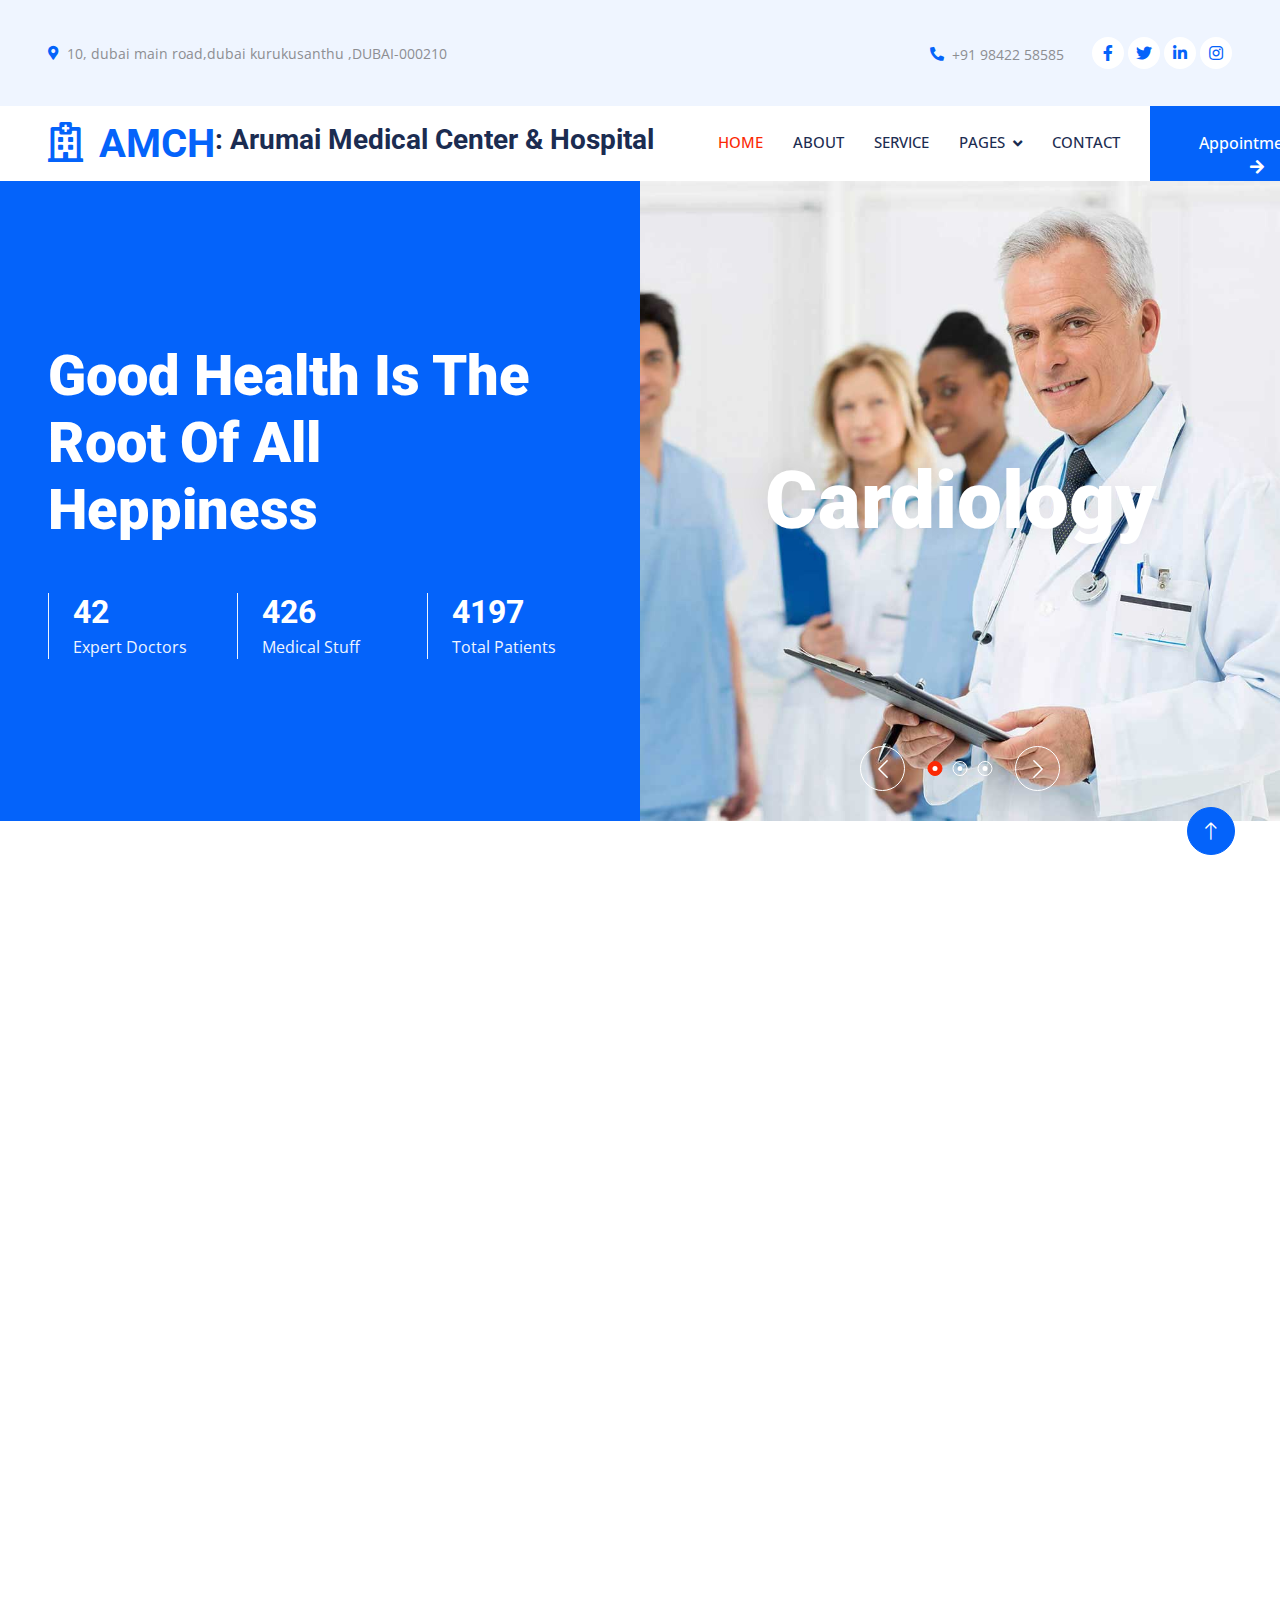
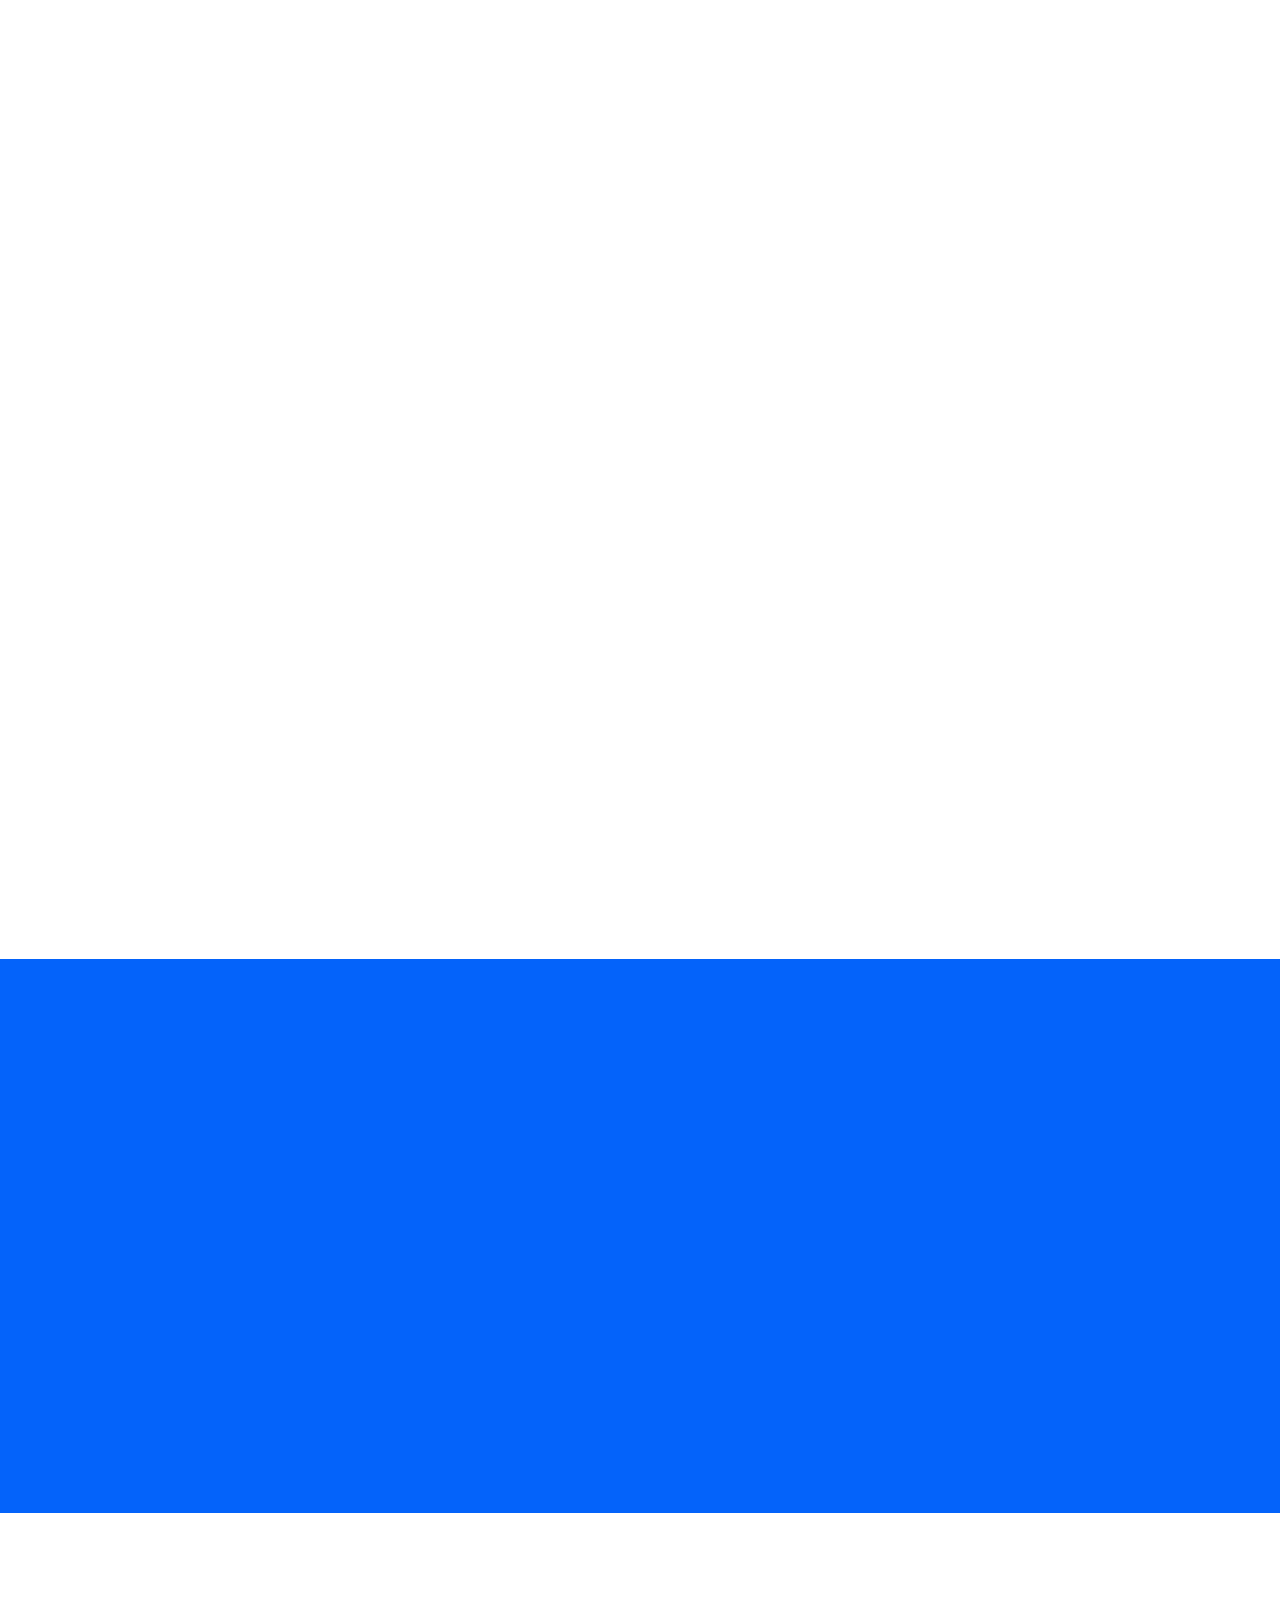
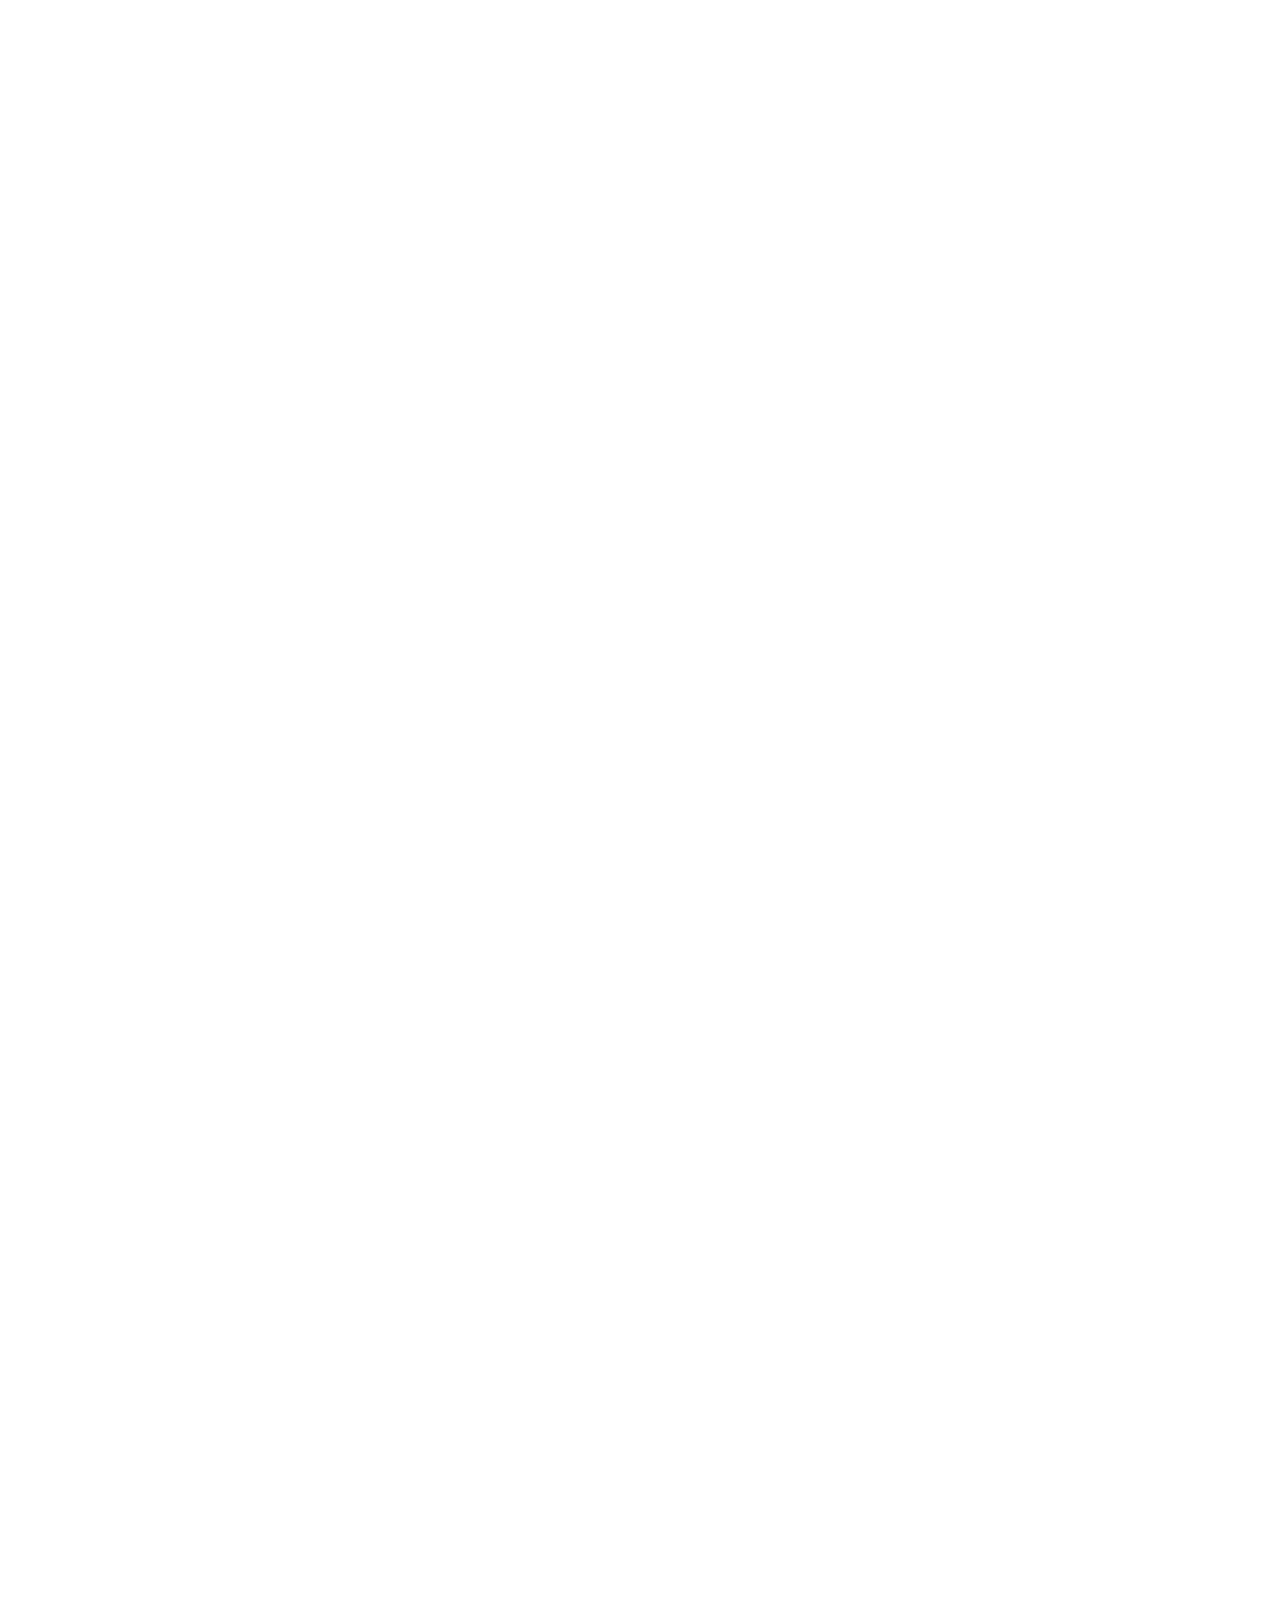
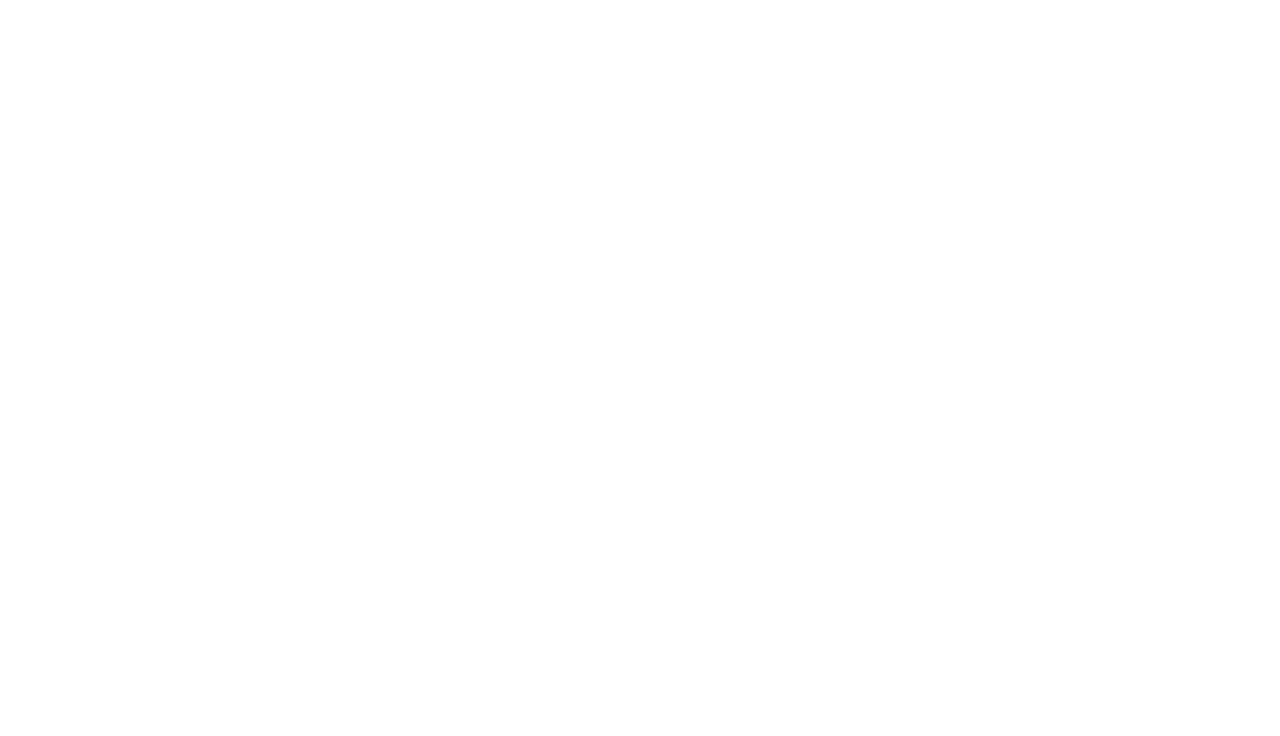
<file: index.html>
<!DOCTYPE html>
<html lang="en">

<head>
    <meta charset="utf-8">
    <title>AMCH- Arumai medical center and hospitals</title>
    <meta content="width=device-width, initial-scale=1.0" name="viewport">
    <meta content="" name="keywords">
    <meta content="" name="description">

    <!-- Favicon -->
    <link href="img/favicon.ico" rel="icon">

    <!-- Google Web Fonts -->
    <link rel="preconnect" href="https://fonts.googleapis.com">
    <link rel="preconnect" href="https://fonts.gstatic.com" crossorigin>
    <link href="https://fonts.googleapis.com/css2?family=Open+Sans:wght@400;500&family=Roboto:wght@500;700;900&display=swap" rel="stylesheet"> 

    <!-- Icon Font Stylesheet -->
    <link href="https://cdnjs.cloudflare.com/ajax/libs/font-awesome/5.10.0/css/all.min.css" rel="stylesheet">
    <link href="https://cdn.jsdelivr.net/npm/bootstrap-icons@1.4.1/font/bootstrap-icons.css" rel="stylesheet">

    <!-- Libraries Stylesheet -->
    <link href="lib/animate/animate.min.css" rel="stylesheet">
    <link href="lib/owlcarousel/assets/owl.carousel.min.css" rel="stylesheet">
    <link href="lib/tempusdominus/css/tempusdominus-bootstrap-4.min.css" rel="stylesheet" />

    <!-- Customized Bootstrap Stylesheet -->
    <link href="css/bootstrap.min.css" rel="stylesheet">

    <!-- Template Stylesheet -->
    <link href="css/style.css" rel="stylesheet">
</head>

<body>
    <!-- Spinner Start -->
    <div id="spinner" class="show bg-white position-fixed translate-middle w-100 vh-100 top-50 start-50 d-flex align-items-center justify-content-center">
        <div class="spinner-grow text-primary" style="width: 3rem; height: 3rem;" role="status">
            <span class="sr-only">Loading...</span>
        </div>
    </div>
    <!-- Spinner End -->


    <!-- Topbar Start -->
    <div class="container-fluid bg-light p-0 wow fadeIn" data-wow-delay="0.1s">
        <div class="row gx-0 d-none d-lg-flex">
            <div class="col-lg-7 px-5 text-start">
                <div class="h-100 d-inline-flex align-items-center py-3 me-4">
                    <small class="fa fa-map-marker-alt text-primary me-2"></small>
                    <small>10, dubai main road,dubai kurukusanthu ,DUBAI-000210</small>
                </div>
                <div class="h-100 d-inline-flex align-items-center py-3">
                    <small class="far fa-clock text-primary me-2"></small>
                    <small>Mon - Fri : 09.00 AM - 09.00 PM</small>
                </div>
            </div>
            <div class="col-lg-5 px-5 text-end">
                <div class="h-100 d-inline-flex align-items-center py-3 me-4">
                    <small class="fa fa-phone-alt text-primary me-2"></small>
                    <small>+91 98422 58585</small>
                </div>
                <div class="h-100 d-inline-flex align-items-center">
                    <a class="btn btn-sm-square rounded-circle bg-white text-primary me-1" href=""><i class="fab fa-facebook-f"></i></a>
                    <a class="btn btn-sm-square rounded-circle bg-white text-primary me-1" href=""><i class="fab fa-twitter"></i></a>
                    <a class="btn btn-sm-square rounded-circle bg-white text-primary me-1" href=""><i class="fab fa-linkedin-in"></i></a>
                    <a class="btn btn-sm-square rounded-circle bg-white text-primary me-0" href=""><i class="fab fa-instagram"></i></a>
                </div>
            </div>
        </div>
    </div>
    <!-- Topbar End -->


    <!-- Navbar Start -->
    <nav class="navbar navbar-expand-lg bg-white navbar-light sticky-top p-0 wow fadeIn" data-wow-delay="0.1s">
        <a href="index.html" class="navbar-brand d-flex align-items-center px-4 px-lg-5">
            <h1 class="m-0 text-primary"><i class="far fa-hospital me-3"></i>AMCH</h1><br>
            <br><h3>:  Arumai Medical Center & Hospital</h3>
        </a>
        <button type="button" class="navbar-toggler me-4" data-bs-toggle="collapse" data-bs-target="#navbarCollapse">
            <span class="navbar-toggler-icon"></span>
        </button>
        <div class="collapse navbar-collapse" id="navbarCollapse">
            <div class="navbar-nav ms-auto p-4 p-lg-0">
                <a href="index.html" class="nav-item nav-link active">Home</a>
                <a href="about.html" class="nav-item nav-link">About</a>
                <a href="service.html" class="nav-item nav-link">Service</a>
                <div class="nav-item dropdown">
                    <a href="#" class="nav-link dropdown-toggle" data-bs-toggle="dropdown">Pages</a>
                    <div class="dropdown-menu rounded-0 rounded-bottom m-0">
                        <a href="feature.html" class="dropdown-item">Feature</a>
                        <a href="team.html" class="dropdown-item">Our Doctor</a>
                        <a href="appointment.html" class="dropdown-item">Appointment</a>
                        <a href="testimonial.html" class="dropdown-item">Testimonial</a>
                        <a href="404.html" class="dropdown-item">404 Page</a>
                    </div>
                </div>
                <a href="contact.html" class="nav-item nav-link">Contact</a>
            </div>
            <a href="" class="btn btn-primary rounded-0 py-4 px-lg-5 d-none d-lg-block">Appointment<i class="fa fa-arrow-right ms-3"></i></a>
        </div>
    </nav>
    <!-- Navbar End -->


    <!-- Header Start -->
    <div class="container-fluid header bg-primary p-0 mb-5">
        <div class="row g-0 align-items-center flex-column-reverse flex-lg-row">
            <div class="col-lg-6 p-5 wow fadeIn" data-wow-delay="0.1s">
                <h1 class="display-4 text-white mb-5">Good Health Is The Root Of All Heppiness</h1>
                <div class="row g-4">
                    <div class="col-sm-4">
                        <div class="border-start border-light ps-4">
                            <h2 class="text-white mb-1" data-toggle="counter-up">123</h2>
                            <p class="text-light mb-0">Expert Doctors</p>
                        </div>
                    </div>
                    <div class="col-sm-4">
                        <div class="border-start border-light ps-4">
                            <h2 class="text-white mb-1" data-toggle="counter-up">1234</h2>
                            <p class="text-light mb-0">Medical Stuff</p>
                        </div>
                    </div>
                    <div class="col-sm-4">
                        <div class="border-start border-light ps-4">
                            <h2 class="text-white mb-1" data-toggle="counter-up">12345</h2>
                            <p class="text-light mb-0">Total Patients</p>
                        </div>
                    </div>
                </div>
            </div>
            <div class="col-lg-6 wow fadeIn" data-wow-delay="0.5s">
                <div class="owl-carousel header-carousel">
                    <div class="owl-carousel-item position-relative">
                        <img class="img-fluid" src="img/carousel-1.jpg" alt="">
                        <div class="owl-carousel-text">
                            <h1 class="display-1 text-white mb-0">Cardiology</h1>
                        </div>
                    </div>
                    <div class="owl-carousel-item position-relative">
                        <img class="img-fluid" src="img/carousel-2.jpg" alt="">
                        <div class="owl-carousel-text">
                            <h1 class="display-1 text-white mb-0">Neurology</h1>
                        </div>
                    </div>
                    <div class="owl-carousel-item position-relative">
                        <img class="img-fluid" src="img/carousel-3.jpg" alt="">
                        <div class="owl-carousel-text">
                            <h1 class="display-1 text-white mb-0">Pulmonary</h1>
                        </div>
                    </div>
                </div>
            </div>
        </div>
    </div>
    <!-- Header End -->


    <!-- About Start -->
    <div class="container-xxl py-5">
        <div class="container">
            <div class="row g-5">
                <div class="col-lg-6 wow fadeIn" data-wow-delay="0.1s">
                    <div class="d-flex flex-column">
                        <img class="img-fluid rounded w-75 align-self-end" src="img/about-1.jpg" alt="">
                        <img class="img-fluid rounded w-50 bg-white pt-3 pe-3" src="img/about-2.jpg" alt="" style="margin-top: -25%;">
                    </div>
                </div>
                <div class="col-lg-6 wow fadeIn" data-wow-delay="0.5s">
                    <p class="d-inline-block border rounded-pill py-1 px-4">About Us</p>
                    <h1 class="mb-4">Why You Should Trust Us? Get Know About Us!</h1>
                    <p>Tempor erat elitr rebum at clita. Diam dolor diam ipsum sit. Aliqu diam amet diam et eos. Clita erat ipsum et lorem et sit, sed stet lorem sit clita duo justo magna dolore erat amet</p>
                    <p class="mb-4">Stet no et lorem dolor et diam, amet duo ut dolore vero eos. No stet est diam rebum amet diam ipsum. Clita clita labore, dolor duo nonumy clita sit at, sed sit sanctus dolor eos.</p>
                    <p><i class="far fa-check-circle text-primary me-3"></i>Quality health care</p>
                    <p><i class="far fa-check-circle text-primary me-3"></i>Only Qualified Doctors</p>
                    <p><i class="far fa-check-circle text-primary me-3"></i>Medical Research Professionals</p>
                    <a class="btn btn-primary rounded-pill py-3 px-5 mt-3" href="">Read More</a>
                </div>
            </div>
        </div>
    </div>
    <!-- About End -->


    <!-- Service Start -->
    <div class="container-xxl py-5">
        <div class="container">
            <div class="text-center mx-auto mb-5 wow fadeInUp" data-wow-delay="0.1s" style="max-width: 600px;">
                <p class="d-inline-block border rounded-pill py-1 px-4">Services</p>
                <h1>Health Care Solutions</h1>
            </div>
            <div class="row g-4">
                <div class="col-lg-4 col-md-6 wow fadeInUp" data-wow-delay="0.1s">
                    <div class="service-item bg-light rounded h-100 p-5">
                        <div class="d-inline-flex align-items-center justify-content-center bg-white rounded-circle mb-4" style="width: 65px; height: 65px;">
                            <i class="fa fa-heartbeat text-primary fs-4"></i>
                        </div>
                        <h4 class="mb-3">Cardiology</h4>
                        <p class="mb-4">Erat ipsum justo amet duo et elitr dolor, est duo duo eos lorem sed diam stet diam sed stet.</p>
                        <a class="btn" href=""><i class="fa fa-plus text-primary me-3"></i>Read More</a>
                    </div>
                </div>
                <div class="col-lg-4 col-md-6 wow fadeInUp" data-wow-delay="0.3s">
                    <div class="service-item bg-light rounded h-100 p-5">
                        <div class="d-inline-flex align-items-center justify-content-center bg-white rounded-circle mb-4" style="width: 65px; height: 65px;">
                            <i class="fa fa-x-ray text-primary fs-4"></i>
                        </div>
                        <h4 class="mb-3">Pulmonary</h4>
                        <p class="mb-4">Erat ipsum justo amet duo et elitr dolor, est duo duo eos lorem sed diam stet diam sed stet.</p>
                        <a class="btn" href=""><i class="fa fa-plus text-primary me-3"></i>Read More</a>
                    </div>
                </div>
                <div class="col-lg-4 col-md-6 wow fadeInUp" data-wow-delay="0.5s">
                    <div class="service-item bg-light rounded h-100 p-5">
                        <div class="d-inline-flex align-items-center justify-content-center bg-white rounded-circle mb-4" style="width: 65px; height: 65px;">
                            <i class="fa fa-brain text-primary fs-4"></i>
                        </div>
                        <h4 class="mb-3">Neurology</h4>
                        <p class="mb-4">Erat ipsum justo amet duo et elitr dolor, est duo duo eos lorem sed diam stet diam sed stet.</p>
                        <a class="btn" href=""><i class="fa fa-plus text-primary me-3"></i>Read More</a>
                    </div>
                </div>
                <div class="col-lg-4 col-md-6 wow fadeInUp" data-wow-delay="0.1s">
                    <div class="service-item bg-light rounded h-100 p-5">
                        <div class="d-inline-flex align-items-center justify-content-center bg-white rounded-circle mb-4" style="width: 65px; height: 65px;">
                            <i class="fa fa-wheelchair text-primary fs-4"></i>
                        </div>
                        <h4 class="mb-3">Orthopedics</h4>
                        <p class="mb-4">Erat ipsum justo amet duo et elitr dolor, est duo duo eos lorem sed diam stet diam sed stet.</p>
                        <a class="btn" href=""><i class="fa fa-plus text-primary me-3"></i>Read More</a>
                    </div>
                </div>
                <div class="col-lg-4 col-md-6 wow fadeInUp" data-wow-delay="0.3s">
                    <div class="service-item bg-light rounded h-100 p-5">
                        <div class="d-inline-flex align-items-center justify-content-center bg-white rounded-circle mb-4" style="width: 65px; height: 65px;">
                            <i class="fa fa-tooth text-primary fs-4"></i>
                        </div>
                        <h4 class="mb-3">Dental Surgery</h4>
                        <p class="mb-4">Erat ipsum justo amet duo et elitr dolor, est duo duo eos lorem sed diam stet diam sed stet.</p>
                        <a class="btn" href=""><i class="fa fa-plus text-primary me-3"></i>Read More</a>
                    </div>
                </div>
                <div class="col-lg-4 col-md-6 wow fadeInUp" data-wow-delay="0.5s">
                    <div class="service-item bg-light rounded h-100 p-5">
                        <div class="d-inline-flex align-items-center justify-content-center bg-white rounded-circle mb-4" style="width: 65px; height: 65px;">
                            <i class="fa fa-vials text-primary fs-4"></i>
                        </div>
                        <h4 class="mb-3">Laboratory</h4>
                        <p class="mb-4">Erat ipsum justo amet duo et elitr dolor, est duo duo eos lorem sed diam stet diam sed stet.</p>
                        <a class="btn" href=""><i class="fa fa-plus text-primary me-3"></i>Read More</a>
                    </div>
                </div>
            </div>
        </div>
    </div>
    <!-- Service End -->


    <!-- Feature Start -->
    <div class="container-fluid bg-primary overflow-hidden my-5 px-lg-0">
        <div class="container feature px-lg-0">
            <div class="row g-0 mx-lg-0">
                <div class="col-lg-6 feature-text py-5 wow fadeIn" data-wow-delay="0.1s">
                    <div class="p-lg-5 ps-lg-0">
                        <p class="d-inline-block border rounded-pill text-light py-1 px-4">Features</p>
                        <h1 class="text-white mb-4">Why Choose Us</h1>
                        <p class="text-white mb-4 pb-2">Tempor erat elitr rebum at clita. Diam dolor diam ipsum sit. Aliqu diam amet diam et eos. Clita erat ipsum et lorem et sit, sed stet lorem sit clita duo justo erat amet</p>
                        <div class="row g-4">
                            <div class="col-6">
                                <div class="d-flex align-items-center">
                                    <div class="d-flex flex-shrink-0 align-items-center justify-content-center rounded-circle bg-light" style="width: 55px; height: 55px;">
                                        <i class="fa fa-user-md text-primary"></i>
                                    </div>
                                    <div class="ms-4">
                                        <p class="text-white mb-2">Experience</p>
                                        <h5 class="text-white mb-0">Doctors</h5>
                                    </div>
                                </div>
                            </div>
                            <div class="col-6">
                                <div class="d-flex align-items-center">
                                    <div class="d-flex flex-shrink-0 align-items-center justify-content-center rounded-circle bg-light" style="width: 55px; height: 55px;">
                                        <i class="fa fa-check text-primary"></i>
                                    </div>
                                    <div class="ms-4">
                                        <p class="text-white mb-2">Quality</p>
                                        <h5 class="text-white mb-0">Services</h5>
                                    </div>
                                </div>
                            </div>
                            <div class="col-6">
                                <div class="d-flex align-items-center">
                                    <div class="d-flex flex-shrink-0 align-items-center justify-content-center rounded-circle bg-light" style="width: 55px; height: 55px;">
                                        <i class="fa fa-comment-medical text-primary"></i>
                                    </div>
                                    <div class="ms-4">
                                        <p class="text-white mb-2">Positive</p>
                                        <h5 class="text-white mb-0">Consultation</h5>
                                    </div>
                                </div>
                            </div>
                            <div class="col-6">
                                <div class="d-flex align-items-center">
                                    <div class="d-flex flex-shrink-0 align-items-center justify-content-center rounded-circle bg-light" style="width: 55px; height: 55px;">
                                        <i class="fa fa-headphones text-primary"></i>
                                    </div>
                                    <div class="ms-4">
                                        <p class="text-white mb-2">24 Hours</p>
                                        <h5 class="text-white mb-0">Support</h5>
                                    </div>
                                </div>
                            </div>
                        </div>
                    </div>
                </div>
                <div class="col-lg-6 pe-lg-0 wow fadeIn" data-wow-delay="0.5s" style="min-height: 400px;">
                    <div class="position-relative h-100">
                        <img class="position-absolute img-fluid w-100 h-100" src="img/feature.jpg" style="object-fit: cover;" alt="">
                    </div>
                </div>
            </div>
        </div>
    </div>
    <!-- Feature End -->


    <!-- Team Start -->
    <div class="container-xxl py-5">
        <div class="container">
            <div class="text-center mx-auto mb-5 wow fadeInUp" data-wow-delay="0.1s" style="max-width: 600px;">
                <p class="d-inline-block border rounded-pill py-1 px-4">Doctors</p>
                <h1>Our Experience Doctors</h1>
            </div>
            <div class="row g-4">
                <div class="col-lg-3 col-md-6 wow fadeInUp" data-wow-delay="0.1s">
                    <div class="team-item position-relative rounded overflow-hidden">
                        <div class="overflow-hidden">
                            <img class="img-fluid" src="img/team-1.jpg" alt="">
                        </div>
                        <div class="team-text bg-light text-center p-4">
                            <h5>Dr.Charu Latha </h5>
                            <p class="text-primary">Cardiology</p>
                            <div class="team-social text-center">
                                <a class="btn btn-square" href=""><i class="fab fa-facebook-f"></i></a>
                                <a class="btn btn-square" href=""><i class="fab fa-twitter"></i></a>
                                <a class="btn btn-square" href=""><i class="fab fa-instagram"></i></a>
                            </div>
                        </div>
                    </div>
                </div>
                <div class="col-lg-3 col-md-6 wow fadeInUp" data-wow-delay="0.3s">
                    <div class="team-item position-relative rounded overflow-hidden">
                        <div class="overflow-hidden">
                            <img class="img-fluid" src="img/team-2.jpg" alt="">
                        </div>
                        <div class="team-text bg-light text-center p-4">
                            <h5>Dr.S.Nava Prashat</h5>
                            <p class="text-primary">Neurology</p>
                            <div class="team-social text-center">
                                <a class="btn btn-square" href=""><i class="fab fa-facebook-f"></i></a>
                                <a class="btn btn-square" href=""><i class="fab fa-twitter"></i></a>
                                <a class="btn btn-square" href=""><i class="fab fa-instagram"></i></a>
                            </div>
                        </div>
                    </div>
                </div>
                <div class="col-lg-3 col-md-6 wow fadeInUp" data-wow-delay="0.5s">
                    <div class="team-item position-relative rounded overflow-hidden">
                        <div class="overflow-hidden">
                            <img class="img-fluid" src="img/team-3.jpg" alt="">
                        </div>
                        <div class="team-text bg-light text-center p-4">
                            <h5>Dr. mixey Nohara</h5>
                            <p class="text-primary">KID'S</p>
                            <div class="team-social text-center">
                                <a class="btn btn-square" href=""><i class="fab fa-facebook-f"></i></a>
                                <a class="btn btn-square" href=""><i class="fab fa-twitter"></i></a>
                                <a class="btn btn-square" href=""><i class="fab fa-instagram"></i></a>
                            </div>
                        </div>
                    </div>
                </div>
                <div class="col-lg-3 col-md-6 wow fadeInUp" data-wow-delay="0.7s">
                    <div class="team-item position-relative rounded overflow-hidden">
                        <div class="overflow-hidden">
                            <img class="img-fluid" src="img/team-4.jpg" alt="">
                        </div>
                        <div class="team-text bg-light text-center p-4">
                            <h5>Dr. Aakash Rajj</h5>
                            <p class="text-primary">eye</p>
                            <div class="team-social text-center">
                                <a class="btn btn-square" href=""><i class="fab fa-facebook-f"></i></a>
                                <a class="btn btn-square" href=""><i class="fab fa-twitter"></i></a>
                                <a class="btn btn-square" href=""><i class="fab fa-instagram"></i></a>
                            </div>
                        </div>
                    </div>
                </div>
            </div>
        </div>
    </div>
    <!-- Team End -->


    <!-- Appointment Start -->
    <div class="container-xxl py-5">
        <div class="container">
            <div class="row g-5">
                <div class="col-lg-6 wow fadeInUp" data-wow-delay="0.1s">
                    <p class="d-inline-block border rounded-pill py-1 px-4">Appointment</p>
                    <h1 class="mb-4">Make An Appointment To Visit Our Doctor</h1>
                    <p class="mb-4">Tempor erat elitr rebum at clita. Diam dolor diam ipsum sit. Aliqu diam amet diam et eos. Clita erat ipsum et lorem et sit, sed stet lorem sit clita duo justo magna dolore erat amet</p>
                    <div class="bg-light rounded d-flex align-items-center p-5 mb-4">
                        <div class="d-flex flex-shrink-0 align-items-center justify-content-center rounded-circle bg-white" style="width: 55px; height: 55px;">
                            <i class="fa fa-phone-alt text-primary"></i>
                        </div>
                        <div class="ms-4">
                            <p class="mb-2">Call Us Now</p>
                            <h5 class="mb-0">+91 9842258585</h5>
                        </div>
                    </div>
                    <div class="bg-light rounded d-flex align-items-center p-5">
                        <div class="d-flex flex-shrink-0 align-items-center justify-content-center rounded-circle bg-white" style="width: 55px; height: 55px;">
                            <i class="fa fa-envelope-open text-primary"></i>
                        </div>
                        <div class="ms-4">
                            <p class="mb-2">Mail Us Now</p>
                            <h5 class="mb-0">irulandi@amch.co.in.org</h5>
                        </div>
                    </div>
                </div>
                <div class="col-lg-6 wow fadeInUp" data-wow-delay="0.5s">
                    <div class="bg-light rounded h-100 d-flex align-items-center p-5">
                        <form>
                            <div class="row g-3">
                                <div class="col-12 col-sm-6">
                                    <input type="text" class="form-control border-0" placeholder="Your Name" style="height: 55px;">
                                </div>
                                <div class="col-12 col-sm-6">
                                    <input type="email" class="form-control border-0" placeholder="Your Email" style="height: 55px;">
                                </div>
                                <div class="col-12 col-sm-6">
                                    <input type="text" class="form-control border-0" placeholder="Your Mobile" style="height: 55px;">
                                </div>
                                <div class="col-12 col-sm-6">
                                    <select class="form-select border-0" style="height: 55px;">
                                        <option selected>Choose Doctor</option>
                                        <option value="1">Doctor 1</option>
                                        <option value="2">Doctor 2</option>
                                        <option value="3">Doctor 3</option>
                                    </select>
                                </div>
                                <div class="col-12 col-sm-6">
                                    <div class="date" id="date" data-target-input="nearest">
                                        <input type="text"
                                            class="form-control border-0 datetimepicker-input"
                                            placeholder="Choose Date" data-target="#date" data-toggle="datetimepicker" style="height: 55px;">
                                    </div>
                                </div>
                                <div class="col-12 col-sm-6">
                                    <div class="time" id="time" data-target-input="nearest">
                                        <input type="text"
                                            class="form-control border-0 datetimepicker-input"
                                            placeholder="Choose Date" data-target="#time" data-toggle="datetimepicker" style="height: 55px;">
                                    </div>
                                </div>
                                <div class="col-12">
                                    <textarea class="form-control border-0" rows="5" placeholder="Describe your problem"></textarea>
                                </div>
                                <div class="col-12">
                                    <button class="btn btn-primary w-100 py-3" type="submit">Book Appointment</button>
                                </div>
                            </div>
                        </form>
                    </div>
                </div>
            </div>
        </div>
    </div>
    <!-- Appointment End -->


    <!-- Testimonial Start -->
    <div class="container-xxl py-5">
        <div class="container">
            <div class="text-center mx-auto mb-5 wow fadeInUp" data-wow-delay="0.1s" style="max-width: 600px;">
                <p class="d-inline-block border rounded-pill py-1 px-4">Testimonial</p>
                <h1>What Say Our Patients!</h1>
            </div>
            <div class="owl-carousel testimonial-carousel wow fadeInUp" data-wow-delay="0.1s">
                <div class="testimonial-item text-center">
                    <img class="img-fluid bg-light rounded-circle p-2 mx-auto mb-4" src="img/testimonial-1.jpg" style="width: 100px; height: 100px;">
                    <div class="testimonial-text rounded text-center p-4">
                        <p>Clita clita tempor justo dolor ipsum amet kasd amet duo justo duo duo labore sed sed. Magna ut diam sit et amet stet eos sed clita erat magna elitr erat sit sit erat at rebum justo sea clita.</p>
                        <h5 class="mb-1">Patient Name</h5>
                        <span class="fst-italic">Profession</span>
                    </div>
                </div>
                <div class="testimonial-item text-center">
                    <img class="img-fluid bg-light rounded-circle p-2 mx-auto mb-4" src="img/testimonial-2.jpg" style="width: 100px; height: 100px;">
                    <div class="testimonial-text rounded text-center p-4">
                        <p>Clita clita tempor justo dolor ipsum amet kasd amet duo justo duo duo labore sed sed. Magna ut diam sit et amet stet eos sed clita erat magna elitr erat sit sit erat at rebum justo sea clita.</p>
                        <h5 class="mb-1">Patient Name</h5>
                        <span class="fst-italic">Profession</span>
                    </div>
                </div>
                <div class="testimonial-item text-center">
                    <img class="img-fluid bg-light rounded-circle p-2 mx-auto mb-4" src="img/testimonial-3.jpg" style="width: 100px; height: 100px;">
                    <div class="testimonial-text rounded text-center p-4">
                        <p>Clita clita tempor justo dolor ipsum amet kasd amet duo justo duo duo labore sed sed. Magna ut diam sit et amet stet eos sed clita erat magna elitr erat sit sit erat at rebum justo sea clita.</p>
                        <h5 class="mb-1">Patient Name</h5>
                        <span class="fst-italic">Profession</span>
                    </div>
                </div>
            </div>
        </div>
    </div>
    <!-- Testimonial End -->


    <!-- Footer Start -->
    <div class="container-fluid bg-dark text-light footer mt-5 pt-5 wow fadeIn" data-wow-delay="0.1s">
        <div class="container py-5">
            <div class="row g-5">
                <div class="col-lg-3 col-md-6">
                    <h5 class="text-light mb-4">Address</h5>
                    <p class="mb-2"><i class="fa fa-map-marker-alt me-3"></i>10, dubai main road,dubai kurukusanthu ,DUBAI-000210</p>
                    <p class="mb-2"><i class="fa fa-phone-alt me-3"></i>+91 9842258585</p>
                    <p class="mb-2"><i class="fa fa-envelope me-3"></i>irulandi@amch.co.in.org</p>
                    <div class="d-flex pt-2">
                        <a class="btn btn-outline-light btn-social rounded-circle" href=""><i class="fab fa-twitter"></i></a>
                        <a class="btn btn-outline-light btn-social rounded-circle" href=""><i class="fab fa-facebook-f"></i></a>
                        <a class="btn btn-outline-light btn-social rounded-circle" href=""><i class="fab fa-youtube"></i></a>
                        <a class="btn btn-outline-light btn-social rounded-circle" href=""><i class="fab fa-linkedin-in"></i></a>
                    </div>
                </div>
                <div class="col-lg-3 col-md-6">
                    <h5 class="text-light mb-4">Services</h5>
                    <a class="btn btn-link" href="">Cardiology</a>
                    <a class="btn btn-link" href="">Pulmonary</a>
                    <a class="btn btn-link" href="">Neurology</a>
                    <a class="btn btn-link" href="">Orthopedics</a>
                    <a class="btn btn-link" href="">Laboratory</a>
                </div>
                <div class="col-lg-3 col-md-6">
                    <h5 class="text-light mb-4">Quick Links</h5>
                    <a class="btn btn-link" href="">About Us</a>
                    <a class="btn btn-link" href="">Contact Us</a>
                    <a class="btn btn-link" href="">Our Services</a>
                    <a class="btn btn-link" href="">Terms & Condition</a>
                    <a class="btn btn-link" href="">Support</a>
                </div>
                <div class="col-lg-3 col-md-6">
                    <h5 class="text-light mb-4">Newsletter</h5>
                    <p>Dolor amet sit justo amet elitr clita ipsum elitr est.</p>
                    <div class="position-relative mx-auto" style="max-width: 400px;">
                        <input class="form-control border-0 w-100 py-3 ps-4 pe-5" type="text" placeholder="Your email">
                        <button type="button" class="btn btn-primary py-2 position-absolute top-0 end-0 mt-2 me-2">SignUp</button>
                    </div>
                </div>
            </div>
        </div>
        <div class="container">
            <div class="copyright">
                <div class="row">
                    <div class="col-md-6 text-center text-md-start mb-3 mb-md-0">
                        &copy; <a class="border-bottom" href="#">AMCH ORG</a>, All Right Reserved.
                    </div>
                    <div class="col-md-6 text-center text-md-end">
                        <!--/*** This template is free as long as you keep the footer author’s credit link/attribution link/backlink. If you'd like to use the template without the footer author’s credit link/attribution link/backlink, you can purchase the Credit Removal License from "https://htmlcodex.com/credit-removal". Thank you for your support. ***/-->
                        Designed By <a class="border-bottom" href="https://htmlcodex.com">Amrish,Arun</a>
                    </div>
                </div>
            </div>
        </div>
    </div>
    <!-- Footer End -->


    <!-- Back to Top -->
    <a href="#" class="btn btn-lg btn-primary btn-lg-square rounded-circle back-to-top"><i class="bi bi-arrow-up"></i></a>


    <!-- JavaScript Libraries -->
    <script src="https://code.jquery.com/jquery-3.4.1.min.js"></script>
    <script src="https://cdn.jsdelivr.net/npm/bootstrap@5.0.0/dist/js/bootstrap.bundle.min.js"></script>
    <script src="lib/wow/wow.min.js"></script>
    <script src="lib/easing/easing.min.js"></script>
    <script src="lib/waypoints/waypoints.min.js"></script>
    <script src="lib/counterup/counterup.min.js"></script>
    <script src="lib/owlcarousel/owl.carousel.min.js"></script>
    <script src="lib/tempusdominus/js/moment.min.js"></script>
    <script src="lib/tempusdominus/js/moment-timezone.min.js"></script>
    <script src="lib/tempusdominus/js/tempusdominus-bootstrap-4.min.js"></script>

    <!-- Template Javascript -->
    <script src="js/main.js"></script>
</body>

</html>
</file>
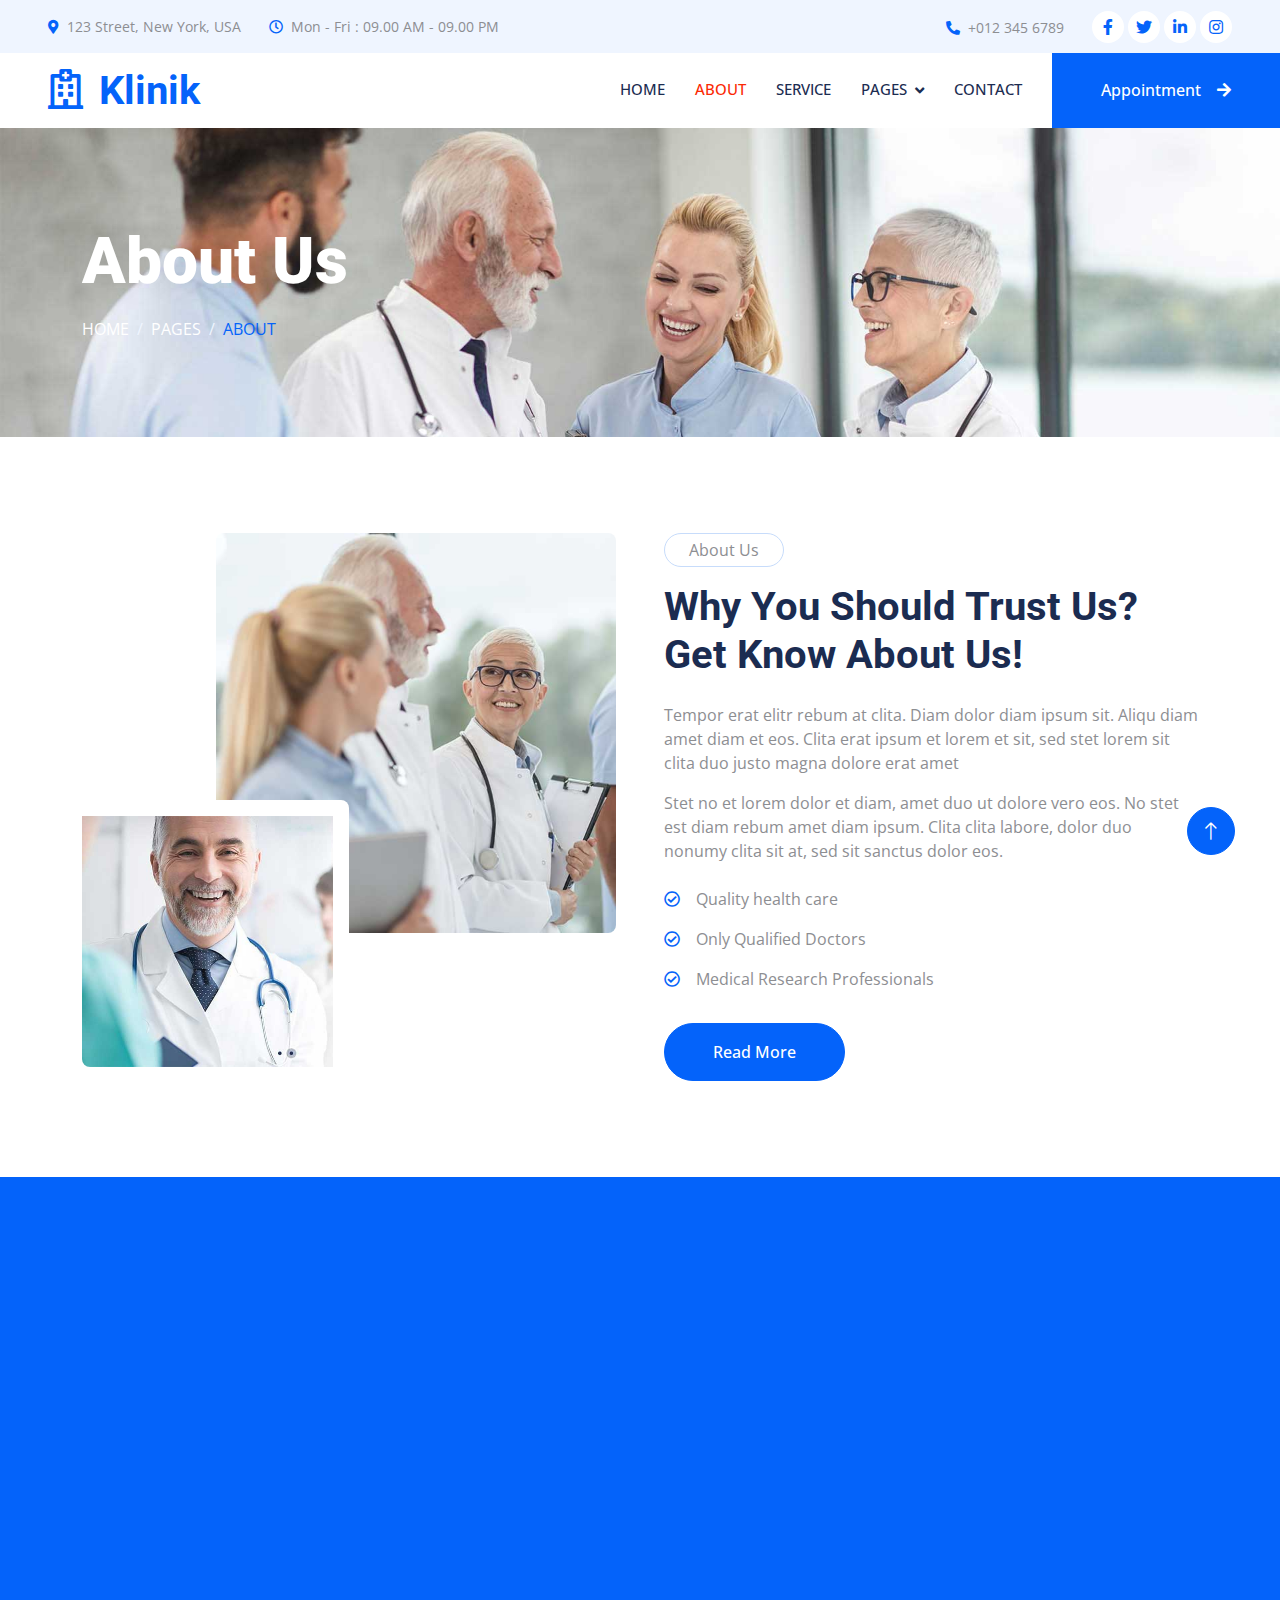
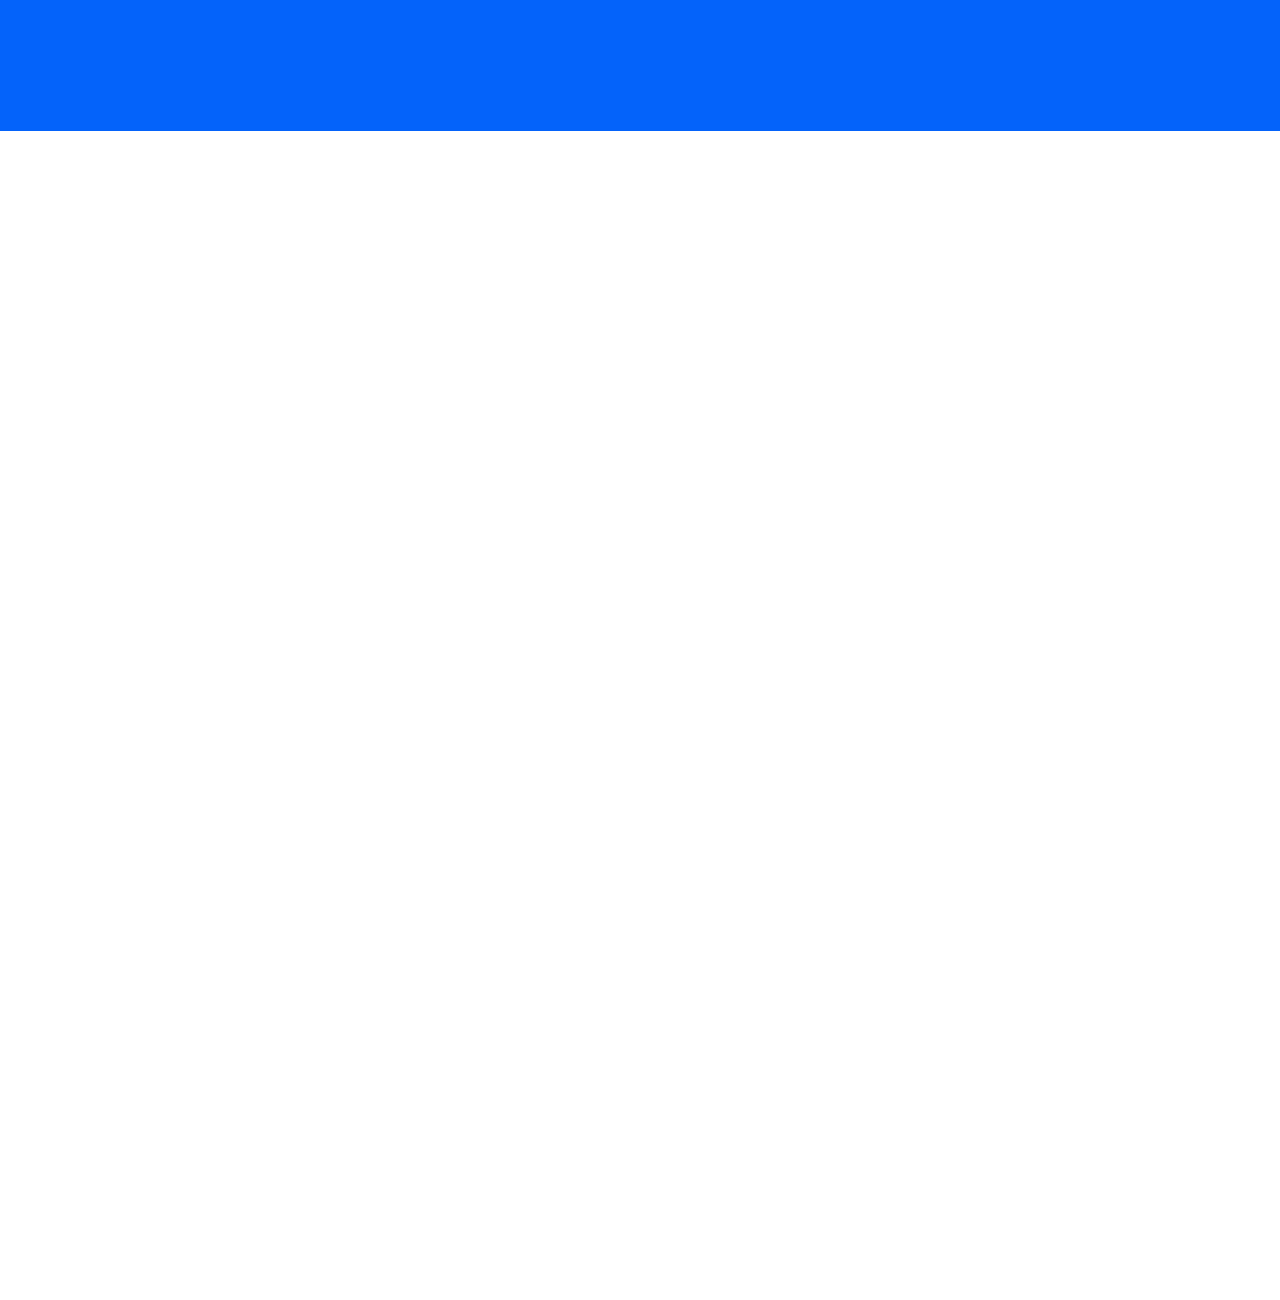
<file: about.html>
<!DOCTYPE html>
<html lang="en">

<head>
    <meta charset="utf-8">
    <title>Klinik - Clinic Website Template</title>
    <meta content="width=device-width, initial-scale=1.0" name="viewport">
    <meta content="" name="keywords">
    <meta content="" name="description">

    <!-- Favicon -->
    <link href="img/favicon.ico" rel="icon">

    <!-- Google Web Fonts -->
    <link rel="preconnect" href="https://fonts.googleapis.com">
    <link rel="preconnect" href="https://fonts.gstatic.com" crossorigin>
    <link href="https://fonts.googleapis.com/css2?family=Open+Sans:wght@400;500&family=Roboto:wght@500;700;900&display=swap" rel="stylesheet"> 

    <!-- Icon Font Stylesheet -->
    <link href="https://cdnjs.cloudflare.com/ajax/libs/font-awesome/5.10.0/css/all.min.css" rel="stylesheet">
    <link href="https://cdn.jsdelivr.net/npm/bootstrap-icons@1.4.1/font/bootstrap-icons.css" rel="stylesheet">

    <!-- Libraries Stylesheet -->
    <link href="lib/animate/animate.min.css" rel="stylesheet">
    <link href="lib/owlcarousel/assets/owl.carousel.min.css" rel="stylesheet">
    <link href="lib/tempusdominus/css/tempusdominus-bootstrap-4.min.css" rel="stylesheet" />

    <!-- Customized Bootstrap Stylesheet -->
    <link href="css/bootstrap.min.css" rel="stylesheet">

    <!-- Template Stylesheet -->
    <link href="css/style.css" rel="stylesheet">
</head>

<body>
    <!-- Spinner Start -->
    <div id="spinner" class="show bg-white position-fixed translate-middle w-100 vh-100 top-50 start-50 d-flex align-items-center justify-content-center">
        <div class="spinner-grow text-primary" style="width: 3rem; height: 3rem;" role="status">
            <span class="sr-only">Loading...</span>
        </div>
    </div>
    <!-- Spinner End -->


    <!-- Topbar Start -->
    <div class="container-fluid bg-light p-0 wow fadeIn" data-wow-delay="0.1s">
        <div class="row gx-0 d-none d-lg-flex">
            <div class="col-lg-7 px-5 text-start">
                <div class="h-100 d-inline-flex align-items-center py-3 me-4">
                    <small class="fa fa-map-marker-alt text-primary me-2"></small>
                    <small>123 Street, New York, USA</small>
                </div>
                <div class="h-100 d-inline-flex align-items-center py-3">
                    <small class="far fa-clock text-primary me-2"></small>
                    <small>Mon - Fri : 09.00 AM - 09.00 PM</small>
                </div>
            </div>
            <div class="col-lg-5 px-5 text-end">
                <div class="h-100 d-inline-flex align-items-center py-3 me-4">
                    <small class="fa fa-phone-alt text-primary me-2"></small>
                    <small>+012 345 6789</small>
                </div>
                <div class="h-100 d-inline-flex align-items-center">
                    <a class="btn btn-sm-square rounded-circle bg-white text-primary me-1" href=""><i class="fab fa-facebook-f"></i></a>
                    <a class="btn btn-sm-square rounded-circle bg-white text-primary me-1" href=""><i class="fab fa-twitter"></i></a>
                    <a class="btn btn-sm-square rounded-circle bg-white text-primary me-1" href=""><i class="fab fa-linkedin-in"></i></a>
                    <a class="btn btn-sm-square rounded-circle bg-white text-primary me-0" href=""><i class="fab fa-instagram"></i></a>
                </div>
            </div>
        </div>
    </div>
    <!-- Topbar End -->


    <!-- Navbar Start -->
    <nav class="navbar navbar-expand-lg bg-white navbar-light sticky-top p-0 wow fadeIn" data-wow-delay="0.1s">
        <a href="index.html" class="navbar-brand d-flex align-items-center px-4 px-lg-5">
            <h1 class="m-0 text-primary"><i class="far fa-hospital me-3"></i>Klinik</h1>
        </a>
        <button type="button" class="navbar-toggler me-4" data-bs-toggle="collapse" data-bs-target="#navbarCollapse">
            <span class="navbar-toggler-icon"></span>
        </button>
        <div class="collapse navbar-collapse" id="navbarCollapse">
            <div class="navbar-nav ms-auto p-4 p-lg-0">
                <a href="index.html" class="nav-item nav-link">Home</a>
                <a href="about.html" class="nav-item nav-link active">About</a>
                <a href="service.html" class="nav-item nav-link">Service</a>
                <div class="nav-item dropdown">
                    <a href="#" class="nav-link dropdown-toggle" data-bs-toggle="dropdown">Pages</a>
                    <div class="dropdown-menu rounded-0 rounded-bottom m-0">
                        <a href="feature.html" class="dropdown-item">Feature</a>
                        <a href="team.html" class="dropdown-item">Our Doctor</a>
                        <a href="appointment.html" class="dropdown-item">Appointment</a>
                        <a href="testimonial.html" class="dropdown-item">Testimonial</a>
                        <a href="404.html" class="dropdown-item">404 Page</a>
                    </div>
                </div>
                <a href="contact.html" class="nav-item nav-link">Contact</a>
            </div>
            <a href="" class="btn btn-primary rounded-0 py-4 px-lg-5 d-none d-lg-block">Appointment<i class="fa fa-arrow-right ms-3"></i></a>
        </div>
    </nav>
    <!-- Navbar End -->


    <!-- Page Header Start -->
    <div class="container-fluid page-header py-5 mb-5 wow fadeIn" data-wow-delay="0.1s">
        <div class="container py-5">
            <h1 class="display-3 text-white mb-3 animated slideInDown">About Us</h1>
            <nav aria-label="breadcrumb animated slideInDown">
                <ol class="breadcrumb text-uppercase mb-0">
                    <li class="breadcrumb-item"><a class="text-white" href="#">Home</a></li>
                    <li class="breadcrumb-item"><a class="text-white" href="#">Pages</a></li>
                    <li class="breadcrumb-item text-primary active" aria-current="page">About</li>
                </ol>
            </nav>
        </div>
    </div>
    <!-- Page Header End -->


    <!-- About Start -->
    <div class="container-xxl py-5">
        <div class="container">
            <div class="row g-5">
                <div class="col-lg-6 wow fadeIn" data-wow-delay="0.1s">
                    <div class="d-flex flex-column">
                        <img class="img-fluid rounded w-75 align-self-end" src="img/about-1.jpg" alt="">
                        <img class="img-fluid rounded w-50 bg-white pt-3 pe-3" src="img/about-2.jpg" alt="" style="margin-top: -25%;">
                    </div>
                </div>
                <div class="col-lg-6 wow fadeIn" data-wow-delay="0.5s">
                    <p class="d-inline-block border rounded-pill py-1 px-4">About Us</p>
                    <h1 class="mb-4">Why You Should Trust Us? Get Know About Us!</h1>
                    <p>Tempor erat elitr rebum at clita. Diam dolor diam ipsum sit. Aliqu diam amet diam et eos. Clita erat ipsum et lorem et sit, sed stet lorem sit clita duo justo magna dolore erat amet</p>
                    <p class="mb-4">Stet no et lorem dolor et diam, amet duo ut dolore vero eos. No stet est diam rebum amet diam ipsum. Clita clita labore, dolor duo nonumy clita sit at, sed sit sanctus dolor eos.</p>
                    <p><i class="far fa-check-circle text-primary me-3"></i>Quality health care</p>
                    <p><i class="far fa-check-circle text-primary me-3"></i>Only Qualified Doctors</p>
                    <p><i class="far fa-check-circle text-primary me-3"></i>Medical Research Professionals</p>
                    <a class="btn btn-primary rounded-pill py-3 px-5 mt-3" href="">Read More</a>
                </div>
            </div>
        </div>
    </div>
    <!-- About End -->


    <!-- Feature Start -->
    <div class="container-fluid bg-primary overflow-hidden my-5 px-lg-0">
        <div class="container feature px-lg-0">
            <div class="row g-0 mx-lg-0">
                <div class="col-lg-6 feature-text py-5 wow fadeIn" data-wow-delay="0.1s">
                    <div class="p-lg-5 ps-lg-0">
                        <p class="d-inline-block border rounded-pill text-light py-1 px-4">Features</p>
                        <h1 class="text-white mb-4">Why Choose Us</h1>
                        <p class="text-white mb-4 pb-2">Tempor erat elitr rebum at clita. Diam dolor diam ipsum sit. Aliqu diam amet diam et eos. Clita erat ipsum et lorem et sit, sed stet lorem sit clita duo justo erat amet</p>
                        <div class="row g-4">
                            <div class="col-6">
                                <div class="d-flex align-items-center">
                                    <div class="d-flex flex-shrink-0 align-items-center justify-content-center rounded-circle bg-light" style="width: 55px; height: 55px;">
                                        <i class="fa fa-user-md text-primary"></i>
                                    </div>
                                    <div class="ms-4">
                                        <p class="text-white mb-2">Experience</p>
                                        <h5 class="text-white mb-0">Doctors</h5>
                                    </div>
                                </div>
                            </div>
                            <div class="col-6">
                                <div class="d-flex align-items-center">
                                    <div class="d-flex flex-shrink-0 align-items-center justify-content-center rounded-circle bg-light" style="width: 55px; height: 55px;">
                                        <i class="fa fa-check text-primary"></i>
                                    </div>
                                    <div class="ms-4">
                                        <p class="text-white mb-2">Quality</p>
                                        <h5 class="text-white mb-0">Services</h5>
                                    </div>
                                </div>
                            </div>
                            <div class="col-6">
                                <div class="d-flex align-items-center">
                                    <div class="d-flex flex-shrink-0 align-items-center justify-content-center rounded-circle bg-light" style="width: 55px; height: 55px;">
                                        <i class="fa fa-comment-medical text-primary"></i>
                                    </div>
                                    <div class="ms-4">
                                        <p class="text-white mb-2">Positive</p>
                                        <h5 class="text-white mb-0">Consultation</h5>
                                    </div>
                                </div>
                            </div>
                            <div class="col-6">
                                <div class="d-flex align-items-center">
                                    <div class="d-flex flex-shrink-0 align-items-center justify-content-center rounded-circle bg-light" style="width: 55px; height: 55px;">
                                        <i class="fa fa-headphones text-primary"></i>
                                    </div>
                                    <div class="ms-4">
                                        <p class="text-white mb-2">24 Hours</p>
                                        <h5 class="text-white mb-0">Support</h5>
                                    </div>
                                </div>
                            </div>
                        </div>
                    </div>
                </div>
                <div class="col-lg-6 pe-lg-0 wow fadeIn" data-wow-delay="0.5s" style="min-height: 400px;">
                    <div class="position-relative h-100">
                        <img class="position-absolute img-fluid w-100 h-100" src="img/feature.jpg" style="object-fit: cover;" alt="">
                    </div>
                </div>
            </div>
        </div>
    </div>
    <!-- Feature End -->


    <!-- Team Start -->
    <div class="container-xxl py-5">
        <div class="container">
            <div class="text-center mx-auto mb-5 wow fadeInUp" data-wow-delay="0.1s" style="max-width: 600px;">
                <p class="d-inline-block border rounded-pill py-1 px-4">Doctors</p>
                <h1>Our Experience Doctors</h1>
            </div>
            <div class="row g-4">
                <div class="col-lg-3 col-md-6 wow fadeInUp" data-wow-delay="0.1s">
                    <div class="team-item position-relative rounded overflow-hidden">
                        <div class="overflow-hidden">
                            <img class="img-fluid" src="img/team-1.jpg" alt="">
                        </div>
                        <div class="team-text bg-light text-center p-4">
                            <h5>Doctor Name</h5>
                            <p class="text-primary">Department</p>
                            <div class="team-social text-center">
                                <a class="btn btn-square" href=""><i class="fab fa-facebook-f"></i></a>
                                <a class="btn btn-square" href=""><i class="fab fa-twitter"></i></a>
                                <a class="btn btn-square" href=""><i class="fab fa-instagram"></i></a>
                            </div>
                        </div>
                    </div>
                </div>
                <div class="col-lg-3 col-md-6 wow fadeInUp" data-wow-delay="0.3s">
                    <div class="team-item position-relative rounded overflow-hidden">
                        <div class="overflow-hidden">
                            <img class="img-fluid" src="img/team-2.jpg" alt="">
                        </div>
                        <div class="team-text bg-light text-center p-4">
                            <h5>Doctor Name</h5>
                            <p class="text-primary">Department</p>
                            <div class="team-social text-center">
                                <a class="btn btn-square" href=""><i class="fab fa-facebook-f"></i></a>
                                <a class="btn btn-square" href=""><i class="fab fa-twitter"></i></a>
                                <a class="btn btn-square" href=""><i class="fab fa-instagram"></i></a>
                            </div>
                        </div>
                    </div>
                </div>
                <div class="col-lg-3 col-md-6 wow fadeInUp" data-wow-delay="0.5s">
                    <div class="team-item position-relative rounded overflow-hidden">
                        <div class="overflow-hidden">
                            <img class="img-fluid" src="img/team-3.jpg" alt="">
                        </div>
                        <div class="team-text bg-light text-center p-4">
                            <h5>Doctor Name</h5>
                            <p class="text-primary">Department</p>
                            <div class="team-social text-center">
                                <a class="btn btn-square" href=""><i class="fab fa-facebook-f"></i></a>
                                <a class="btn btn-square" href=""><i class="fab fa-twitter"></i></a>
                                <a class="btn btn-square" href=""><i class="fab fa-instagram"></i></a>
                            </div>
                        </div>
                    </div>
                </div>
                <div class="col-lg-3 col-md-6 wow fadeInUp" data-wow-delay="0.7s">
                    <div class="team-item position-relative rounded overflow-hidden">
                        <div class="overflow-hidden">
                            <img class="img-fluid" src="img/team-4.jpg" alt="">
                        </div>
                        <div class="team-text bg-light text-center p-4">
                            <h5>Doctor Name</h5>
                            <p class="text-primary">Department</p>
                            <div class="team-social text-center">
                                <a class="btn btn-square" href=""><i class="fab fa-facebook-f"></i></a>
                                <a class="btn btn-square" href=""><i class="fab fa-twitter"></i></a>
                                <a class="btn btn-square" href=""><i class="fab fa-instagram"></i></a>
                            </div>
                        </div>
                    </div>
                </div>
            </div>
        </div>
    </div>
    <!-- Team End -->
        

    <!-- Footer Start -->
    <div class="container-fluid bg-dark text-light footer mt-5 pt-5 wow fadeIn" data-wow-delay="0.1s">
        <div class="container py-5">
            <div class="row g-5">
                <div class="col-lg-3 col-md-6">
                    <h5 class="text-light mb-4">Address</h5>
                    <p class="mb-2"><i class="fa fa-map-marker-alt me-3"></i>123 Street, New York, USA</p>
                    <p class="mb-2"><i class="fa fa-phone-alt me-3"></i>+012 345 67890</p>
                    <p class="mb-2"><i class="fa fa-envelope me-3"></i>info@example.com</p>
                    <div class="d-flex pt-2">
                        <a class="btn btn-outline-light btn-social rounded-circle" href=""><i class="fab fa-twitter"></i></a>
                        <a class="btn btn-outline-light btn-social rounded-circle" href=""><i class="fab fa-facebook-f"></i></a>
                        <a class="btn btn-outline-light btn-social rounded-circle" href=""><i class="fab fa-youtube"></i></a>
                        <a class="btn btn-outline-light btn-social rounded-circle" href=""><i class="fab fa-linkedin-in"></i></a>
                    </div>
                </div>
                <div class="col-lg-3 col-md-6">
                    <h5 class="text-light mb-4">Services</h5>
                    <a class="btn btn-link" href="">Cardiology</a>
                    <a class="btn btn-link" href="">Pulmonary</a>
                    <a class="btn btn-link" href="">Neurology</a>
                    <a class="btn btn-link" href="">Orthopedics</a>
                    <a class="btn btn-link" href="">Laboratory</a>
                </div>
                <div class="col-lg-3 col-md-6">
                    <h5 class="text-light mb-4">Quick Links</h5>
                    <a class="btn btn-link" href="">About Us</a>
                    <a class="btn btn-link" href="">Contact Us</a>
                    <a class="btn btn-link" href="">Our Services</a>
                    <a class="btn btn-link" href="">Terms & Condition</a>
                    <a class="btn btn-link" href="">Support</a>
                </div>
                <div class="col-lg-3 col-md-6">
                    <h5 class="text-light mb-4">Newsletter</h5>
                    <p>Dolor amet sit justo amet elitr clita ipsum elitr est.</p>
                    <div class="position-relative mx-auto" style="max-width: 400px;">
                        <input class="form-control border-0 w-100 py-3 ps-4 pe-5" type="text" placeholder="Your email">
                        <button type="button" class="btn btn-primary py-2 position-absolute top-0 end-0 mt-2 me-2">SignUp</button>
                    </div>
                </div>
            </div>
        </div>
        <div class="container">
            <div class="copyright">
                <div class="row">
                    <div class="col-md-6 text-center text-md-start mb-3 mb-md-0">
                        &copy; <a class="border-bottom" href="#">Your Site Name</a>, All Right Reserved.
                    </div>
                    <div class="col-md-6 text-center text-md-end">
                        <!--/*** This template is free as long as you keep the footer author’s credit link/attribution link/backlink. If you'd like to use the template without the footer author’s credit link/attribution link/backlink, you can purchase the Credit Removal License from "https://htmlcodex.com/credit-removal". Thank you for your support. ***/-->
                        Designed By <a class="border-bottom" href="https://htmlcodex.com">HTML Codex</a>
                    </div>
                </div>
            </div>
        </div>
    </div>
    <!-- Footer End -->


    <!-- Back to Top -->
    <a href="#" class="btn btn-lg btn-primary btn-lg-square rounded-circle back-to-top"><i class="bi bi-arrow-up"></i></a>


    <!-- JavaScript Libraries -->
    <script src="https://code.jquery.com/jquery-3.4.1.min.js"></script>
    <script src="https://cdn.jsdelivr.net/npm/bootstrap@5.0.0/dist/js/bootstrap.bundle.min.js"></script>
    <script src="lib/wow/wow.min.js"></script>
    <script src="lib/easing/easing.min.js"></script>
    <script src="lib/waypoints/waypoints.min.js"></script>
    <script src="lib/counterup/counterup.min.js"></script>
    <script src="lib/owlcarousel/owl.carousel.min.js"></script>
    <script src="lib/tempusdominus/js/moment.min.js"></script>
    <script src="lib/tempusdominus/js/moment-timezone.min.js"></script>
    <script src="lib/tempusdominus/js/tempusdominus-bootstrap-4.min.js"></script>

    <!-- Template Javascript -->
    <script src="js/main.js"></script>
</body>

</html>
</file>
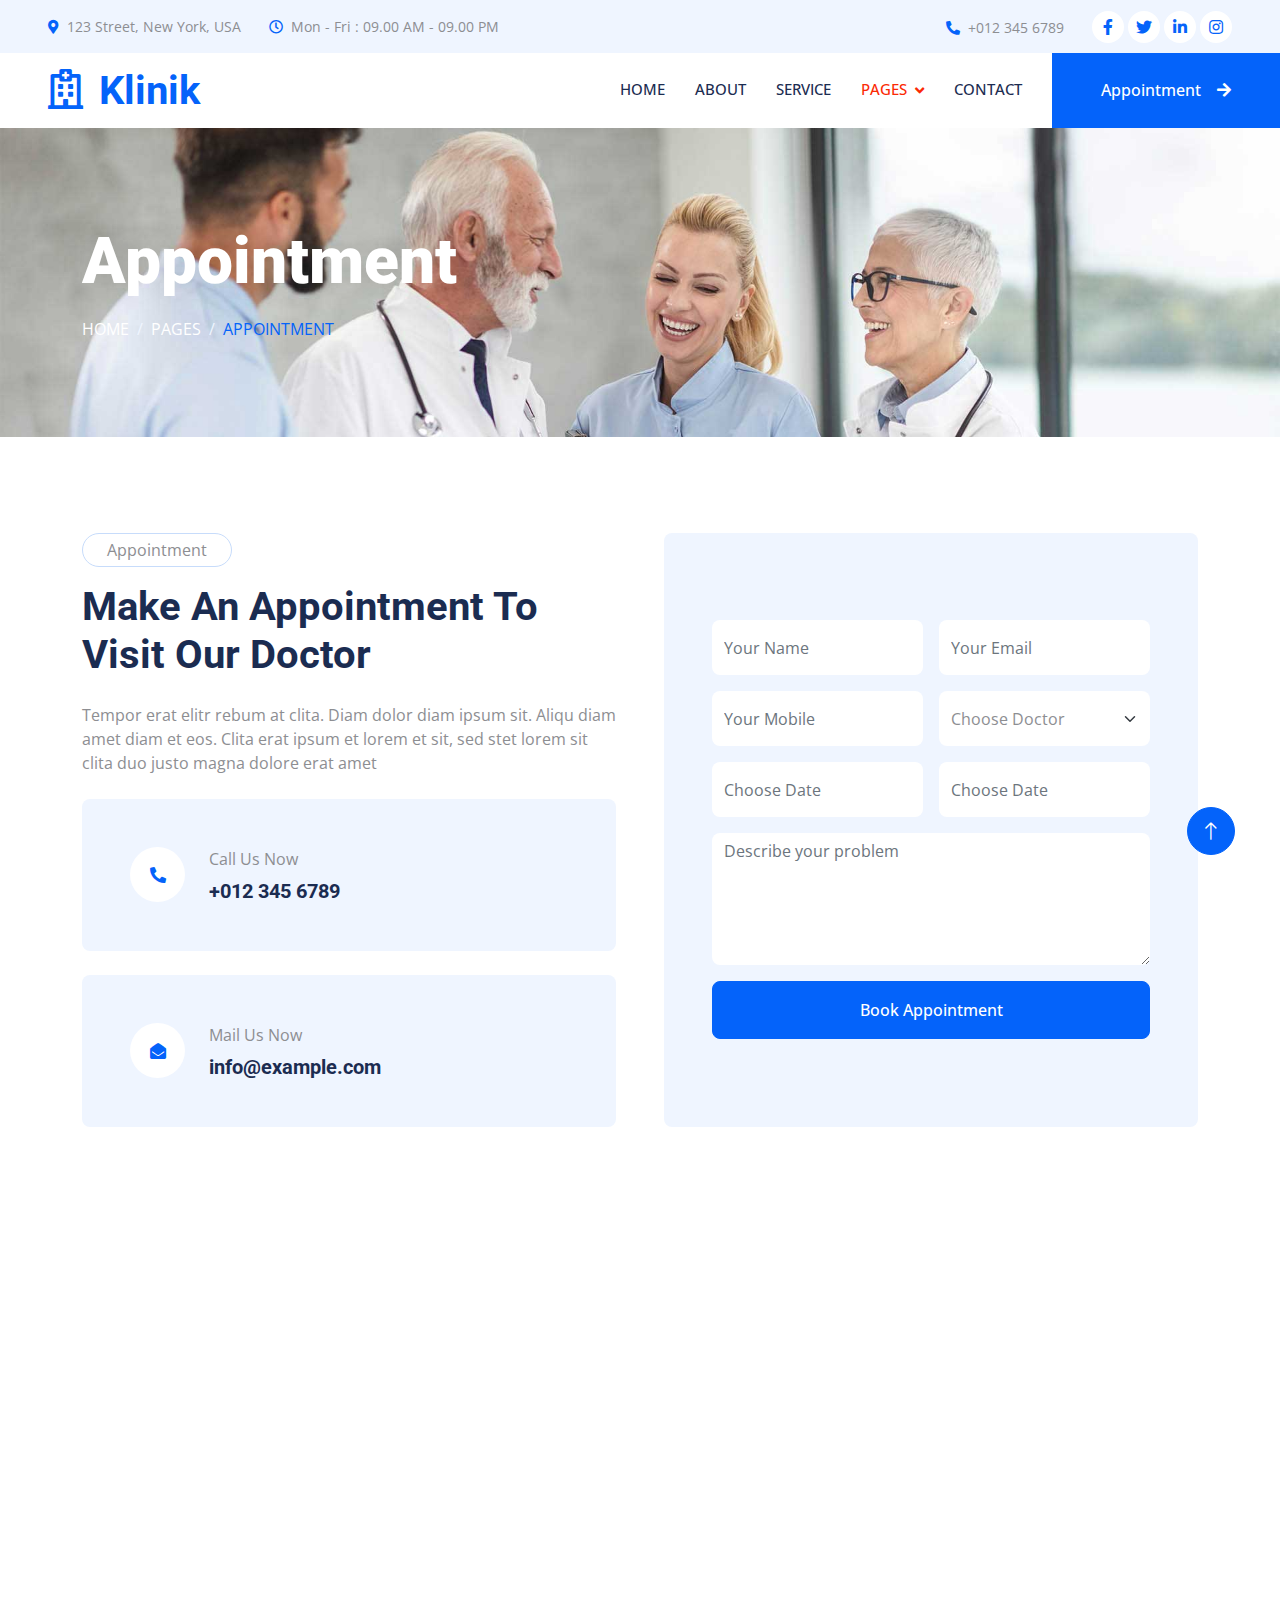
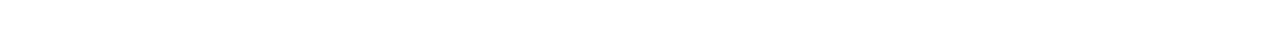
<file: appointment.html>
<!DOCTYPE html>
<html lang="en">

<head>
    <meta charset="utf-8">
    <title>Klinik - Clinic Website Template</title>
    <meta content="width=device-width, initial-scale=1.0" name="viewport">
    <meta content="" name="keywords">
    <meta content="" name="description">

    <!-- Favicon -->
    <link href="img/favicon.ico" rel="icon">

    <!-- Google Web Fonts -->
    <link rel="preconnect" href="https://fonts.googleapis.com">
    <link rel="preconnect" href="https://fonts.gstatic.com" crossorigin>
    <link href="https://fonts.googleapis.com/css2?family=Open+Sans:wght@400;500&family=Roboto:wght@500;700;900&display=swap" rel="stylesheet"> 

    <!-- Icon Font Stylesheet -->
    <link href="https://cdnjs.cloudflare.com/ajax/libs/font-awesome/5.10.0/css/all.min.css" rel="stylesheet">
    <link href="https://cdn.jsdelivr.net/npm/bootstrap-icons@1.4.1/font/bootstrap-icons.css" rel="stylesheet">

    <!-- Libraries Stylesheet -->
    <link href="lib/animate/animate.min.css" rel="stylesheet">
    <link href="lib/owlcarousel/assets/owl.carousel.min.css" rel="stylesheet">
    <link href="lib/tempusdominus/css/tempusdominus-bootstrap-4.min.css" rel="stylesheet" />

    <!-- Customized Bootstrap Stylesheet -->
    <link href="css/bootstrap.min.css" rel="stylesheet">

    <!-- Template Stylesheet -->
    <link href="css/style.css" rel="stylesheet">
</head>

<body>
    <!-- Spinner Start -->
    <div id="spinner" class="show bg-white position-fixed translate-middle w-100 vh-100 top-50 start-50 d-flex align-items-center justify-content-center">
        <div class="spinner-grow text-primary" style="width: 3rem; height: 3rem;" role="status">
            <span class="sr-only">Loading...</span>
        </div>
    </div>
    <!-- Spinner End -->


    <!-- Topbar Start -->
    <div class="container-fluid bg-light p-0 wow fadeIn" data-wow-delay="0.1s">
        <div class="row gx-0 d-none d-lg-flex">
            <div class="col-lg-7 px-5 text-start">
                <div class="h-100 d-inline-flex align-items-center py-3 me-4">
                    <small class="fa fa-map-marker-alt text-primary me-2"></small>
                    <small>123 Street, New York, USA</small>
                </div>
                <div class="h-100 d-inline-flex align-items-center py-3">
                    <small class="far fa-clock text-primary me-2"></small>
                    <small>Mon - Fri : 09.00 AM - 09.00 PM</small>
                </div>
            </div>
            <div class="col-lg-5 px-5 text-end">
                <div class="h-100 d-inline-flex align-items-center py-3 me-4">
                    <small class="fa fa-phone-alt text-primary me-2"></small>
                    <small>+012 345 6789</small>
                </div>
                <div class="h-100 d-inline-flex align-items-center">
                    <a class="btn btn-sm-square rounded-circle bg-white text-primary me-1" href=""><i class="fab fa-facebook-f"></i></a>
                    <a class="btn btn-sm-square rounded-circle bg-white text-primary me-1" href=""><i class="fab fa-twitter"></i></a>
                    <a class="btn btn-sm-square rounded-circle bg-white text-primary me-1" href=""><i class="fab fa-linkedin-in"></i></a>
                    <a class="btn btn-sm-square rounded-circle bg-white text-primary me-0" href=""><i class="fab fa-instagram"></i></a>
                </div>
            </div>
        </div>
    </div>
    <!-- Topbar End -->


    <!-- Navbar Start -->
    <nav class="navbar navbar-expand-lg bg-white navbar-light sticky-top p-0 wow fadeIn" data-wow-delay="0.1s">
        <a href="index.html" class="navbar-brand d-flex align-items-center px-4 px-lg-5">
            <h1 class="m-0 text-primary"><i class="far fa-hospital me-3"></i>Klinik</h1>
        </a>
        <button type="button" class="navbar-toggler me-4" data-bs-toggle="collapse" data-bs-target="#navbarCollapse">
            <span class="navbar-toggler-icon"></span>
        </button>
        <div class="collapse navbar-collapse" id="navbarCollapse">
            <div class="navbar-nav ms-auto p-4 p-lg-0">
                <a href="index.html" class="nav-item nav-link">Home</a>
                <a href="about.html" class="nav-item nav-link">About</a>
                <a href="service.html" class="nav-item nav-link">Service</a>
                <div class="nav-item dropdown">
                    <a href="#" class="nav-link dropdown-toggle active" data-bs-toggle="dropdown">Pages</a>
                    <div class="dropdown-menu rounded-0 rounded-bottom m-0">
                        <a href="feature.html" class="dropdown-item">Feature</a>
                        <a href="team.html" class="dropdown-item">Our Doctor</a>
                        <a href="appointment.html" class="dropdown-item active">Appointment</a>
                        <a href="testimonial.html" class="dropdown-item">Testimonial</a>
                        <a href="404.html" class="dropdown-item">404 Page</a>
                    </div>
                </div>
                <a href="contact.html" class="nav-item nav-link">Contact</a>
            </div>
            <a href="" class="btn btn-primary rounded-0 py-4 px-lg-5 d-none d-lg-block">Appointment<i class="fa fa-arrow-right ms-3"></i></a>
        </div>
    </nav>
    <!-- Navbar End -->


    <!-- Page Header Start -->
    <div class="container-fluid page-header py-5 mb-5 wow fadeIn" data-wow-delay="0.1s">
        <div class="container py-5">
            <h1 class="display-3 text-white mb-3 animated slideInDown">Appointment</h1>
            <nav aria-label="breadcrumb animated slideInDown">
                <ol class="breadcrumb text-uppercase mb-0">
                    <li class="breadcrumb-item"><a class="text-white" href="#">Home</a></li>
                    <li class="breadcrumb-item"><a class="text-white" href="#">Pages</a></li>
                    <li class="breadcrumb-item text-primary active" aria-current="page">Appointment</li>
                </ol>
            </nav>
        </div>
    </div>
    <!-- Page Header End -->


    <!-- Appointment Start -->
    <div class="container-xxl py-5">
        <div class="container">
            <div class="row g-5">
                <div class="col-lg-6 wow fadeInUp" data-wow-delay="0.1s">
                    <p class="d-inline-block border rounded-pill py-1 px-4">Appointment</p>
                    <h1 class="mb-4">Make An Appointment To Visit Our Doctor</h1>
                    <p class="mb-4">Tempor erat elitr rebum at clita. Diam dolor diam ipsum sit. Aliqu diam amet diam et eos. Clita erat ipsum et lorem et sit, sed stet lorem sit clita duo justo magna dolore erat amet</p>
                    <div class="bg-light rounded d-flex align-items-center p-5 mb-4">
                        <div class="d-flex flex-shrink-0 align-items-center justify-content-center rounded-circle bg-white" style="width: 55px; height: 55px;">
                            <i class="fa fa-phone-alt text-primary"></i>
                        </div>
                        <div class="ms-4">
                            <p class="mb-2">Call Us Now</p>
                            <h5 class="mb-0">+012 345 6789</h5>
                        </div>
                    </div>
                    <div class="bg-light rounded d-flex align-items-center p-5">
                        <div class="d-flex flex-shrink-0 align-items-center justify-content-center rounded-circle bg-white" style="width: 55px; height: 55px;">
                            <i class="fa fa-envelope-open text-primary"></i>
                        </div>
                        <div class="ms-4">
                            <p class="mb-2">Mail Us Now</p>
                            <h5 class="mb-0">info@example.com</h5>
                        </div>
                    </div>
                </div>
                <div class="col-lg-6 wow fadeInUp" data-wow-delay="0.5s">
                    <div class="bg-light rounded h-100 d-flex align-items-center p-5">
                        <form>
                            <div class="row g-3">
                                <div class="col-12 col-sm-6">
                                    <input type="text" class="form-control border-0" placeholder="Your Name" style="height: 55px;">
                                </div>
                                <div class="col-12 col-sm-6">
                                    <input type="email" class="form-control border-0" placeholder="Your Email" style="height: 55px;">
                                </div>
                                <div class="col-12 col-sm-6">
                                    <input type="text" class="form-control border-0" placeholder="Your Mobile" style="height: 55px;">
                                </div>
                                <div class="col-12 col-sm-6">
                                    <select class="form-select border-0" style="height: 55px;">
                                        <option selected>Choose Doctor</option>
                                        <option value="1">Doctor 1</option>
                                        <option value="2">Doctor 2</option>
                                        <option value="3">Doctor 3</option>
                                    </select>
                                </div>
                                <div class="col-12 col-sm-6">
                                    <div class="date" id="date" data-target-input="nearest">
                                        <input type="text"
                                            class="form-control border-0 datetimepicker-input"
                                            placeholder="Choose Date" data-target="#date" data-toggle="datetimepicker" style="height: 55px;">
                                    </div>
                                </div>
                                <div class="col-12 col-sm-6">
                                    <div class="time" id="time" data-target-input="nearest">
                                        <input type="text"
                                            class="form-control border-0 datetimepicker-input"
                                            placeholder="Choose Date" data-target="#time" data-toggle="datetimepicker" style="height: 55px;">
                                    </div>
                                </div>
                                <div class="col-12">
                                    <textarea class="form-control border-0" rows="5" placeholder="Describe your problem"></textarea>
                                </div>
                                <div class="col-12">
                                    <button class="btn btn-primary w-100 py-3" type="submit">Book Appointment</button>
                                </div>
                            </div>
                        </form>
                    </div>
                </div>
            </div>
        </div>
    </div>
    <!-- Appointment End -->
        

    <!-- Footer Start -->
    <div class="container-fluid bg-dark text-light footer mt-5 pt-5 wow fadeIn" data-wow-delay="0.1s">
        <div class="container py-5">
            <div class="row g-5">
                <div class="col-lg-3 col-md-6">
                    <h5 class="text-light mb-4">Address</h5>
                    <p class="mb-2"><i class="fa fa-map-marker-alt me-3"></i>123 Street, New York, USA</p>
                    <p class="mb-2"><i class="fa fa-phone-alt me-3"></i>+012 345 67890</p>
                    <p class="mb-2"><i class="fa fa-envelope me-3"></i>info@example.com</p>
                    <div class="d-flex pt-2">
                        <a class="btn btn-outline-light btn-social rounded-circle" href=""><i class="fab fa-twitter"></i></a>
                        <a class="btn btn-outline-light btn-social rounded-circle" href=""><i class="fab fa-facebook-f"></i></a>
                        <a class="btn btn-outline-light btn-social rounded-circle" href=""><i class="fab fa-youtube"></i></a>
                        <a class="btn btn-outline-light btn-social rounded-circle" href=""><i class="fab fa-linkedin-in"></i></a>
                    </div>
                </div>
                <div class="col-lg-3 col-md-6">
                    <h5 class="text-light mb-4">Services</h5>
                    <a class="btn btn-link" href="">Cardiology</a>
                    <a class="btn btn-link" href="">Pulmonary</a>
                    <a class="btn btn-link" href="">Neurology</a>
                    <a class="btn btn-link" href="">Orthopedics</a>
                    <a class="btn btn-link" href="">Laboratory</a>
                </div>
                <div class="col-lg-3 col-md-6">
                    <h5 class="text-light mb-4">Quick Links</h5>
                    <a class="btn btn-link" href="">About Us</a>
                    <a class="btn btn-link" href="">Contact Us</a>
                    <a class="btn btn-link" href="">Our Services</a>
                    <a class="btn btn-link" href="">Terms & Condition</a>
                    <a class="btn btn-link" href="">Support</a>
                </div>
                <div class="col-lg-3 col-md-6">
                    <h5 class="text-light mb-4">Newsletter</h5>
                    <p>Dolor amet sit justo amet elitr clita ipsum elitr est.</p>
                    <div class="position-relative mx-auto" style="max-width: 400px;">
                        <input class="form-control border-0 w-100 py-3 ps-4 pe-5" type="text" placeholder="Your email">
                        <button type="button" class="btn btn-primary py-2 position-absolute top-0 end-0 mt-2 me-2">SignUp</button>
                    </div>
                </div>
            </div>
        </div>
        <div class="container">
            <div class="copyright">
                <div class="row">
                    <div class="col-md-6 text-center text-md-start mb-3 mb-md-0">
                        &copy; <a class="border-bottom" href="#">Your Site Name</a>, All Right Reserved.
                    </div>
                    <div class="col-md-6 text-center text-md-end">
                        <!--/*** This template is free as long as you keep the footer author’s credit link/attribution link/backlink. If you'd like to use the template without the footer author’s credit link/attribution link/backlink, you can purchase the Credit Removal License from "https://htmlcodex.com/credit-removal". Thank you for your support. ***/-->
                        Designed By <a class="border-bottom" href="https://htmlcodex.com">HTML Codex</a>
                    </div>
                </div>
            </div>
        </div>
    </div>
    <!-- Footer End -->


    <!-- Back to Top -->
    <a href="#" class="btn btn-lg btn-primary btn-lg-square rounded-circle back-to-top"><i class="bi bi-arrow-up"></i></a>


    <!-- JavaScript Libraries -->
    <script src="https://code.jquery.com/jquery-3.4.1.min.js"></script>
    <script src="https://cdn.jsdelivr.net/npm/bootstrap@5.0.0/dist/js/bootstrap.bundle.min.js"></script>
    <script src="lib/wow/wow.min.js"></script>
    <script src="lib/easing/easing.min.js"></script>
    <script src="lib/waypoints/waypoints.min.js"></script>
    <script src="lib/counterup/counterup.min.js"></script>
    <script src="lib/owlcarousel/owl.carousel.min.js"></script>
    <script src="lib/tempusdominus/js/moment.min.js"></script>
    <script src="lib/tempusdominus/js/moment-timezone.min.js"></script>
    <script src="lib/tempusdominus/js/tempusdominus-bootstrap-4.min.js"></script>

    <!-- Template Javascript -->
    <script src="js/main.js"></script>
</body>

</html>
</file>
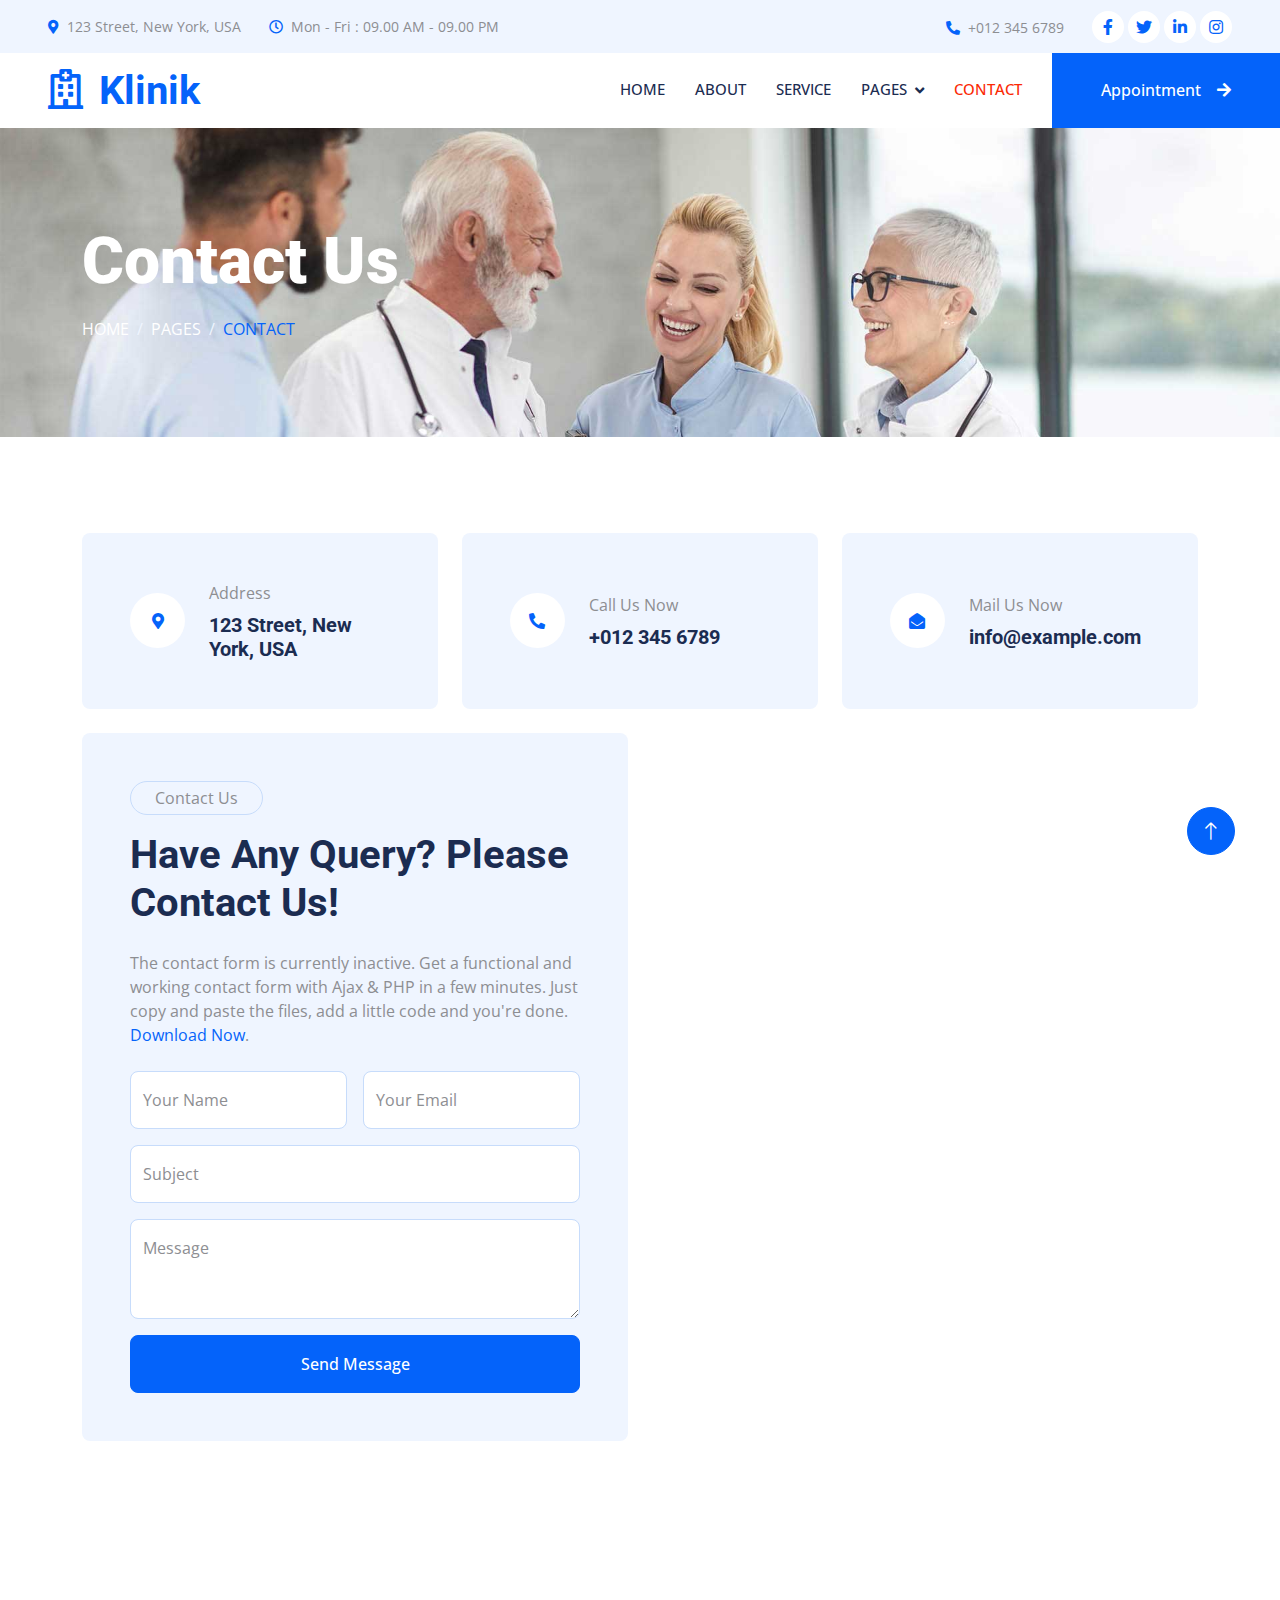
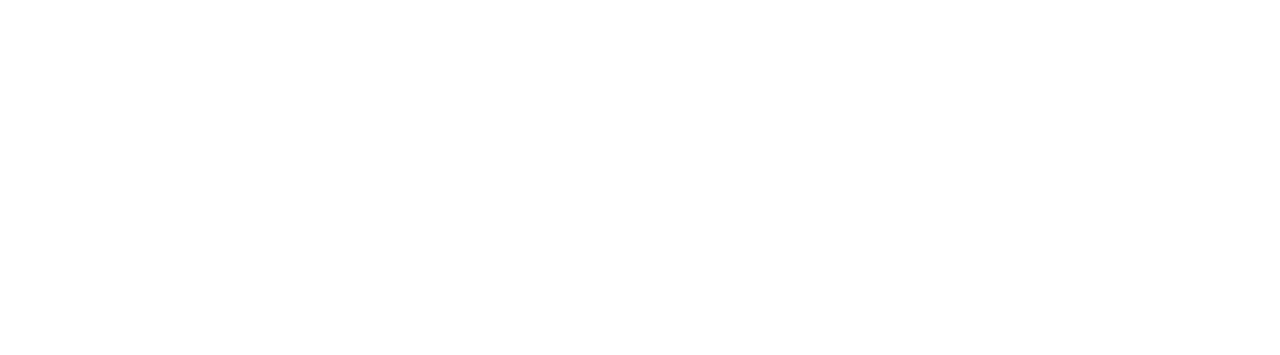
<file: contact.html>
<!DOCTYPE html>
<html lang="en">

<head>
    <meta charset="utf-8">
    <title>Klinik - Clinic Website Template</title>
    <meta content="width=device-width, initial-scale=1.0" name="viewport">
    <meta content="" name="keywords">
    <meta content="" name="description">

    <!-- Favicon -->
    <link href="img/favicon.ico" rel="icon">

    <!-- Google Web Fonts -->
    <link rel="preconnect" href="https://fonts.googleapis.com">
    <link rel="preconnect" href="https://fonts.gstatic.com" crossorigin>
    <link href="https://fonts.googleapis.com/css2?family=Open+Sans:wght@400;500&family=Roboto:wght@500;700;900&display=swap" rel="stylesheet"> 

    <!-- Icon Font Stylesheet -->
    <link href="https://cdnjs.cloudflare.com/ajax/libs/font-awesome/5.10.0/css/all.min.css" rel="stylesheet">
    <link href="https://cdn.jsdelivr.net/npm/bootstrap-icons@1.4.1/font/bootstrap-icons.css" rel="stylesheet">

    <!-- Libraries Stylesheet -->
    <link href="lib/animate/animate.min.css" rel="stylesheet">
    <link href="lib/owlcarousel/assets/owl.carousel.min.css" rel="stylesheet">
    <link href="lib/tempusdominus/css/tempusdominus-bootstrap-4.min.css" rel="stylesheet" />

    <!-- Customized Bootstrap Stylesheet -->
    <link href="css/bootstrap.min.css" rel="stylesheet">

    <!-- Template Stylesheet -->
    <link href="css/style.css" rel="stylesheet">
</head>

<body>
    <!-- Spinner Start -->
    <div id="spinner" class="show bg-white position-fixed translate-middle w-100 vh-100 top-50 start-50 d-flex align-items-center justify-content-center">
        <div class="spinner-grow text-primary" style="width: 3rem; height: 3rem;" role="status">
            <span class="sr-only">Loading...</span>
        </div>
    </div>
    <!-- Spinner End -->


    <!-- Topbar Start -->
    <div class="container-fluid bg-light p-0 wow fadeIn" data-wow-delay="0.1s">
        <div class="row gx-0 d-none d-lg-flex">
            <div class="col-lg-7 px-5 text-start">
                <div class="h-100 d-inline-flex align-items-center py-3 me-4">
                    <small class="fa fa-map-marker-alt text-primary me-2"></small>
                    <small>123 Street, New York, USA</small>
                </div>
                <div class="h-100 d-inline-flex align-items-center py-3">
                    <small class="far fa-clock text-primary me-2"></small>
                    <small>Mon - Fri : 09.00 AM - 09.00 PM</small>
                </div>
            </div>
            <div class="col-lg-5 px-5 text-end">
                <div class="h-100 d-inline-flex align-items-center py-3 me-4">
                    <small class="fa fa-phone-alt text-primary me-2"></small>
                    <small>+012 345 6789</small>
                </div>
                <div class="h-100 d-inline-flex align-items-center">
                    <a class="btn btn-sm-square rounded-circle bg-white text-primary me-1" href=""><i class="fab fa-facebook-f"></i></a>
                    <a class="btn btn-sm-square rounded-circle bg-white text-primary me-1" href=""><i class="fab fa-twitter"></i></a>
                    <a class="btn btn-sm-square rounded-circle bg-white text-primary me-1" href=""><i class="fab fa-linkedin-in"></i></a>
                    <a class="btn btn-sm-square rounded-circle bg-white text-primary me-0" href=""><i class="fab fa-instagram"></i></a>
                </div>
            </div>
        </div>
    </div>
    <!-- Topbar End -->


    <!-- Navbar Start -->
    <nav class="navbar navbar-expand-lg bg-white navbar-light sticky-top p-0 wow fadeIn" data-wow-delay="0.1s">
        <a href="index.html" class="navbar-brand d-flex align-items-center px-4 px-lg-5">
            <h1 class="m-0 text-primary"><i class="far fa-hospital me-3"></i>Klinik</h1>
        </a>
        <button type="button" class="navbar-toggler me-4" data-bs-toggle="collapse" data-bs-target="#navbarCollapse">
            <span class="navbar-toggler-icon"></span>
        </button>
        <div class="collapse navbar-collapse" id="navbarCollapse">
            <div class="navbar-nav ms-auto p-4 p-lg-0">
                <a href="index.html" class="nav-item nav-link">Home</a>
                <a href="about.html" class="nav-item nav-link">About</a>
                <a href="service.html" class="nav-item nav-link">Service</a>
                <div class="nav-item dropdown">
                    <a href="#" class="nav-link dropdown-toggle" data-bs-toggle="dropdown">Pages</a>
                    <div class="dropdown-menu rounded-0 rounded-bottom m-0">
                        <a href="feature.html" class="dropdown-item">Feature</a>
                        <a href="team.html" class="dropdown-item">Our Doctor</a>
                        <a href="appointment.html" class="dropdown-item">Appointment</a>
                        <a href="testimonial.html" class="dropdown-item">Testimonial</a>
                        <a href="404.html" class="dropdown-item">404 Page</a>
                    </div>
                </div>
                <a href="contact.html" class="nav-item nav-link active">Contact</a>
            </div>
            <a href="" class="btn btn-primary rounded-0 py-4 px-lg-5 d-none d-lg-block">Appointment<i class="fa fa-arrow-right ms-3"></i></a>
        </div>
    </nav>
    <!-- Navbar End -->


    <!-- Page Header Start -->
    <div class="container-fluid page-header py-5 mb-5 wow fadeIn" data-wow-delay="0.1s">
        <div class="container py-5">
            <h1 class="display-3 text-white mb-3 animated slideInDown">Contact Us</h1>
            <nav aria-label="breadcrumb animated slideInDown">
                <ol class="breadcrumb text-uppercase mb-0">
                    <li class="breadcrumb-item"><a class="text-white" href="#">Home</a></li>
                    <li class="breadcrumb-item"><a class="text-white" href="#">Pages</a></li>
                    <li class="breadcrumb-item text-primary active" aria-current="page">Contact</li>
                </ol>
            </nav>
        </div>
    </div>
    <!-- Page Header End -->


    <!-- Contact Start -->
    <div class="container-xxl py-5">
        <div class="container">
            <div class="row g-4">
                <div class="col-lg-4">
                    <div class="h-100 bg-light rounded d-flex align-items-center p-5">
                        <div class="d-flex flex-shrink-0 align-items-center justify-content-center rounded-circle bg-white" style="width: 55px; height: 55px;">
                            <i class="fa fa-map-marker-alt text-primary"></i>
                        </div>
                        <div class="ms-4">
                            <p class="mb-2">Address</p>
                            <h5 class="mb-0">123 Street, New York, USA</h5>
                        </div>
                    </div>
                </div>
                <div class="col-lg-4">
                    <div class="h-100 bg-light rounded d-flex align-items-center p-5">
                        <div class="d-flex flex-shrink-0 align-items-center justify-content-center rounded-circle bg-white" style="width: 55px; height: 55px;">
                            <i class="fa fa-phone-alt text-primary"></i>
                        </div>
                        <div class="ms-4">
                            <p class="mb-2">Call Us Now</p>
                            <h5 class="mb-0">+012 345 6789</h5>
                        </div>
                    </div>
                </div>
                <div class="col-lg-4">
                    <div class="h-100 bg-light rounded d-flex align-items-center p-5">
                        <div class="d-flex flex-shrink-0 align-items-center justify-content-center rounded-circle bg-white" style="width: 55px; height: 55px;">
                            <i class="fa fa-envelope-open text-primary"></i>
                        </div>
                        <div class="ms-4">
                            <p class="mb-2">Mail Us Now</p>
                            <h5 class="mb-0">info@example.com</h5>
                        </div>
                    </div>
                </div>
                <div class="col-lg-6 wow fadeIn" data-wow-delay="0.1s">
                    <div class="bg-light rounded p-5">
                        <p class="d-inline-block border rounded-pill py-1 px-4">Contact Us</p>
                        <h1 class="mb-4">Have Any Query? Please Contact Us!</h1>
                        <p class="mb-4">The contact form is currently inactive. Get a functional and working contact form with Ajax & PHP in a few minutes. Just copy and paste the files, add a little code and you're done. <a href="https://htmlcodex.com/contact-form">Download Now</a>.</p>
                        <form>
                            <div class="row g-3">
                                <div class="col-md-6">
                                    <div class="form-floating">
                                        <input type="text" class="form-control" id="name" placeholder="Your Name">
                                        <label for="name">Your Name</label>
                                    </div>
                                </div>
                                <div class="col-md-6">
                                    <div class="form-floating">
                                        <input type="email" class="form-control" id="email" placeholder="Your Email">
                                        <label for="email">Your Email</label>
                                    </div>
                                </div>
                                <div class="col-12">
                                    <div class="form-floating">
                                        <input type="text" class="form-control" id="subject" placeholder="Subject">
                                        <label for="subject">Subject</label>
                                    </div>
                                </div>
                                <div class="col-12">
                                    <div class="form-floating">
                                        <textarea class="form-control" placeholder="Leave a message here" id="message" style="height: 100px"></textarea>
                                        <label for="message">Message</label>
                                    </div>
                                </div>
                                <div class="col-12">
                                    <button class="btn btn-primary w-100 py-3" type="submit">Send Message</button>
                                </div>
                            </div>
                        </form>
                    </div>
                </div>
                <div class="col-lg-6 wow fadeIn" data-wow-delay="0.5s">
                    <div class="h-100" style="min-height: 400px;">
                        <iframe class="rounded w-100 h-100"
                        src="https://www.google.com/maps/embed?pb=!1m18!1m12!1m3!1d3001156.4288297426!2d-78.01371936852176!3d42.72876761954724!2m3!1f0!2f0!3f0!3m2!1i1024!2i768!4f13.1!3m3!1m2!1s0x4ccc4bf0f123a5a9%3A0xddcfc6c1de189567!2sNew%20York%2C%20USA!5e0!3m2!1sen!2sbd!4v1603794290143!5m2!1sen!2sbd"
                        frameborder="0" allowfullscreen="" aria-hidden="false"
                        tabindex="0"></iframe>
                    </div>
                </div>
            </div>
        </div>
    </div>
    <!-- Contact End -->


    <!-- Footer Start -->
    <div class="container-fluid bg-dark text-light footer mt-5 pt-5 wow fadeIn" data-wow-delay="0.1s">
        <div class="container py-5">
            <div class="row g-5">
                <div class="col-lg-3 col-md-6">
                    <h5 class="text-light mb-4">Address</h5>
                    <p class="mb-2"><i class="fa fa-map-marker-alt me-3"></i>123 Street, New York, USA</p>
                    <p class="mb-2"><i class="fa fa-phone-alt me-3"></i>+012 345 67890</p>
                    <p class="mb-2"><i class="fa fa-envelope me-3"></i>info@example.com</p>
                    <div class="d-flex pt-2">
                        <a class="btn btn-outline-light btn-social rounded-circle" href=""><i class="fab fa-twitter"></i></a>
                        <a class="btn btn-outline-light btn-social rounded-circle" href=""><i class="fab fa-facebook-f"></i></a>
                        <a class="btn btn-outline-light btn-social rounded-circle" href=""><i class="fab fa-youtube"></i></a>
                        <a class="btn btn-outline-light btn-social rounded-circle" href=""><i class="fab fa-linkedin-in"></i></a>
                    </div>
                </div>
                <div class="col-lg-3 col-md-6">
                    <h5 class="text-light mb-4">Services</h5>
                    <a class="btn btn-link" href="">Cardiology</a>
                    <a class="btn btn-link" href="">Pulmonary</a>
                    <a class="btn btn-link" href="">Neurology</a>
                    <a class="btn btn-link" href="">Orthopedics</a>
                    <a class="btn btn-link" href="">Laboratory</a>
                </div>
                <div class="col-lg-3 col-md-6">
                    <h5 class="text-light mb-4">Quick Links</h5>
                    <a class="btn btn-link" href="">About Us</a>
                    <a class="btn btn-link" href="">Contact Us</a>
                    <a class="btn btn-link" href="">Our Services</a>
                    <a class="btn btn-link" href="">Terms & Condition</a>
                    <a class="btn btn-link" href="">Support</a>
                </div>
                <div class="col-lg-3 col-md-6">
                    <h5 class="text-light mb-4">Newsletter</h5>
                    <p>Dolor amet sit justo amet elitr clita ipsum elitr est.</p>
                    <div class="position-relative mx-auto" style="max-width: 400px;">
                        <input class="form-control border-0 w-100 py-3 ps-4 pe-5" type="text" placeholder="Your email">
                        <button type="button" class="btn btn-primary py-2 position-absolute top-0 end-0 mt-2 me-2">SignUp</button>
                    </div>
                </div>
            </div>
        </div>
        <div class="container">
            <div class="copyright">
                <div class="row">
                    <div class="col-md-6 text-center text-md-start mb-3 mb-md-0">
                        &copy; <a class="border-bottom" href="#">Your Site Name</a>, All Right Reserved.
                    </div>
                    <div class="col-md-6 text-center text-md-end">
                        <!--/*** This template is free as long as you keep the footer author’s credit link/attribution link/backlink. If you'd like to use the template without the footer author’s credit link/attribution link/backlink, you can purchase the Credit Removal License from "https://htmlcodex.com/credit-removal". Thank you for your support. ***/-->
                        Designed By <a class="border-bottom" href="https://htmlcodex.com">HTML Codex</a>
                    </div>
                </div>
            </div>
        </div>
    </div>
    <!-- Footer End -->


    <!-- Back to Top -->
    <a href="#" class="btn btn-lg btn-primary btn-lg-square rounded-circle back-to-top"><i class="bi bi-arrow-up"></i></a>


    <!-- JavaScript Libraries -->
    <script src="https://code.jquery.com/jquery-3.4.1.min.js"></script>
    <script src="https://cdn.jsdelivr.net/npm/bootstrap@5.0.0/dist/js/bootstrap.bundle.min.js"></script>
    <script src="lib/wow/wow.min.js"></script>
    <script src="lib/easing/easing.min.js"></script>
    <script src="lib/waypoints/waypoints.min.js"></script>
    <script src="lib/counterup/counterup.min.js"></script>
    <script src="lib/owlcarousel/owl.carousel.min.js"></script>
    <script src="lib/tempusdominus/js/moment.min.js"></script>
    <script src="lib/tempusdominus/js/moment-timezone.min.js"></script>
    <script src="lib/tempusdominus/js/tempusdominus-bootstrap-4.min.js"></script>

    <!-- Template Javascript -->
    <script src="js/main.js"></script>
</body>

</html>
</file>
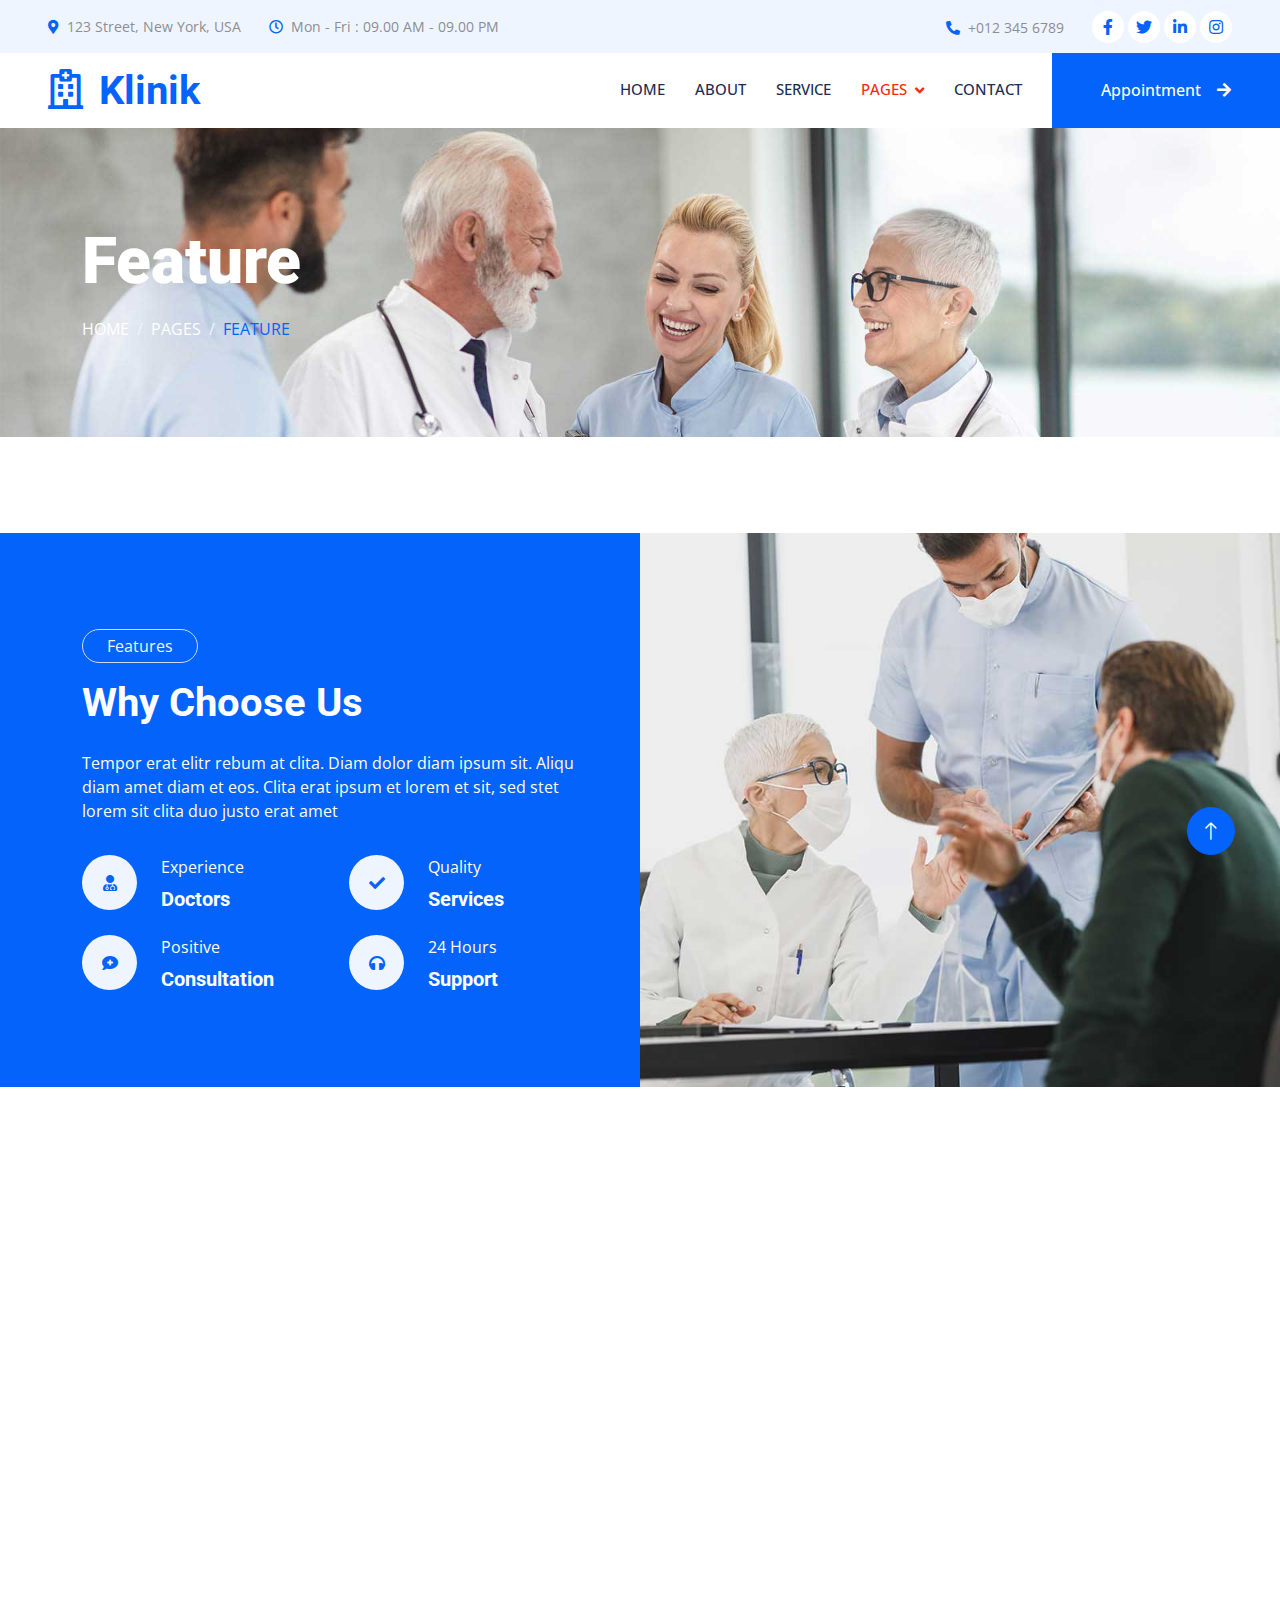
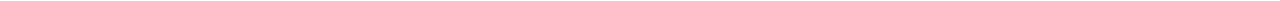
<file: feature.html>
<!DOCTYPE html>
<html lang="en">

<head>
    <meta charset="utf-8">
    <title>Klinik - Clinic Website Template</title>
    <meta content="width=device-width, initial-scale=1.0" name="viewport">
    <meta content="" name="keywords">
    <meta content="" name="description">

    <!-- Favicon -->
    <link href="img/favicon.ico" rel="icon">

    <!-- Google Web Fonts -->
    <link rel="preconnect" href="https://fonts.googleapis.com">
    <link rel="preconnect" href="https://fonts.gstatic.com" crossorigin>
    <link href="https://fonts.googleapis.com/css2?family=Open+Sans:wght@400;500&family=Roboto:wght@500;700;900&display=swap" rel="stylesheet"> 

    <!-- Icon Font Stylesheet -->
    <link href="https://cdnjs.cloudflare.com/ajax/libs/font-awesome/5.10.0/css/all.min.css" rel="stylesheet">
    <link href="https://cdn.jsdelivr.net/npm/bootstrap-icons@1.4.1/font/bootstrap-icons.css" rel="stylesheet">

    <!-- Libraries Stylesheet -->
    <link href="lib/animate/animate.min.css" rel="stylesheet">
    <link href="lib/owlcarousel/assets/owl.carousel.min.css" rel="stylesheet">
    <link href="lib/tempusdominus/css/tempusdominus-bootstrap-4.min.css" rel="stylesheet" />

    <!-- Customized Bootstrap Stylesheet -->
    <link href="css/bootstrap.min.css" rel="stylesheet">

    <!-- Template Stylesheet -->
    <link href="css/style.css" rel="stylesheet">
</head>

<body>
    <!-- Spinner Start -->
    <div id="spinner" class="show bg-white position-fixed translate-middle w-100 vh-100 top-50 start-50 d-flex align-items-center justify-content-center">
        <div class="spinner-grow text-primary" style="width: 3rem; height: 3rem;" role="status">
            <span class="sr-only">Loading...</span>
        </div>
    </div>
    <!-- Spinner End -->


    <!-- Topbar Start -->
    <div class="container-fluid bg-light p-0 wow fadeIn" data-wow-delay="0.1s">
        <div class="row gx-0 d-none d-lg-flex">
            <div class="col-lg-7 px-5 text-start">
                <div class="h-100 d-inline-flex align-items-center py-3 me-4">
                    <small class="fa fa-map-marker-alt text-primary me-2"></small>
                    <small>123 Street, New York, USA</small>
                </div>
                <div class="h-100 d-inline-flex align-items-center py-3">
                    <small class="far fa-clock text-primary me-2"></small>
                    <small>Mon - Fri : 09.00 AM - 09.00 PM</small>
                </div>
            </div>
            <div class="col-lg-5 px-5 text-end">
                <div class="h-100 d-inline-flex align-items-center py-3 me-4">
                    <small class="fa fa-phone-alt text-primary me-2"></small>
                    <small>+012 345 6789</small>
                </div>
                <div class="h-100 d-inline-flex align-items-center">
                    <a class="btn btn-sm-square rounded-circle bg-white text-primary me-1" href=""><i class="fab fa-facebook-f"></i></a>
                    <a class="btn btn-sm-square rounded-circle bg-white text-primary me-1" href=""><i class="fab fa-twitter"></i></a>
                    <a class="btn btn-sm-square rounded-circle bg-white text-primary me-1" href=""><i class="fab fa-linkedin-in"></i></a>
                    <a class="btn btn-sm-square rounded-circle bg-white text-primary me-0" href=""><i class="fab fa-instagram"></i></a>
                </div>
            </div>
        </div>
    </div>
    <!-- Topbar End -->


    <!-- Navbar Start -->
    <nav class="navbar navbar-expand-lg bg-white navbar-light sticky-top p-0 wow fadeIn" data-wow-delay="0.1s">
        <a href="index.html" class="navbar-brand d-flex align-items-center px-4 px-lg-5">
            <h1 class="m-0 text-primary"><i class="far fa-hospital me-3"></i>Klinik</h1>
        </a>
        <button type="button" class="navbar-toggler me-4" data-bs-toggle="collapse" data-bs-target="#navbarCollapse">
            <span class="navbar-toggler-icon"></span>
        </button>
        <div class="collapse navbar-collapse" id="navbarCollapse">
            <div class="navbar-nav ms-auto p-4 p-lg-0">
                <a href="index.html" class="nav-item nav-link">Home</a>
                <a href="about.html" class="nav-item nav-link">About</a>
                <a href="service.html" class="nav-item nav-link">Service</a>
                <div class="nav-item dropdown">
                    <a href="#" class="nav-link dropdown-toggle active" data-bs-toggle="dropdown">Pages</a>
                    <div class="dropdown-menu rounded-0 rounded-bottom m-0">
                        <a href="feature.html" class="dropdown-item active">Feature</a>
                        <a href="team.html" class="dropdown-item">Our Doctor</a>
                        <a href="appointment.html" class="dropdown-item">Appointment</a>
                        <a href="testimonial.html" class="dropdown-item">Testimonial</a>
                        <a href="404.html" class="dropdown-item">404 Page</a>
                    </div>
                </div>
                <a href="contact.html" class="nav-item nav-link">Contact</a>
            </div>
            <a href="" class="btn btn-primary rounded-0 py-4 px-lg-5 d-none d-lg-block">Appointment<i class="fa fa-arrow-right ms-3"></i></a>
        </div>
    </nav>
    <!-- Navbar End -->


    <!-- Page Header Start -->
    <div class="container-fluid page-header py-5 mb-5 wow fadeIn" data-wow-delay="0.1s">
        <div class="container py-5">
            <h1 class="display-3 text-white mb-3 animated slideInDown">Feature</h1>
            <nav aria-label="breadcrumb animated slideInDown">
                <ol class="breadcrumb text-uppercase mb-0">
                    <li class="breadcrumb-item"><a class="text-white" href="#">Home</a></li>
                    <li class="breadcrumb-item"><a class="text-white" href="#">Pages</a></li>
                    <li class="breadcrumb-item text-primary active" aria-current="page">Feature</li>
                </ol>
            </nav>
        </div>
    </div>
    <!-- Page Header End -->


    <!-- Feature Start -->
    <div class="container-fluid bg-primary overflow-hidden px-lg-0" style="margin: 6rem 0;">
        <div class="container feature px-lg-0">
            <div class="row g-0 mx-lg-0">
                <div class="col-lg-6 feature-text py-5 wow fadeIn" data-wow-delay="0.1s">
                    <div class="p-lg-5 ps-lg-0">
                        <p class="d-inline-block border rounded-pill text-light py-1 px-4">Features</p>
                        <h1 class="text-white mb-4">Why Choose Us</h1>
                        <p class="text-white mb-4 pb-2">Tempor erat elitr rebum at clita. Diam dolor diam ipsum sit. Aliqu diam amet diam et eos. Clita erat ipsum et lorem et sit, sed stet lorem sit clita duo justo erat amet</p>
                        <div class="row g-4">
                            <div class="col-6">
                                <div class="d-flex align-items-center">
                                    <div class="d-flex flex-shrink-0 align-items-center justify-content-center rounded-circle bg-light" style="width: 55px; height: 55px;">
                                        <i class="fa fa-user-md text-primary"></i>
                                    </div>
                                    <div class="ms-4">
                                        <p class="text-white mb-2">Experience</p>
                                        <h5 class="text-white mb-0">Doctors</h5>
                                    </div>
                                </div>
                            </div>
                            <div class="col-6">
                                <div class="d-flex align-items-center">
                                    <div class="d-flex flex-shrink-0 align-items-center justify-content-center rounded-circle bg-light" style="width: 55px; height: 55px;">
                                        <i class="fa fa-check text-primary"></i>
                                    </div>
                                    <div class="ms-4">
                                        <p class="text-white mb-2">Quality</p>
                                        <h5 class="text-white mb-0">Services</h5>
                                    </div>
                                </div>
                            </div>
                            <div class="col-6">
                                <div class="d-flex align-items-center">
                                    <div class="d-flex flex-shrink-0 align-items-center justify-content-center rounded-circle bg-light" style="width: 55px; height: 55px;">
                                        <i class="fa fa-comment-medical text-primary"></i>
                                    </div>
                                    <div class="ms-4">
                                        <p class="text-white mb-2">Positive</p>
                                        <h5 class="text-white mb-0">Consultation</h5>
                                    </div>
                                </div>
                            </div>
                            <div class="col-6">
                                <div class="d-flex align-items-center">
                                    <div class="d-flex flex-shrink-0 align-items-center justify-content-center rounded-circle bg-light" style="width: 55px; height: 55px;">
                                        <i class="fa fa-headphones text-primary"></i>
                                    </div>
                                    <div class="ms-4">
                                        <p class="text-white mb-2">24 Hours</p>
                                        <h5 class="text-white mb-0">Support</h5>
                                    </div>
                                </div>
                            </div>
                        </div>
                    </div>
                </div>
                <div class="col-lg-6 pe-lg-0 wow fadeIn" data-wow-delay="0.5s" style="min-height: 400px;">
                    <div class="position-relative h-100">
                        <img class="position-absolute img-fluid w-100 h-100" src="img/feature.jpg" style="object-fit: cover;" alt="">
                    </div>
                </div>
            </div>
        </div>
    </div>
    <!-- Feature End -->
        

    <!-- Footer Start -->
    <div class="container-fluid bg-dark text-light footer mt-5 pt-5 wow fadeIn" data-wow-delay="0.1s">
        <div class="container py-5">
            <div class="row g-5">
                <div class="col-lg-3 col-md-6">
                    <h5 class="text-light mb-4">Address</h5>
                    <p class="mb-2"><i class="fa fa-map-marker-alt me-3"></i>123 Street, New York, USA</p>
                    <p class="mb-2"><i class="fa fa-phone-alt me-3"></i>+012 345 67890</p>
                    <p class="mb-2"><i class="fa fa-envelope me-3"></i>info@example.com</p>
                    <div class="d-flex pt-2">
                        <a class="btn btn-outline-light btn-social rounded-circle" href=""><i class="fab fa-twitter"></i></a>
                        <a class="btn btn-outline-light btn-social rounded-circle" href=""><i class="fab fa-facebook-f"></i></a>
                        <a class="btn btn-outline-light btn-social rounded-circle" href=""><i class="fab fa-youtube"></i></a>
                        <a class="btn btn-outline-light btn-social rounded-circle" href=""><i class="fab fa-linkedin-in"></i></a>
                    </div>
                </div>
                <div class="col-lg-3 col-md-6">
                    <h5 class="text-light mb-4">Services</h5>
                    <a class="btn btn-link" href="">Cardiology</a>
                    <a class="btn btn-link" href="">Pulmonary</a>
                    <a class="btn btn-link" href="">Neurology</a>
                    <a class="btn btn-link" href="">Orthopedics</a>
                    <a class="btn btn-link" href="">Laboratory</a>
                </div>
                <div class="col-lg-3 col-md-6">
                    <h5 class="text-light mb-4">Quick Links</h5>
                    <a class="btn btn-link" href="">About Us</a>
                    <a class="btn btn-link" href="">Contact Us</a>
                    <a class="btn btn-link" href="">Our Services</a>
                    <a class="btn btn-link" href="">Terms & Condition</a>
                    <a class="btn btn-link" href="">Support</a>
                </div>
                <div class="col-lg-3 col-md-6">
                    <h5 class="text-light mb-4">Newsletter</h5>
                    <p>Dolor amet sit justo amet elitr clita ipsum elitr est.</p>
                    <div class="position-relative mx-auto" style="max-width: 400px;">
                        <input class="form-control border-0 w-100 py-3 ps-4 pe-5" type="text" placeholder="Your email">
                        <button type="button" class="btn btn-primary py-2 position-absolute top-0 end-0 mt-2 me-2">SignUp</button>
                    </div>
                </div>
            </div>
        </div>
        <div class="container">
            <div class="copyright">
                <div class="row">
                    <div class="col-md-6 text-center text-md-start mb-3 mb-md-0">
                        &copy; <a class="border-bottom" href="#">Your Site Name</a>, All Right Reserved.
                    </div>
                    <div class="col-md-6 text-center text-md-end">
                        <!--/*** This template is free as long as you keep the footer author’s credit link/attribution link/backlink. If you'd like to use the template without the footer author’s credit link/attribution link/backlink, you can purchase the Credit Removal License from "https://htmlcodex.com/credit-removal". Thank you for your support. ***/-->
                        Designed By <a class="border-bottom" href="https://htmlcodex.com">HTML Codex</a>
                    </div>
                </div>
            </div>
        </div>
    </div>
    <!-- Footer End -->


    <!-- Back to Top -->
    <a href="#" class="btn btn-lg btn-primary btn-lg-square rounded-circle back-to-top"><i class="bi bi-arrow-up"></i></a>


    <!-- JavaScript Libraries -->
    <script src="https://code.jquery.com/jquery-3.4.1.min.js"></script>
    <script src="https://cdn.jsdelivr.net/npm/bootstrap@5.0.0/dist/js/bootstrap.bundle.min.js"></script>
    <script src="lib/wow/wow.min.js"></script>
    <script src="lib/easing/easing.min.js"></script>
    <script src="lib/waypoints/waypoints.min.js"></script>
    <script src="lib/counterup/counterup.min.js"></script>
    <script src="lib/owlcarousel/owl.carousel.min.js"></script>
    <script src="lib/tempusdominus/js/moment.min.js"></script>
    <script src="lib/tempusdominus/js/moment-timezone.min.js"></script>
    <script src="lib/tempusdominus/js/tempusdominus-bootstrap-4.min.js"></script>

    <!-- Template Javascript -->
    <script src="js/main.js"></script>
</body>

</html>
</file>
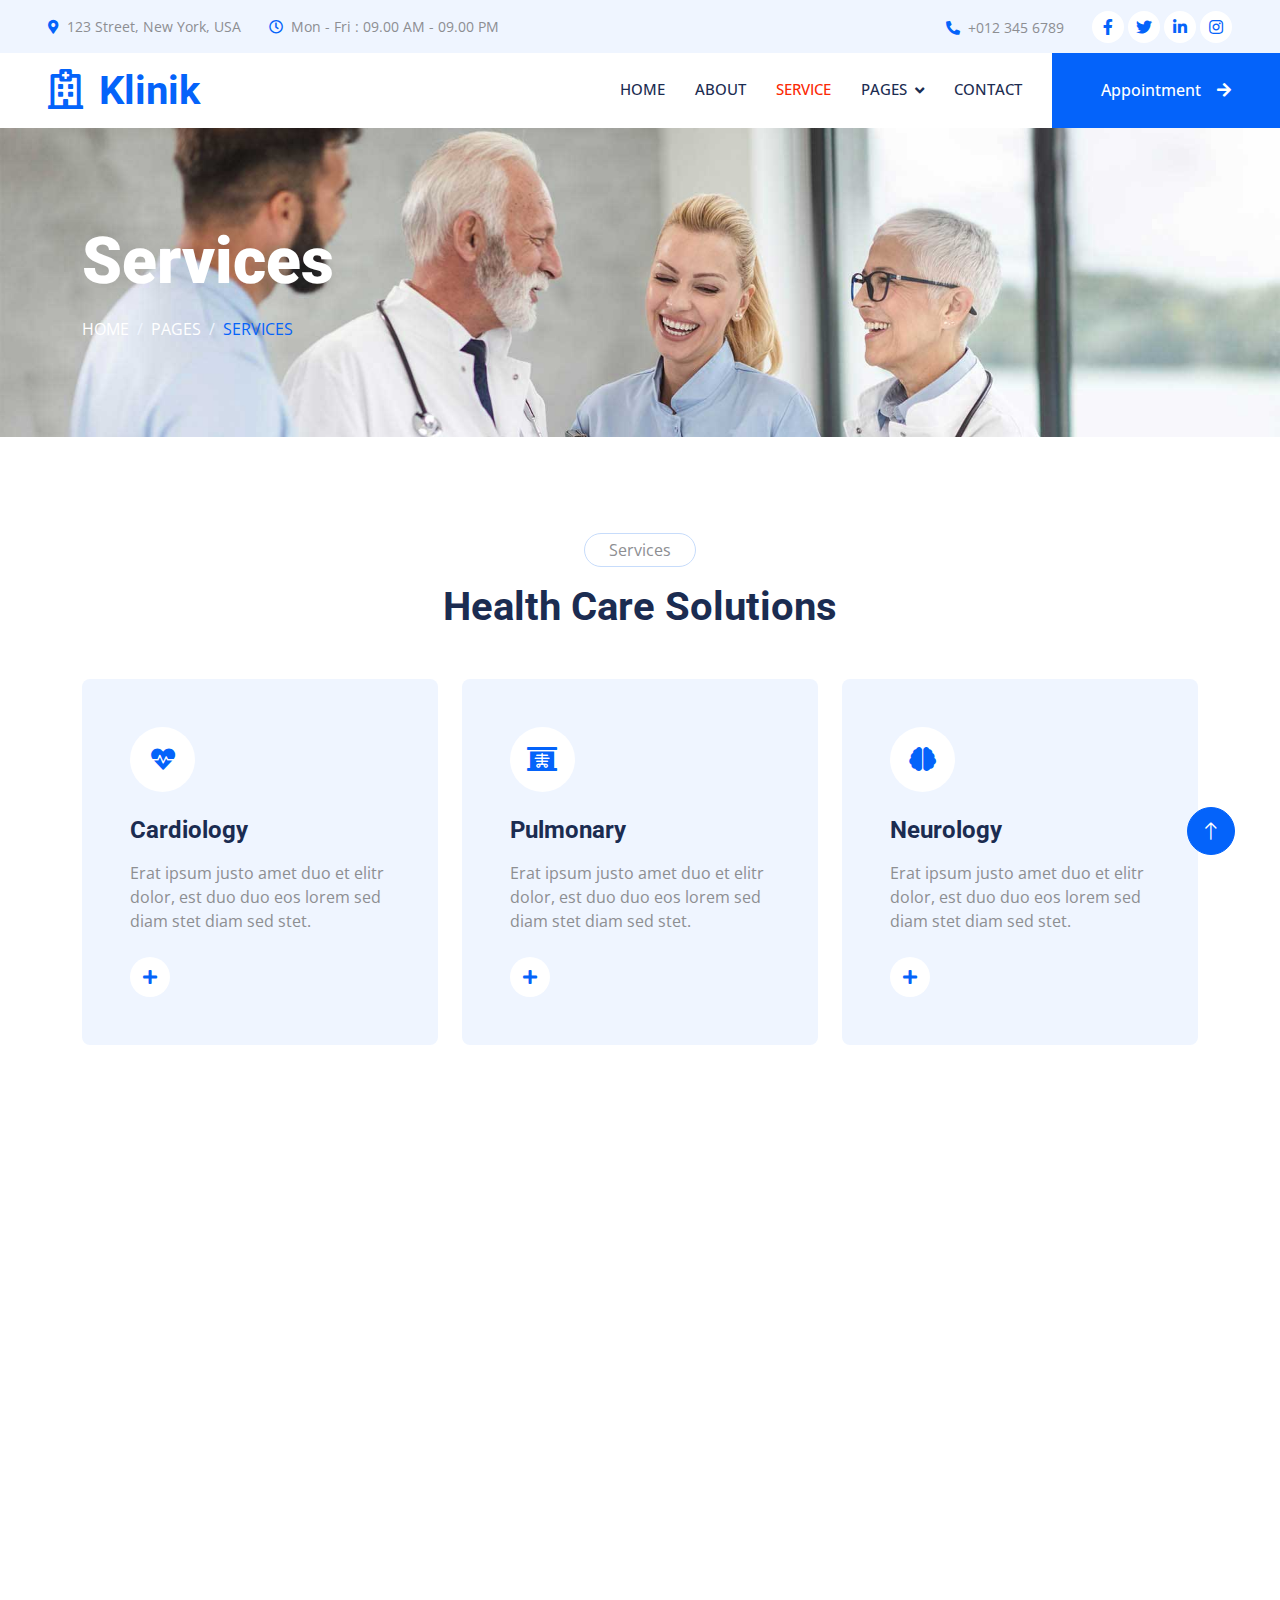
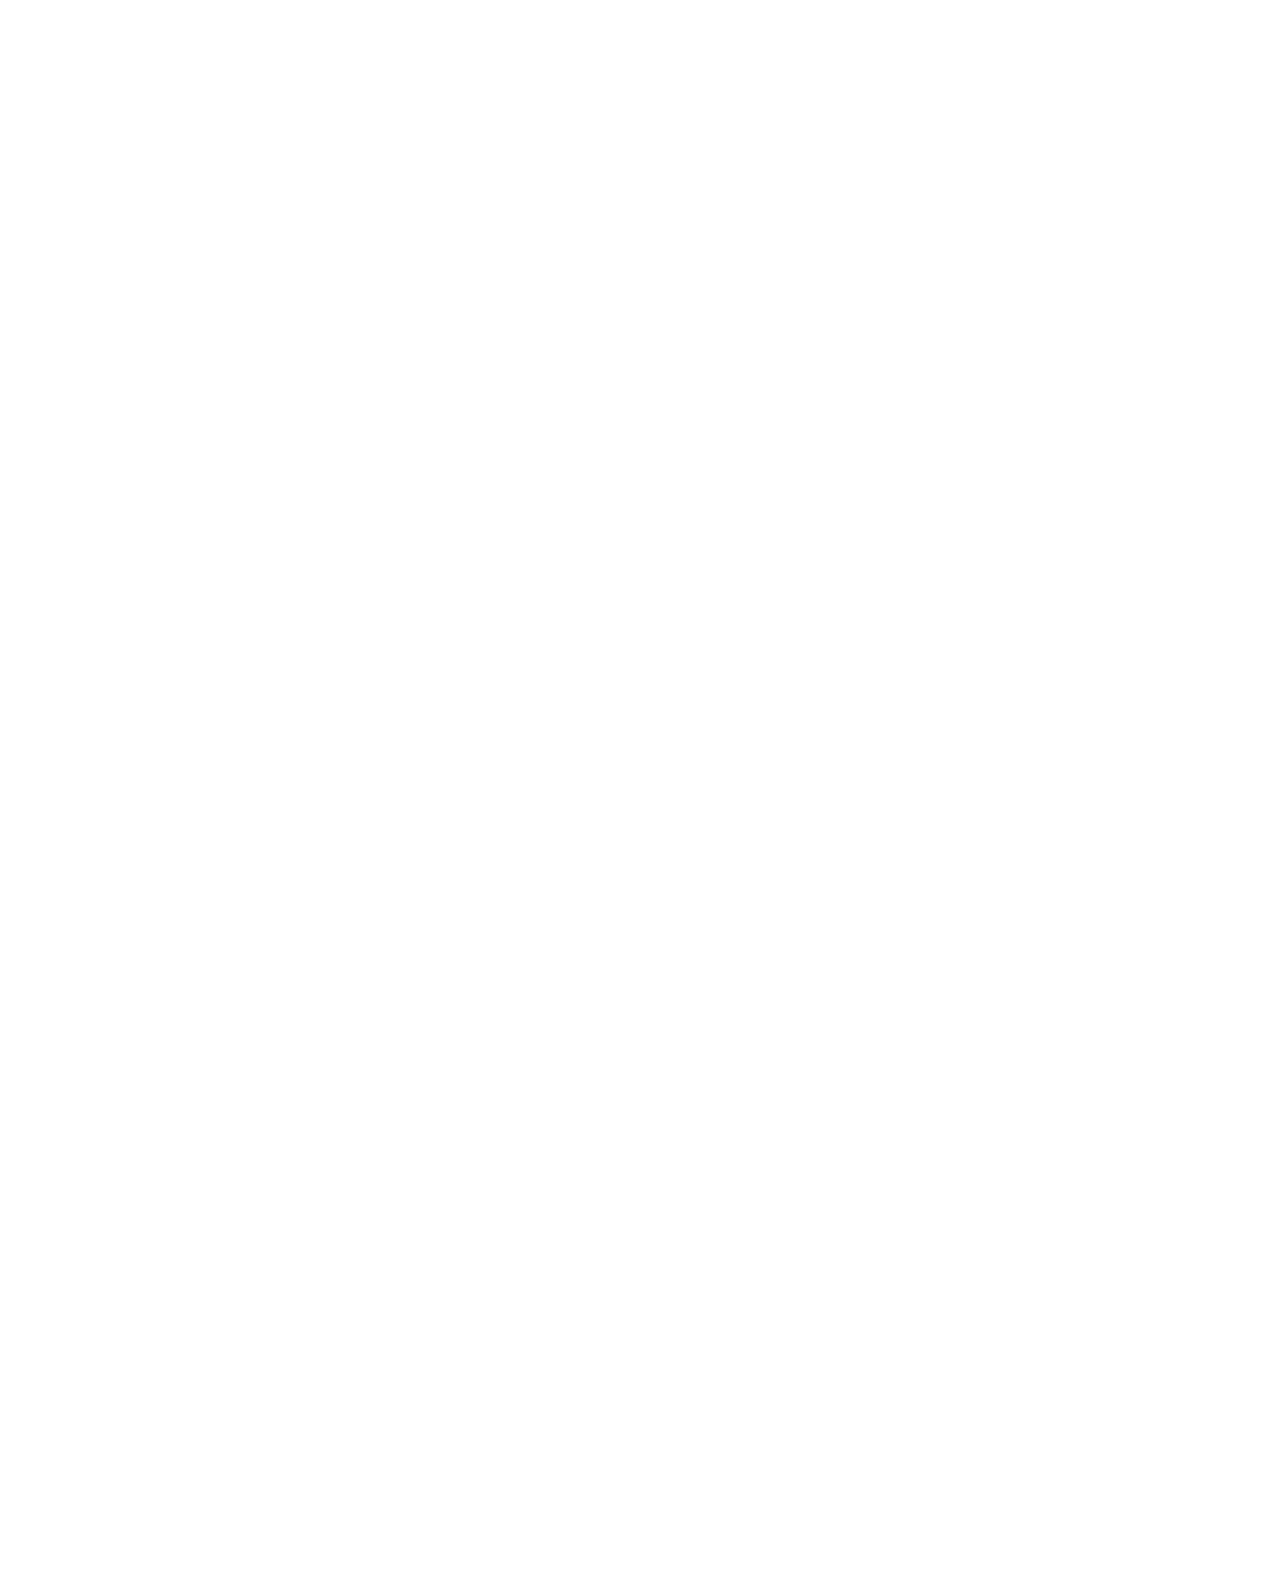
<file: service.html>
<!DOCTYPE html>
<html lang="en">

<head>
    <meta charset="utf-8">
    <title>Klinik - Clinic Website Template</title>
    <meta content="width=device-width, initial-scale=1.0" name="viewport">
    <meta content="" name="keywords">
    <meta content="" name="description">

    <!-- Favicon -->
    <link href="img/favicon.ico" rel="icon">

    <!-- Google Web Fonts -->
    <link rel="preconnect" href="https://fonts.googleapis.com">
    <link rel="preconnect" href="https://fonts.gstatic.com" crossorigin>
    <link href="https://fonts.googleapis.com/css2?family=Open+Sans:wght@400;500&family=Roboto:wght@500;700;900&display=swap" rel="stylesheet"> 

    <!-- Icon Font Stylesheet -->
    <link href="https://cdnjs.cloudflare.com/ajax/libs/font-awesome/5.10.0/css/all.min.css" rel="stylesheet">
    <link href="https://cdn.jsdelivr.net/npm/bootstrap-icons@1.4.1/font/bootstrap-icons.css" rel="stylesheet">

    <!-- Libraries Stylesheet -->
    <link href="lib/animate/animate.min.css" rel="stylesheet">
    <link href="lib/owlcarousel/assets/owl.carousel.min.css" rel="stylesheet">
    <link href="lib/tempusdominus/css/tempusdominus-bootstrap-4.min.css" rel="stylesheet" />

    <!-- Customized Bootstrap Stylesheet -->
    <link href="css/bootstrap.min.css" rel="stylesheet">

    <!-- Template Stylesheet -->
    <link href="css/style.css" rel="stylesheet">
</head>

<body>
    <!-- Spinner Start -->
    <div id="spinner" class="show bg-white position-fixed translate-middle w-100 vh-100 top-50 start-50 d-flex align-items-center justify-content-center">
        <div class="spinner-grow text-primary" style="width: 3rem; height: 3rem;" role="status">
            <span class="sr-only">Loading...</span>
        </div>
    </div>
    <!-- Spinner End -->


    <!-- Topbar Start -->
    <div class="container-fluid bg-light p-0 wow fadeIn" data-wow-delay="0.1s">
        <div class="row gx-0 d-none d-lg-flex">
            <div class="col-lg-7 px-5 text-start">
                <div class="h-100 d-inline-flex align-items-center py-3 me-4">
                    <small class="fa fa-map-marker-alt text-primary me-2"></small>
                    <small>123 Street, New York, USA</small>
                </div>
                <div class="h-100 d-inline-flex align-items-center py-3">
                    <small class="far fa-clock text-primary me-2"></small>
                    <small>Mon - Fri : 09.00 AM - 09.00 PM</small>
                </div>
            </div>
            <div class="col-lg-5 px-5 text-end">
                <div class="h-100 d-inline-flex align-items-center py-3 me-4">
                    <small class="fa fa-phone-alt text-primary me-2"></small>
                    <small>+012 345 6789</small>
                </div>
                <div class="h-100 d-inline-flex align-items-center">
                    <a class="btn btn-sm-square rounded-circle bg-white text-primary me-1" href=""><i class="fab fa-facebook-f"></i></a>
                    <a class="btn btn-sm-square rounded-circle bg-white text-primary me-1" href=""><i class="fab fa-twitter"></i></a>
                    <a class="btn btn-sm-square rounded-circle bg-white text-primary me-1" href=""><i class="fab fa-linkedin-in"></i></a>
                    <a class="btn btn-sm-square rounded-circle bg-white text-primary me-0" href=""><i class="fab fa-instagram"></i></a>
                </div>
            </div>
        </div>
    </div>
    <!-- Topbar End -->


    <!-- Navbar Start -->
    <nav class="navbar navbar-expand-lg bg-white navbar-light sticky-top p-0 wow fadeIn" data-wow-delay="0.1s">
        <a href="index.html" class="navbar-brand d-flex align-items-center px-4 px-lg-5">
            <h1 class="m-0 text-primary"><i class="far fa-hospital me-3"></i>Klinik</h1>
        </a>
        <button type="button" class="navbar-toggler me-4" data-bs-toggle="collapse" data-bs-target="#navbarCollapse">
            <span class="navbar-toggler-icon"></span>
        </button>
        <div class="collapse navbar-collapse" id="navbarCollapse">
            <div class="navbar-nav ms-auto p-4 p-lg-0">
                <a href="index.html" class="nav-item nav-link">Home</a>
                <a href="about.html" class="nav-item nav-link">About</a>
                <a href="service.html" class="nav-item nav-link active">Service</a>
                <div class="nav-item dropdown">
                    <a href="#" class="nav-link dropdown-toggle" data-bs-toggle="dropdown">Pages</a>
                    <div class="dropdown-menu rounded-0 rounded-bottom m-0">
                        <a href="feature.html" class="dropdown-item">Feature</a>
                        <a href="team.html" class="dropdown-item">Our Doctor</a>
                        <a href="appointment.html" class="dropdown-item">Appointment</a>
                        <a href="testimonial.html" class="dropdown-item">Testimonial</a>
                        <a href="404.html" class="dropdown-item">404 Page</a>
                    </div>
                </div>
                <a href="contact.html" class="nav-item nav-link">Contact</a>
            </div>
            <a href="" class="btn btn-primary rounded-0 py-4 px-lg-5 d-none d-lg-block">Appointment<i class="fa fa-arrow-right ms-3"></i></a>
        </div>
    </nav>
    <!-- Navbar End -->


    <!-- Page Header Start -->
    <div class="container-fluid page-header py-5 mb-5 wow fadeIn" data-wow-delay="0.1s">
        <div class="container py-5">
            <h1 class="display-3 text-white mb-3 animated slideInDown">Services</h1>
            <nav aria-label="breadcrumb animated slideInDown">
                <ol class="breadcrumb text-uppercase mb-0">
                    <li class="breadcrumb-item"><a class="text-white" href="#">Home</a></li>
                    <li class="breadcrumb-item"><a class="text-white" href="#">Pages</a></li>
                    <li class="breadcrumb-item text-primary active" aria-current="page">Services</li>
                </ol>
            </nav>
        </div>
    </div>
    <!-- Page Header End -->


    <!-- Service Start -->
    <div class="container-xxl py-5">
        <div class="container">
            <div class="text-center mx-auto mb-5 wow fadeInUp" data-wow-delay="0.1s" style="max-width: 600px;">
                <p class="d-inline-block border rounded-pill py-1 px-4">Services</p>
                <h1>Health Care Solutions</h1>
            </div>
            <div class="row g-4">
                <div class="col-lg-4 col-md-6 wow fadeInUp" data-wow-delay="0.1s">
                    <div class="service-item bg-light rounded h-100 p-5">
                        <div class="d-inline-flex align-items-center justify-content-center bg-white rounded-circle mb-4" style="width: 65px; height: 65px;">
                            <i class="fa fa-heartbeat text-primary fs-4"></i>
                        </div>
                        <h4 class="mb-3">Cardiology</h4>
                        <p class="mb-4">Erat ipsum justo amet duo et elitr dolor, est duo duo eos lorem sed diam stet diam sed stet.</p>
                        <a class="btn" href=""><i class="fa fa-plus text-primary me-3"></i>Read More</a>
                    </div>
                </div>
                <div class="col-lg-4 col-md-6 wow fadeInUp" data-wow-delay="0.3s">
                    <div class="service-item bg-light rounded h-100 p-5">
                        <div class="d-inline-flex align-items-center justify-content-center bg-white rounded-circle mb-4" style="width: 65px; height: 65px;">
                            <i class="fa fa-x-ray text-primary fs-4"></i>
                        </div>
                        <h4 class="mb-3">Pulmonary</h4>
                        <p class="mb-4">Erat ipsum justo amet duo et elitr dolor, est duo duo eos lorem sed diam stet diam sed stet.</p>
                        <a class="btn" href=""><i class="fa fa-plus text-primary me-3"></i>Read More</a>
                    </div>
                </div>
                <div class="col-lg-4 col-md-6 wow fadeInUp" data-wow-delay="0.5s">
                    <div class="service-item bg-light rounded h-100 p-5">
                        <div class="d-inline-flex align-items-center justify-content-center bg-white rounded-circle mb-4" style="width: 65px; height: 65px;">
                            <i class="fa fa-brain text-primary fs-4"></i>
                        </div>
                        <h4 class="mb-3">Neurology</h4>
                        <p class="mb-4">Erat ipsum justo amet duo et elitr dolor, est duo duo eos lorem sed diam stet diam sed stet.</p>
                        <a class="btn" href=""><i class="fa fa-plus text-primary me-3"></i>Read More</a>
                    </div>
                </div>
                <div class="col-lg-4 col-md-6 wow fadeInUp" data-wow-delay="0.1s">
                    <div class="service-item bg-light rounded h-100 p-5">
                        <div class="d-inline-flex align-items-center justify-content-center bg-white rounded-circle mb-4" style="width: 65px; height: 65px;">
                            <i class="fa fa-wheelchair text-primary fs-4"></i>
                        </div>
                        <h4 class="mb-3">Orthopedics</h4>
                        <p class="mb-4">Erat ipsum justo amet duo et elitr dolor, est duo duo eos lorem sed diam stet diam sed stet.</p>
                        <a class="btn" href=""><i class="fa fa-plus text-primary me-3"></i>Read More</a>
                    </div>
                </div>
                <div class="col-lg-4 col-md-6 wow fadeInUp" data-wow-delay="0.3s">
                    <div class="service-item bg-light rounded h-100 p-5">
                        <div class="d-inline-flex align-items-center justify-content-center bg-white rounded-circle mb-4" style="width: 65px; height: 65px;">
                            <i class="fa fa-tooth text-primary fs-4"></i>
                        </div>
                        <h4 class="mb-3">Dental Surgery</h4>
                        <p class="mb-4">Erat ipsum justo amet duo et elitr dolor, est duo duo eos lorem sed diam stet diam sed stet.</p>
                        <a class="btn" href=""><i class="fa fa-plus text-primary me-3"></i>Read More</a>
                    </div>
                </div>
                <div class="col-lg-4 col-md-6 wow fadeInUp" data-wow-delay="0.5s">
                    <div class="service-item bg-light rounded h-100 p-5">
                        <div class="d-inline-flex align-items-center justify-content-center bg-white rounded-circle mb-4" style="width: 65px; height: 65px;">
                            <i class="fa fa-vials text-primary fs-4"></i>
                        </div>
                        <h4 class="mb-3">Laboratory</h4>
                        <p class="mb-4">Erat ipsum justo amet duo et elitr dolor, est duo duo eos lorem sed diam stet diam sed stet.</p>
                        <a class="btn" href=""><i class="fa fa-plus text-primary me-3"></i>Read More</a>
                    </div>
                </div>
            </div>
        </div>
    </div>
    <!-- Service End -->


    <!-- Appointment Start -->
    <div class="container-xxl py-5">
        <div class="container">
            <div class="row g-5">
                <div class="col-lg-6 wow fadeInUp" data-wow-delay="0.1s">
                    <p class="d-inline-block border rounded-pill py-1 px-4">Appointment</p>
                    <h1 class="mb-4">Make An Appointment To Visit Our Doctor</h1>
                    <p class="mb-4">Tempor erat elitr rebum at clita. Diam dolor diam ipsum sit. Aliqu diam amet diam et eos. Clita erat ipsum et lorem et sit, sed stet lorem sit clita duo justo magna dolore erat amet</p>
                    <div class="bg-light rounded d-flex align-items-center p-5 mb-4">
                        <div class="d-flex flex-shrink-0 align-items-center justify-content-center rounded-circle bg-white" style="width: 55px; height: 55px;">
                            <i class="fa fa-phone-alt text-primary"></i>
                        </div>
                        <div class="ms-4">
                            <p class="mb-2">Call Us Now</p>
                            <h5 class="mb-0">+012 345 6789</h5>
                        </div>
                    </div>
                    <div class="bg-light rounded d-flex align-items-center p-5">
                        <div class="d-flex flex-shrink-0 align-items-center justify-content-center rounded-circle bg-white" style="width: 55px; height: 55px;">
                            <i class="fa fa-envelope-open text-primary"></i>
                        </div>
                        <div class="ms-4">
                            <p class="mb-2">Mail Us Now</p>
                            <h5 class="mb-0">info@example.com</h5>
                        </div>
                    </div>
                </div>
                <div class="col-lg-6 wow fadeInUp" data-wow-delay="0.5s">
                    <div class="bg-light rounded h-100 d-flex align-items-center p-5">
                        <form>
                            <div class="row g-3">
                                <div class="col-12 col-sm-6">
                                    <input type="text" class="form-control border-0" placeholder="Your Name" style="height: 55px;">
                                </div>
                                <div class="col-12 col-sm-6">
                                    <input type="email" class="form-control border-0" placeholder="Your Email" style="height: 55px;">
                                </div>
                                <div class="col-12 col-sm-6">
                                    <input type="text" class="form-control border-0" placeholder="Your Mobile" style="height: 55px;">
                                </div>
                                <div class="col-12 col-sm-6">
                                    <select class="form-select border-0" style="height: 55px;">
                                        <option selected>Choose Doctor</option>
                                        <option value="1">Doctor 1</option>
                                        <option value="2">Doctor 2</option>
                                        <option value="3">Doctor 3</option>
                                    </select>
                                </div>
                                <div class="col-12 col-sm-6">
                                    <div class="date" id="date" data-target-input="nearest">
                                        <input type="text"
                                            class="form-control border-0 datetimepicker-input"
                                            placeholder="Choose Date" data-target="#date" data-toggle="datetimepicker" style="height: 55px;">
                                    </div>
                                </div>
                                <div class="col-12 col-sm-6">
                                    <div class="time" id="time" data-target-input="nearest">
                                        <input type="text"
                                            class="form-control border-0 datetimepicker-input"
                                            placeholder="Choose Date" data-target="#time" data-toggle="datetimepicker" style="height: 55px;">
                                    </div>
                                </div>
                                <div class="col-12">
                                    <textarea class="form-control border-0" rows="5" placeholder="Describe your problem"></textarea>
                                </div>
                                <div class="col-12">
                                    <button class="btn btn-primary w-100 py-3" type="submit">Book Appointment</button>
                                </div>
                            </div>
                        </form>
                    </div>
                </div>
            </div>
        </div>
    </div>
    <!-- Appointment End -->


    <!-- Testimonial Start -->
    <div class="container-xxl py-5">
        <div class="container">
            <div class="text-center mx-auto mb-5 wow fadeInUp" data-wow-delay="0.1s" style="max-width: 600px;">
                <p class="d-inline-block border rounded-pill py-1 px-4">Testimonial</p>
                <h1>What Say Our Patients!</h1>
            </div>
            <div class="owl-carousel testimonial-carousel wow fadeInUp" data-wow-delay="0.1s">
                <div class="testimonial-item text-center">
                    <img class="img-fluid bg-light rounded-circle p-2 mx-auto mb-4" src="img/testimonial-1.jpg" style="width: 100px; height: 100px;">
                    <div class="testimonial-text rounded text-center p-4">
                        <p>Clita clita tempor justo dolor ipsum amet kasd amet duo justo duo duo labore sed sed. Magna ut diam sit et amet stet eos sed clita erat magna elitr erat sit sit erat at rebum justo sea clita.</p>
                        <h5 class="mb-1">Patient Name</h5>
                        <span class="fst-italic">Profession</span>
                    </div>
                </div>
                <div class="testimonial-item text-center">
                    <img class="img-fluid bg-light rounded-circle p-2 mx-auto mb-4" src="img/testimonial-2.jpg" style="width: 100px; height: 100px;">
                    <div class="testimonial-text rounded text-center p-4">
                        <p>Clita clita tempor justo dolor ipsum amet kasd amet duo justo duo duo labore sed sed. Magna ut diam sit et amet stet eos sed clita erat magna elitr erat sit sit erat at rebum justo sea clita.</p>
                        <h5 class="mb-1">Patient Name</h5>
                        <span class="fst-italic">Profession</span>
                    </div>
                </div>
                <div class="testimonial-item text-center">
                    <img class="img-fluid bg-light rounded-circle p-2 mx-auto mb-4" src="img/testimonial-3.jpg" style="width: 100px; height: 100px;">
                    <div class="testimonial-text rounded text-center p-4">
                        <p>Clita clita tempor justo dolor ipsum amet kasd amet duo justo duo duo labore sed sed. Magna ut diam sit et amet stet eos sed clita erat magna elitr erat sit sit erat at rebum justo sea clita.</p>
                        <h5 class="mb-1">Patient Name</h5>
                        <span class="fst-italic">Profession</span>
                    </div>
                </div>
            </div>
        </div>
    </div>
    <!-- Testimonial End -->
        

    <!-- Footer Start -->
    <div class="container-fluid bg-dark text-light footer mt-5 pt-5 wow fadeIn" data-wow-delay="0.1s">
        <div class="container py-5">
            <div class="row g-5">
                <div class="col-lg-3 col-md-6">
                    <h5 class="text-light mb-4">Address</h5>
                    <p class="mb-2"><i class="fa fa-map-marker-alt me-3"></i>123 Street, New York, USA</p>
                    <p class="mb-2"><i class="fa fa-phone-alt me-3"></i>+012 345 67890</p>
                    <p class="mb-2"><i class="fa fa-envelope me-3"></i>info@example.com</p>
                    <div class="d-flex pt-2">
                        <a class="btn btn-outline-light btn-social rounded-circle" href=""><i class="fab fa-twitter"></i></a>
                        <a class="btn btn-outline-light btn-social rounded-circle" href=""><i class="fab fa-facebook-f"></i></a>
                        <a class="btn btn-outline-light btn-social rounded-circle" href=""><i class="fab fa-youtube"></i></a>
                        <a class="btn btn-outline-light btn-social rounded-circle" href=""><i class="fab fa-linkedin-in"></i></a>
                    </div>
                </div>
                <div class="col-lg-3 col-md-6">
                    <h5 class="text-light mb-4">Services</h5>
                    <a class="btn btn-link" href="">Cardiology</a>
                    <a class="btn btn-link" href="">Pulmonary</a>
                    <a class="btn btn-link" href="">Neurology</a>
                    <a class="btn btn-link" href="">Orthopedics</a>
                    <a class="btn btn-link" href="">Laboratory</a>
                </div>
                <div class="col-lg-3 col-md-6">
                    <h5 class="text-light mb-4">Quick Links</h5>
                    <a class="btn btn-link" href="">About Us</a>
                    <a class="btn btn-link" href="">Contact Us</a>
                    <a class="btn btn-link" href="">Our Services</a>
                    <a class="btn btn-link" href="">Terms & Condition</a>
                    <a class="btn btn-link" href="">Support</a>
                </div>
                <div class="col-lg-3 col-md-6">
                    <h5 class="text-light mb-4">Newsletter</h5>
                    <p>Dolor amet sit justo amet elitr clita ipsum elitr est.</p>
                    <div class="position-relative mx-auto" style="max-width: 400px;">
                        <input class="form-control border-0 w-100 py-3 ps-4 pe-5" type="text" placeholder="Your email">
                        <button type="button" class="btn btn-primary py-2 position-absolute top-0 end-0 mt-2 me-2">SignUp</button>
                    </div>
                </div>
            </div>
        </div>
        <div class="container">
            <div class="copyright">
                <div class="row">
                    <div class="col-md-6 text-center text-md-start mb-3 mb-md-0">
                        &copy; <a class="border-bottom" href="#">Your Site Name</a>, All Right Reserved.
                    </div>
                    <div class="col-md-6 text-center text-md-end">
                        <!--/*** This template is free as long as you keep the footer author’s credit link/attribution link/backlink. If you'd like to use the template without the footer author’s credit link/attribution link/backlink, you can purchase the Credit Removal License from "https://htmlcodex.com/credit-removal". Thank you for your support. ***/-->
                        Designed By <a class="border-bottom" href="https://htmlcodex.com">HTML Codex</a>
                    </div>
                </div>
            </div>
        </div>
    </div>
    <!-- Footer End -->


    <!-- Back to Top -->
    <a href="#" class="btn btn-lg btn-primary btn-lg-square rounded-circle back-to-top"><i class="bi bi-arrow-up"></i></a>


    <!-- JavaScript Libraries -->
    <script src="https://code.jquery.com/jquery-3.4.1.min.js"></script>
    <script src="https://cdn.jsdelivr.net/npm/bootstrap@5.0.0/dist/js/bootstrap.bundle.min.js"></script>
    <script src="lib/wow/wow.min.js"></script>
    <script src="lib/easing/easing.min.js"></script>
    <script src="lib/waypoints/waypoints.min.js"></script>
    <script src="lib/counterup/counterup.min.js"></script>
    <script src="lib/owlcarousel/owl.carousel.min.js"></script>
    <script src="lib/tempusdominus/js/moment.min.js"></script>
    <script src="lib/tempusdominus/js/moment-timezone.min.js"></script>
    <script src="lib/tempusdominus/js/tempusdominus-bootstrap-4.min.js"></script>

    <!-- Template Javascript -->
    <script src="js/main.js"></script>
</body>

</html>
</file>
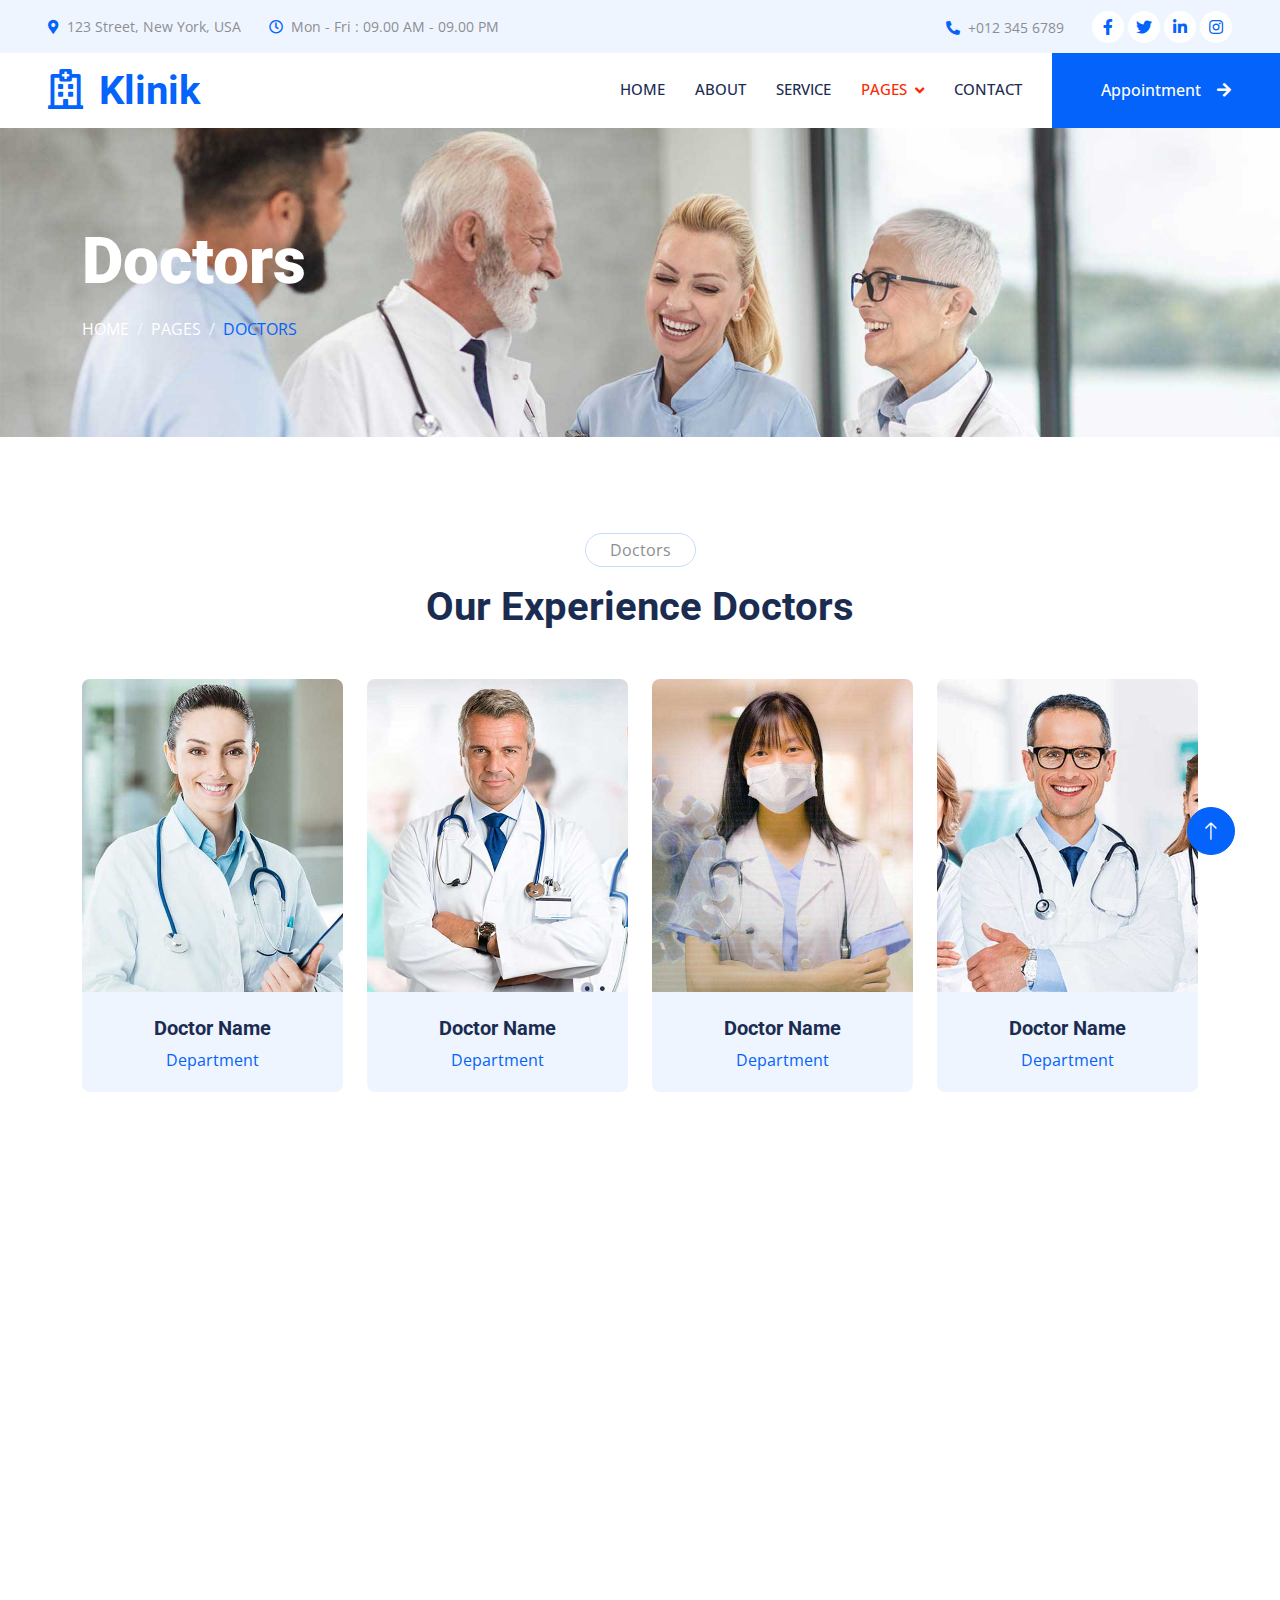
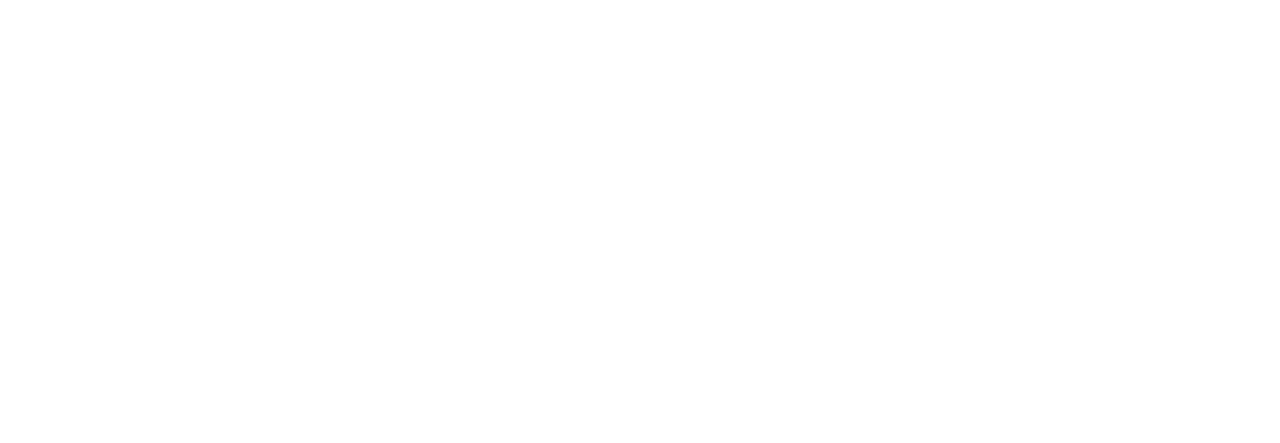
<file: team.html>
<!DOCTYPE html>
<html lang="en">

<head>
    <meta charset="utf-8">
    <title>Klinik - Clinic Website Template</title>
    <meta content="width=device-width, initial-scale=1.0" name="viewport">
    <meta content="" name="keywords">
    <meta content="" name="description">

    <!-- Favicon -->
    <link href="img/favicon.ico" rel="icon">

    <!-- Google Web Fonts -->
    <link rel="preconnect" href="https://fonts.googleapis.com">
    <link rel="preconnect" href="https://fonts.gstatic.com" crossorigin>
    <link href="https://fonts.googleapis.com/css2?family=Open+Sans:wght@400;500&family=Roboto:wght@500;700;900&display=swap" rel="stylesheet"> 

    <!-- Icon Font Stylesheet -->
    <link href="https://cdnjs.cloudflare.com/ajax/libs/font-awesome/5.10.0/css/all.min.css" rel="stylesheet">
    <link href="https://cdn.jsdelivr.net/npm/bootstrap-icons@1.4.1/font/bootstrap-icons.css" rel="stylesheet">

    <!-- Libraries Stylesheet -->
    <link href="lib/animate/animate.min.css" rel="stylesheet">
    <link href="lib/owlcarousel/assets/owl.carousel.min.css" rel="stylesheet">
    <link href="lib/tempusdominus/css/tempusdominus-bootstrap-4.min.css" rel="stylesheet" />

    <!-- Customized Bootstrap Stylesheet -->
    <link href="css/bootstrap.min.css" rel="stylesheet">

    <!-- Template Stylesheet -->
    <link href="css/style.css" rel="stylesheet">
</head>

<body>
    <!-- Spinner Start -->
    <div id="spinner" class="show bg-white position-fixed translate-middle w-100 vh-100 top-50 start-50 d-flex align-items-center justify-content-center">
        <div class="spinner-grow text-primary" style="width: 3rem; height: 3rem;" role="status">
            <span class="sr-only">Loading...</span>
        </div>
    </div>
    <!-- Spinner End -->


    <!-- Topbar Start -->
    <div class="container-fluid bg-light p-0 wow fadeIn" data-wow-delay="0.1s">
        <div class="row gx-0 d-none d-lg-flex">
            <div class="col-lg-7 px-5 text-start">
                <div class="h-100 d-inline-flex align-items-center py-3 me-4">
                    <small class="fa fa-map-marker-alt text-primary me-2"></small>
                    <small>123 Street, New York, USA</small>
                </div>
                <div class="h-100 d-inline-flex align-items-center py-3">
                    <small class="far fa-clock text-primary me-2"></small>
                    <small>Mon - Fri : 09.00 AM - 09.00 PM</small>
                </div>
            </div>
            <div class="col-lg-5 px-5 text-end">
                <div class="h-100 d-inline-flex align-items-center py-3 me-4">
                    <small class="fa fa-phone-alt text-primary me-2"></small>
                    <small>+012 345 6789</small>
                </div>
                <div class="h-100 d-inline-flex align-items-center">
                    <a class="btn btn-sm-square rounded-circle bg-white text-primary me-1" href=""><i class="fab fa-facebook-f"></i></a>
                    <a class="btn btn-sm-square rounded-circle bg-white text-primary me-1" href=""><i class="fab fa-twitter"></i></a>
                    <a class="btn btn-sm-square rounded-circle bg-white text-primary me-1" href=""><i class="fab fa-linkedin-in"></i></a>
                    <a class="btn btn-sm-square rounded-circle bg-white text-primary me-0" href=""><i class="fab fa-instagram"></i></a>
                </div>
            </div>
        </div>
    </div>
    <!-- Topbar End -->


    <!-- Navbar Start -->
    <nav class="navbar navbar-expand-lg bg-white navbar-light sticky-top p-0 wow fadeIn" data-wow-delay="0.1s">
        <a href="index.html" class="navbar-brand d-flex align-items-center px-4 px-lg-5">
            <h1 class="m-0 text-primary"><i class="far fa-hospital me-3"></i>Klinik</h1>
        </a>
        <button type="button" class="navbar-toggler me-4" data-bs-toggle="collapse" data-bs-target="#navbarCollapse">
            <span class="navbar-toggler-icon"></span>
        </button>
        <div class="collapse navbar-collapse" id="navbarCollapse">
            <div class="navbar-nav ms-auto p-4 p-lg-0">
                <a href="index.html" class="nav-item nav-link">Home</a>
                <a href="about.html" class="nav-item nav-link">About</a>
                <a href="service.html" class="nav-item nav-link">Service</a>
                <div class="nav-item dropdown">
                    <a href="#" class="nav-link dropdown-toggle active" data-bs-toggle="dropdown">Pages</a>
                    <div class="dropdown-menu rounded-0 rounded-bottom m-0">
                        <a href="feature.html" class="dropdown-item">Feature</a>
                        <a href="team.html" class="dropdown-item active">Our Doctor</a>
                        <a href="appointment.html" class="dropdown-item">Appointment</a>
                        <a href="testimonial.html" class="dropdown-item">Testimonial</a>
                        <a href="404.html" class="dropdown-item">404 Page</a>
                    </div>
                </div>
                <a href="contact.html" class="nav-item nav-link">Contact</a>
            </div>
            <a href="" class="btn btn-primary rounded-0 py-4 px-lg-5 d-none d-lg-block">Appointment<i class="fa fa-arrow-right ms-3"></i></a>
        </div>
    </nav>
    <!-- Navbar End -->


    <!-- Page Header Start -->
    <div class="container-fluid page-header py-5 mb-5 wow fadeIn" data-wow-delay="0.1s">
        <div class="container py-5">
            <h1 class="display-3 text-white mb-3 animated slideInDown">Doctors</h1>
            <nav aria-label="breadcrumb animated slideInDown">
                <ol class="breadcrumb text-uppercase mb-0">
                    <li class="breadcrumb-item"><a class="text-white" href="#">Home</a></li>
                    <li class="breadcrumb-item"><a class="text-white" href="#">Pages</a></li>
                    <li class="breadcrumb-item text-primary active" aria-current="page">Doctors</li>
                </ol>
            </nav>
        </div>
    </div>
    <!-- Page Header End -->


    <!-- Team Start -->
    <div class="container-xxl py-5">
        <div class="container">
            <div class="text-center mx-auto mb-5 wow fadeInUp" data-wow-delay="0.1s" style="max-width: 600px;">
                <p class="d-inline-block border rounded-pill py-1 px-4">Doctors</p>
                <h1>Our Experience Doctors</h1>
            </div>
            <div class="row g-4">
                <div class="col-lg-3 col-md-6 wow fadeInUp" data-wow-delay="0.1s">
                    <div class="team-item position-relative rounded overflow-hidden">
                        <div class="overflow-hidden">
                            <img class="img-fluid" src="img/team-1.jpg" alt="">
                        </div>
                        <div class="team-text bg-light text-center p-4">
                            <h5>Doctor Name</h5>
                            <p class="text-primary">Department</p>
                            <div class="team-social text-center">
                                <a class="btn btn-square" href=""><i class="fab fa-facebook-f"></i></a>
                                <a class="btn btn-square" href=""><i class="fab fa-twitter"></i></a>
                                <a class="btn btn-square" href=""><i class="fab fa-instagram"></i></a>
                            </div>
                        </div>
                    </div>
                </div>
                <div class="col-lg-3 col-md-6 wow fadeInUp" data-wow-delay="0.3s">
                    <div class="team-item position-relative rounded overflow-hidden">
                        <div class="overflow-hidden">
                            <img class="img-fluid" src="img/team-2.jpg" alt="">
                        </div>
                        <div class="team-text bg-light text-center p-4">
                            <h5>Doctor Name</h5>
                            <p class="text-primary">Department</p>
                            <div class="team-social text-center">
                                <a class="btn btn-square" href=""><i class="fab fa-facebook-f"></i></a>
                                <a class="btn btn-square" href=""><i class="fab fa-twitter"></i></a>
                                <a class="btn btn-square" href=""><i class="fab fa-instagram"></i></a>
                            </div>
                        </div>
                    </div>
                </div>
                <div class="col-lg-3 col-md-6 wow fadeInUp" data-wow-delay="0.5s">
                    <div class="team-item position-relative rounded overflow-hidden">
                        <div class="overflow-hidden">
                            <img class="img-fluid" src="img/team-3.jpg" alt="">
                        </div>
                        <div class="team-text bg-light text-center p-4">
                            <h5>Doctor Name</h5>
                            <p class="text-primary">Department</p>
                            <div class="team-social text-center">
                                <a class="btn btn-square" href=""><i class="fab fa-facebook-f"></i></a>
                                <a class="btn btn-square" href=""><i class="fab fa-twitter"></i></a>
                                <a class="btn btn-square" href=""><i class="fab fa-instagram"></i></a>
                            </div>
                        </div>
                    </div>
                </div>
                <div class="col-lg-3 col-md-6 wow fadeInUp" data-wow-delay="0.7s">
                    <div class="team-item position-relative rounded overflow-hidden">
                        <div class="overflow-hidden">
                            <img class="img-fluid" src="img/team-4.jpg" alt="">
                        </div>
                        <div class="team-text bg-light text-center p-4">
                            <h5>Doctor Name</h5>
                            <p class="text-primary">Department</p>
                            <div class="team-social text-center">
                                <a class="btn btn-square" href=""><i class="fab fa-facebook-f"></i></a>
                                <a class="btn btn-square" href=""><i class="fab fa-twitter"></i></a>
                                <a class="btn btn-square" href=""><i class="fab fa-instagram"></i></a>
                            </div>
                        </div>
                    </div>
                </div>
                <div class="col-lg-3 col-md-6 wow fadeInUp" data-wow-delay="0.1s">
                    <div class="team-item position-relative rounded overflow-hidden">
                        <div class="overflow-hidden">
                            <img class="img-fluid" src="img/team-2.jpg" alt="">
                        </div>
                        <div class="team-text bg-light text-center p-4">
                            <h5>Doctor Name</h5>
                            <p class="text-primary">Department</p>
                            <div class="team-social text-center">
                                <a class="btn btn-square" href=""><i class="fab fa-facebook-f"></i></a>
                                <a class="btn btn-square" href=""><i class="fab fa-twitter"></i></a>
                                <a class="btn btn-square" href=""><i class="fab fa-instagram"></i></a>
                            </div>
                        </div>
                    </div>
                </div>
                <div class="col-lg-3 col-md-6 wow fadeInUp" data-wow-delay="0.3s">
                    <div class="team-item position-relative rounded overflow-hidden">
                        <div class="overflow-hidden">
                            <img class="img-fluid" src="img/team-3.jpg" alt="">
                        </div>
                        <div class="team-text bg-light text-center p-4">
                            <h5>Doctor Name</h5>
                            <p class="text-primary">Department</p>
                            <div class="team-social text-center">
                                <a class="btn btn-square" href=""><i class="fab fa-facebook-f"></i></a>
                                <a class="btn btn-square" href=""><i class="fab fa-twitter"></i></a>
                                <a class="btn btn-square" href=""><i class="fab fa-instagram"></i></a>
                            </div>
                        </div>
                    </div>
                </div>
                <div class="col-lg-3 col-md-6 wow fadeInUp" data-wow-delay="0.5s">
                    <div class="team-item position-relative rounded overflow-hidden">
                        <div class="overflow-hidden">
                            <img class="img-fluid" src="img/team-4.jpg" alt="">
                        </div>
                        <div class="team-text bg-light text-center p-4">
                            <h5>Doctor Name</h5>
                            <p class="text-primary">Department</p>
                            <div class="team-social text-center">
                                <a class="btn btn-square" href=""><i class="fab fa-facebook-f"></i></a>
                                <a class="btn btn-square" href=""><i class="fab fa-twitter"></i></a>
                                <a class="btn btn-square" href=""><i class="fab fa-instagram"></i></a>
                            </div>
                        </div>
                    </div>
                </div>
                <div class="col-lg-3 col-md-6 wow fadeInUp" data-wow-delay="0.7s">
                    <div class="team-item position-relative rounded overflow-hidden">
                        <div class="overflow-hidden">
                            <img class="img-fluid" src="img/team-1.jpg" alt="">
                        </div>
                        <div class="team-text bg-light text-center p-4">
                            <h5>Doctor Name</h5>
                            <p class="text-primary">Department</p>
                            <div class="team-social text-center">
                                <a class="btn btn-square" href=""><i class="fab fa-facebook-f"></i></a>
                                <a class="btn btn-square" href=""><i class="fab fa-twitter"></i></a>
                                <a class="btn btn-square" href=""><i class="fab fa-instagram"></i></a>
                            </div>
                        </div>
                    </div>
                </div>
            </div>
        </div>
    </div>
    <!-- Team End -->
        

    <!-- Footer Start -->
    <div class="container-fluid bg-dark text-light footer mt-5 pt-5 wow fadeIn" data-wow-delay="0.1s">
        <div class="container py-5">
            <div class="row g-5">
                <div class="col-lg-3 col-md-6">
                    <h5 class="text-light mb-4">Address</h5>
                    <p class="mb-2"><i class="fa fa-map-marker-alt me-3"></i>123 Street, New York, USA</p>
                    <p class="mb-2"><i class="fa fa-phone-alt me-3"></i>+012 345 67890</p>
                    <p class="mb-2"><i class="fa fa-envelope me-3"></i>info@example.com</p>
                    <div class="d-flex pt-2">
                        <a class="btn btn-outline-light btn-social rounded-circle" href=""><i class="fab fa-twitter"></i></a>
                        <a class="btn btn-outline-light btn-social rounded-circle" href=""><i class="fab fa-facebook-f"></i></a>
                        <a class="btn btn-outline-light btn-social rounded-circle" href=""><i class="fab fa-youtube"></i></a>
                        <a class="btn btn-outline-light btn-social rounded-circle" href=""><i class="fab fa-linkedin-in"></i></a>
                    </div>
                </div>
                <div class="col-lg-3 col-md-6">
                    <h5 class="text-light mb-4">Services</h5>
                    <a class="btn btn-link" href="">Cardiology</a>
                    <a class="btn btn-link" href="">Pulmonary</a>
                    <a class="btn btn-link" href="">Neurology</a>
                    <a class="btn btn-link" href="">Orthopedics</a>
                    <a class="btn btn-link" href="">Laboratory</a>
                </div>
                <div class="col-lg-3 col-md-6">
                    <h5 class="text-light mb-4">Quick Links</h5>
                    <a class="btn btn-link" href="">About Us</a>
                    <a class="btn btn-link" href="">Contact Us</a>
                    <a class="btn btn-link" href="">Our Services</a>
                    <a class="btn btn-link" href="">Terms & Condition</a>
                    <a class="btn btn-link" href="">Support</a>
                </div>
                <div class="col-lg-3 col-md-6">
                    <h5 class="text-light mb-4">Newsletter</h5>
                    <p>Dolor amet sit justo amet elitr clita ipsum elitr est.</p>
                    <div class="position-relative mx-auto" style="max-width: 400px;">
                        <input class="form-control border-0 w-100 py-3 ps-4 pe-5" type="text" placeholder="Your email">
                        <button type="button" class="btn btn-primary py-2 position-absolute top-0 end-0 mt-2 me-2">SignUp</button>
                    </div>
                </div>
            </div>
        </div>
        <div class="container">
            <div class="copyright">
                <div class="row">
                    <div class="col-md-6 text-center text-md-start mb-3 mb-md-0">
                        &copy; <a class="border-bottom" href="#">Your Site Name</a>, All Right Reserved.
                    </div>
                    <div class="col-md-6 text-center text-md-end">
                        <!--/*** This template is free as long as you keep the footer author’s credit link/attribution link/backlink. If you'd like to use the template without the footer author’s credit link/attribution link/backlink, you can purchase the Credit Removal License from "https://htmlcodex.com/credit-removal". Thank you for your support. ***/-->
                        Designed By <a class="border-bottom" href="https://htmlcodex.com">HTML Codex</a>
                    </div>
                </div>
            </div>
        </div>
    </div>
    <!-- Footer End -->


    <!-- Back to Top -->
    <a href="#" class="btn btn-lg btn-primary btn-lg-square rounded-circle back-to-top"><i class="bi bi-arrow-up"></i></a>


    <!-- JavaScript Libraries -->
    <script src="https://code.jquery.com/jquery-3.4.1.min.js"></script>
    <script src="https://cdn.jsdelivr.net/npm/bootstrap@5.0.0/dist/js/bootstrap.bundle.min.js"></script>
    <script src="lib/wow/wow.min.js"></script>
    <script src="lib/easing/easing.min.js"></script>
    <script src="lib/waypoints/waypoints.min.js"></script>
    <script src="lib/counterup/counterup.min.js"></script>
    <script src="lib/owlcarousel/owl.carousel.min.js"></script>
    <script src="lib/tempusdominus/js/moment.min.js"></script>
    <script src="lib/tempusdominus/js/moment-timezone.min.js"></script>
    <script src="lib/tempusdominus/js/tempusdominus-bootstrap-4.min.js"></script>

    <!-- Template Javascript -->
    <script src="js/main.js"></script>
</body>

</html>
</file>
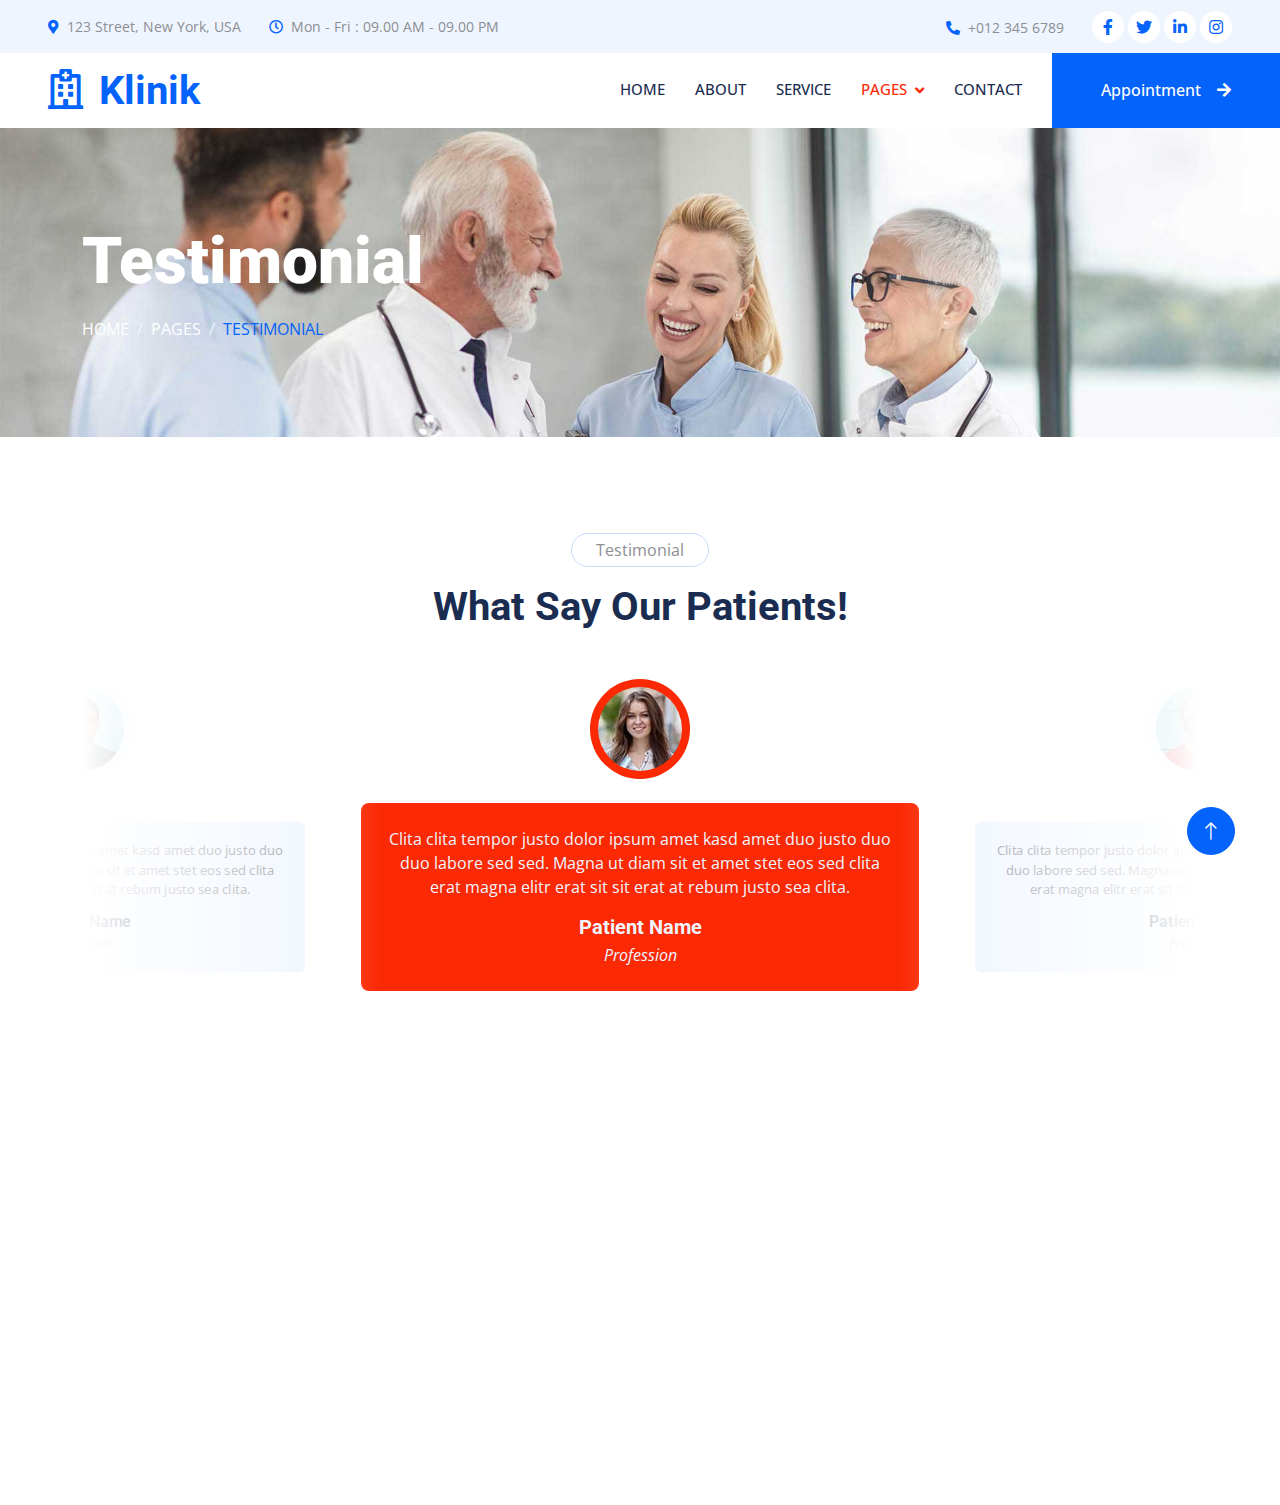
<file: testimonial.html>
<!DOCTYPE html>
<html lang="en">

<head>
    <meta charset="utf-8">
    <title>Klinik - Clinic Website Template</title>
    <meta content="width=device-width, initial-scale=1.0" name="viewport">
    <meta content="" name="keywords">
    <meta content="" name="description">

    <!-- Favicon -->
    <link href="img/favicon.ico" rel="icon">

    <!-- Google Web Fonts -->
    <link rel="preconnect" href="https://fonts.googleapis.com">
    <link rel="preconnect" href="https://fonts.gstatic.com" crossorigin>
    <link href="https://fonts.googleapis.com/css2?family=Open+Sans:wght@400;500&family=Roboto:wght@500;700;900&display=swap" rel="stylesheet"> 

    <!-- Icon Font Stylesheet -->
    <link href="https://cdnjs.cloudflare.com/ajax/libs/font-awesome/5.10.0/css/all.min.css" rel="stylesheet">
    <link href="https://cdn.jsdelivr.net/npm/bootstrap-icons@1.4.1/font/bootstrap-icons.css" rel="stylesheet">

    <!-- Libraries Stylesheet -->
    <link href="lib/animate/animate.min.css" rel="stylesheet">
    <link href="lib/owlcarousel/assets/owl.carousel.min.css" rel="stylesheet">
    <link href="lib/tempusdominus/css/tempusdominus-bootstrap-4.min.css" rel="stylesheet" />

    <!-- Customized Bootstrap Stylesheet -->
    <link href="css/bootstrap.min.css" rel="stylesheet">

    <!-- Template Stylesheet -->
    <link href="css/style.css" rel="stylesheet">
</head>

<body>
    <!-- Spinner Start -->
    <div id="spinner" class="show bg-white position-fixed translate-middle w-100 vh-100 top-50 start-50 d-flex align-items-center justify-content-center">
        <div class="spinner-grow text-primary" style="width: 3rem; height: 3rem;" role="status">
            <span class="sr-only">Loading...</span>
        </div>
    </div>
    <!-- Spinner End -->


    <!-- Topbar Start -->
    <div class="container-fluid bg-light p-0 wow fadeIn" data-wow-delay="0.1s">
        <div class="row gx-0 d-none d-lg-flex">
            <div class="col-lg-7 px-5 text-start">
                <div class="h-100 d-inline-flex align-items-center py-3 me-4">
                    <small class="fa fa-map-marker-alt text-primary me-2"></small>
                    <small>123 Street, New York, USA</small>
                </div>
                <div class="h-100 d-inline-flex align-items-center py-3">
                    <small class="far fa-clock text-primary me-2"></small>
                    <small>Mon - Fri : 09.00 AM - 09.00 PM</small>
                </div>
            </div>
            <div class="col-lg-5 px-5 text-end">
                <div class="h-100 d-inline-flex align-items-center py-3 me-4">
                    <small class="fa fa-phone-alt text-primary me-2"></small>
                    <small>+012 345 6789</small>
                </div>
                <div class="h-100 d-inline-flex align-items-center">
                    <a class="btn btn-sm-square rounded-circle bg-white text-primary me-1" href=""><i class="fab fa-facebook-f"></i></a>
                    <a class="btn btn-sm-square rounded-circle bg-white text-primary me-1" href=""><i class="fab fa-twitter"></i></a>
                    <a class="btn btn-sm-square rounded-circle bg-white text-primary me-1" href=""><i class="fab fa-linkedin-in"></i></a>
                    <a class="btn btn-sm-square rounded-circle bg-white text-primary me-0" href=""><i class="fab fa-instagram"></i></a>
                </div>
            </div>
        </div>
    </div>
    <!-- Topbar End -->


    <!-- Navbar Start -->
    <nav class="navbar navbar-expand-lg bg-white navbar-light sticky-top p-0 wow fadeIn" data-wow-delay="0.1s">
        <a href="index.html" class="navbar-brand d-flex align-items-center px-4 px-lg-5">
            <h1 class="m-0 text-primary"><i class="far fa-hospital me-3"></i>Klinik</h1>
        </a>
        <button type="button" class="navbar-toggler me-4" data-bs-toggle="collapse" data-bs-target="#navbarCollapse">
            <span class="navbar-toggler-icon"></span>
        </button>
        <div class="collapse navbar-collapse" id="navbarCollapse">
            <div class="navbar-nav ms-auto p-4 p-lg-0">
                <a href="index.html" class="nav-item nav-link">Home</a>
                <a href="about.html" class="nav-item nav-link">About</a>
                <a href="service.html" class="nav-item nav-link">Service</a>
                <div class="nav-item dropdown">
                    <a href="#" class="nav-link dropdown-toggle active" data-bs-toggle="dropdown">Pages</a>
                    <div class="dropdown-menu rounded-0 rounded-bottom m-0">
                        <a href="feature.html" class="dropdown-item">Feature</a>
                        <a href="team.html" class="dropdown-item">Our Doctor</a>
                        <a href="appointment.html" class="dropdown-item">Appointment</a>
                        <a href="testimonial.html" class="dropdown-item active">Testimonial</a>
                        <a href="404.html" class="dropdown-item">404 Page</a>
                    </div>
                </div>
                <a href="contact.html" class="nav-item nav-link">Contact</a>
            </div>
            <a href="" class="btn btn-primary rounded-0 py-4 px-lg-5 d-none d-lg-block">Appointment<i class="fa fa-arrow-right ms-3"></i></a>
        </div>
    </nav>
    <!-- Navbar End -->


    <!-- Page Header Start -->
    <div class="container-fluid page-header py-5 mb-5 wow fadeIn" data-wow-delay="0.1s">
        <div class="container py-5">
            <h1 class="display-3 text-white mb-3 animated slideInDown">Testimonial</h1>
            <nav aria-label="breadcrumb animated slideInDown">
                <ol class="breadcrumb text-uppercase mb-0">
                    <li class="breadcrumb-item"><a class="text-white" href="#">Home</a></li>
                    <li class="breadcrumb-item"><a class="text-white" href="#">Pages</a></li>
                    <li class="breadcrumb-item text-primary active" aria-current="page">Testimonial</li>
                </ol>
            </nav>
        </div>
    </div>
    <!-- Page Header End -->


    <!-- Testimonial Start -->
    <div class="container-xxl py-5">
        <div class="container">
            <div class="text-center mx-auto mb-5 wow fadeInUp" data-wow-delay="0.1s" style="max-width: 600px;">
                <p class="d-inline-block border rounded-pill py-1 px-4">Testimonial</p>
                <h1>What Say Our Patients!</h1>
            </div>
            <div class="owl-carousel testimonial-carousel wow fadeInUp" data-wow-delay="0.1s">
                <div class="testimonial-item text-center">
                    <img class="img-fluid bg-light rounded-circle p-2 mx-auto mb-4" src="img/testimonial-1.jpg" style="width: 100px; height: 100px;">
                    <div class="testimonial-text rounded text-center p-4">
                        <p>Clita clita tempor justo dolor ipsum amet kasd amet duo justo duo duo labore sed sed. Magna ut diam sit et amet stet eos sed clita erat magna elitr erat sit sit erat at rebum justo sea clita.</p>
                        <h5 class="mb-1">Patient Name</h5>
                        <span class="fst-italic">Profession</span>
                    </div>
                </div>
                <div class="testimonial-item text-center">
                    <img class="img-fluid bg-light rounded-circle p-2 mx-auto mb-4" src="img/testimonial-2.jpg" style="width: 100px; height: 100px;">
                    <div class="testimonial-text rounded text-center p-4">
                        <p>Clita clita tempor justo dolor ipsum amet kasd amet duo justo duo duo labore sed sed. Magna ut diam sit et amet stet eos sed clita erat magna elitr erat sit sit erat at rebum justo sea clita.</p>
                        <h5 class="mb-1">Patient Name</h5>
                        <span class="fst-italic">Profession</span>
                    </div>
                </div>
                <div class="testimonial-item text-center">
                    <img class="img-fluid bg-light rounded-circle p-2 mx-auto mb-4" src="img/testimonial-3.jpg" style="width: 100px; height: 100px;">
                    <div class="testimonial-text rounded text-center p-4">
                        <p>Clita clita tempor justo dolor ipsum amet kasd amet duo justo duo duo labore sed sed. Magna ut diam sit et amet stet eos sed clita erat magna elitr erat sit sit erat at rebum justo sea clita.</p>
                        <h5 class="mb-1">Patient Name</h5>
                        <span class="fst-italic">Profession</span>
                    </div>
                </div>
            </div>
        </div>
    </div>
    <!-- Testimonial End -->
        

    <!-- Footer Start -->
    <div class="container-fluid bg-dark text-light footer mt-5 pt-5 wow fadeIn" data-wow-delay="0.1s">
        <div class="container py-5">
            <div class="row g-5">
                <div class="col-lg-3 col-md-6">
                    <h5 class="text-light mb-4">Address</h5>
                    <p class="mb-2"><i class="fa fa-map-marker-alt me-3"></i>123 Street, New York, USA</p>
                    <p class="mb-2"><i class="fa fa-phone-alt me-3"></i>+012 345 67890</p>
                    <p class="mb-2"><i class="fa fa-envelope me-3"></i>info@example.com</p>
                    <div class="d-flex pt-2">
                        <a class="btn btn-outline-light btn-social rounded-circle" href=""><i class="fab fa-twitter"></i></a>
                        <a class="btn btn-outline-light btn-social rounded-circle" href=""><i class="fab fa-facebook-f"></i></a>
                        <a class="btn btn-outline-light btn-social rounded-circle" href=""><i class="fab fa-youtube"></i></a>
                        <a class="btn btn-outline-light btn-social rounded-circle" href=""><i class="fab fa-linkedin-in"></i></a>
                    </div>
                </div>
                <div class="col-lg-3 col-md-6">
                    <h5 class="text-light mb-4">Services</h5>
                    <a class="btn btn-link" href="">Cardiology</a>
                    <a class="btn btn-link" href="">Pulmonary</a>
                    <a class="btn btn-link" href="">Neurology</a>
                    <a class="btn btn-link" href="">Orthopedics</a>
                    <a class="btn btn-link" href="">Laboratory</a>
                </div>
                <div class="col-lg-3 col-md-6">
                    <h5 class="text-light mb-4">Quick Links</h5>
                    <a class="btn btn-link" href="">About Us</a>
                    <a class="btn btn-link" href="">Contact Us</a>
                    <a class="btn btn-link" href="">Our Services</a>
                    <a class="btn btn-link" href="">Terms & Condition</a>
                    <a class="btn btn-link" href="">Support</a>
                </div>
                <div class="col-lg-3 col-md-6">
                    <h5 class="text-light mb-4">Newsletter</h5>
                    <p>Dolor amet sit justo amet elitr clita ipsum elitr est.</p>
                    <div class="position-relative mx-auto" style="max-width: 400px;">
                        <input class="form-control border-0 w-100 py-3 ps-4 pe-5" type="text" placeholder="Your email">
                        <button type="button" class="btn btn-primary py-2 position-absolute top-0 end-0 mt-2 me-2">SignUp</button>
                    </div>
                </div>
            </div>
        </div>
        <div class="container">
            <div class="copyright">
                <div class="row">
                    <div class="col-md-6 text-center text-md-start mb-3 mb-md-0">
                        &copy; <a class="border-bottom" href="#">Your Site Name</a>, All Right Reserved.
                    </div>
                    <div class="col-md-6 text-center text-md-end">
                        <!--/*** This template is free as long as you keep the footer author’s credit link/attribution link/backlink. If you'd like to use the template without the footer author’s credit link/attribution link/backlink, you can purchase the Credit Removal License from "https://htmlcodex.com/credit-removal". Thank you for your support. ***/-->
                        Designed By <a class="border-bottom" href="https://htmlcodex.com">HTML Codex</a>
                    </div>
                </div>
            </div>
        </div>
    </div>
    <!-- Footer End -->


    <!-- Back to Top -->
    <a href="#" class="btn btn-lg btn-primary btn-lg-square rounded-circle back-to-top"><i class="bi bi-arrow-up"></i></a>


    <!-- JavaScript Libraries -->
    <script src="https://code.jquery.com/jquery-3.4.1.min.js"></script>
    <script src="https://cdn.jsdelivr.net/npm/bootstrap@5.0.0/dist/js/bootstrap.bundle.min.js"></script>
    <script src="lib/wow/wow.min.js"></script>
    <script src="lib/easing/easing.min.js"></script>
    <script src="lib/waypoints/waypoints.min.js"></script>
    <script src="lib/counterup/counterup.min.js"></script>
    <script src="lib/owlcarousel/owl.carousel.min.js"></script>
    <script src="lib/tempusdominus/js/moment.min.js"></script>
    <script src="lib/tempusdominus/js/moment-timezone.min.js"></script>
    <script src="lib/tempusdominus/js/tempusdominus-bootstrap-4.min.js"></script>

    <!-- Template Javascript -->
    <script src="js/main.js"></script>
</body>

</html>
</file>
<file: css/style.css>
/********** Template CSS **********/
:root {
    --primary: hsl(9, 97%, 50%);
    --light: #EFF5FF;
    --dark: #1B2C51;
}

.fw-medium {
    font-weight: 500 !important;
}

.fw-bold {
    font-weight: 700 !important;
}

.fw-black {
    font-weight: 900 !important;
}

.back-to-top {
    position: fixed;
    display: none;
    right: 45px;
    bottom: 45px;
    z-index: 99;
}


/*** Spinner ***/
#spinner {
    opacity: 0;
    visibility: hidden;
    transition: opacity .5s ease-out, visibility 0s linear .5s;
    z-index: 99999;
}

#spinner.show {
    transition: opacity .5s ease-out, visibility 0s linear 0s;
    visibility: visible;
    opacity: 1;
}


/*** Button ***/
.btn {
    font-weight: 500;
    transition: .5s;
}

.btn.btn-primary,
.btn.btn-secondary {
    color: #FFFFFF;
}

.btn-square {
    width: 38px;
    height: 38px;
}

.btn-sm-square {
    width: 32px;
    height: 32px;
}

.btn-lg-square {
    width: 48px;
    height: 48px;
}

.btn-square,
.btn-sm-square,
.btn-lg-square {
    padding: 0;
    display: flex;
    align-items: center;
    justify-content: center;
    font-weight: normal;
}


/*** Navbar ***/
.navbar .dropdown-toggle::after {
    border: none;
    content: "\f107";
    font-family: "Font Awesome 5 Free";
    font-weight: 900;
    vertical-align: middle;
    margin-left: 8px;
}

.navbar .navbar-nav .nav-link {
    margin-right: 30px;
    padding: 25px 0;
    color: #FFFFFF;
    font-size: 15px;
    font-weight: 500;
    text-transform: uppercase;
    outline: none;
}

.navbar .navbar-nav .nav-link:hover,
.navbar .navbar-nav .nav-link.active {
    color: var(--primary);
}

@media (max-width: 991.98px) {
    .navbar .navbar-nav .nav-link  {
        margin-right: 0;
        padding: 10px 0;
    }

    .navbar .navbar-nav {
        border-top: 1px solid #EEEEEE;
    }
}

.navbar .navbar-brand,
.navbar a.btn {
    height: 75px;
}

.navbar .navbar-nav .nav-link {
    color: var(--dark);
    font-weight: 500;
}

.navbar.sticky-top {
    top: -100px;
    transition: .5s;
}

@media (min-width: 992px) {
    .navbar .nav-item .dropdown-menu {
        display: block;
        border: none;
        margin-top: 0;
        top: 150%;
        opacity: 0;
        visibility: hidden;
        transition: .5s;
    }

    .navbar .nav-item:hover .dropdown-menu {
        top: 100%;
        visibility: visible;
        transition: .5s;
        opacity: 1;
    }
}


/*** Header ***/
.header-carousel .owl-carousel-text {
    position: absolute;
    width: 100%;
    height: 100%;
    padding: 3rem;
    top: 0;
    left: 0;
    display: flex;
    align-items: center;
    justify-content: center;
    text-shadow: 0 0 30px rgba(0, 0, 0, .1);
}

.header-carousel .owl-nav {
    position: absolute;
    width: 200px;
    height: 45px;
    bottom: 30px;
    left: 50%;
    transform: translateX(-50%);
    display: flex;
    justify-content: space-between;
}

.header-carousel .owl-nav .owl-prev,
.header-carousel .owl-nav .owl-next {
    width: 45px;
    height: 45px;
    display: flex;
    align-items: center;
    justify-content: center;
    color: #FFFFFF;
    background: transparent;
    border: 1px solid #FFFFFF;
    border-radius: 45px;
    font-size: 22px;
    transition: .5s;
}

.header-carousel .owl-nav .owl-prev:hover,
.header-carousel .owl-nav .owl-next:hover {
    background: var(--primary);
    border-color: var(--primary);
}

.header-carousel .owl-dots {
    position: absolute;
    height: 45px;
    bottom: 30px;
    left: 50%;
    transform: translateX(-50%);
    display: flex;
    align-items: center;
    justify-content: center;
}

.header-carousel .owl-dot {
    position: relative;
    display: inline-block;
    margin: 0 5px;
    width: 15px;
    height: 15px;
    background: transparent;
    border: 1px solid #FFFFFF;
    border-radius: 15px;
    transition: .5s;
}

.header-carousel .owl-dot::after {
    position: absolute;
    content: "";
    width: 5px;
    height: 5px;
    top: 4px;
    left: 4px;
    background: #FFFFFF;
    border-radius: 5px;
}

.header-carousel .owl-dot.active {
    background: var(--primary);
    border-color: var(--primary);
}

.page-header {
    background: url(../img/header-page.jpg) top center no-repeat;
    background-size: cover;
    text-shadow: 0 0 30px rgba(0, 0, 0, .1);
}

.breadcrumb-item + .breadcrumb-item::before {
    color: var(--light);
}


/*** Service ***/
.service-item {
    transition: .5s;
}

.service-item:hover {
    margin-top: -10px;
    box-shadow: 0 .5rem 1.5rem rgba(0, 0, 0, .08);
}

.service-item .btn {
    width: 40px;
    height: 40px;
    display: inline-flex;
    align-items: center;
    background: #FFFFFF;
    border-radius: 40px;
    white-space: nowrap;
    overflow: hidden;
    transition: .5s;
}

.service-item:hover .btn {
    width: 140px;
}


/*** Feature ***/
@media (min-width: 992px) {
    .container.feature {
        max-width: 100% !important;
    }

    .feature-text  {
        padding-left: calc(((100% - 960px) / 2) + .75rem);
    }
}

@media (min-width: 1200px) {
    .feature-text  {
        padding-left: calc(((100% - 1140px) / 2) + .75rem);
    }
}

@media (min-width: 1400px) {
    .feature-text  {
        padding-left: calc(((100% - 1320px) / 2) + .75rem);
    }
}


/*** Team ***/
.team-item img {
    position: relative;
    top: 0;
    transition: .5s;
}

.team-item:hover img {
    top: -30px;
}

.team-item .team-text {
    position: relative;
    height: 100px;
    transition: .5s;
}

.team-item:hover .team-text {
    margin-top: -60px;
    height: 160px;
}

.team-item .team-text .team-social {
    opacity: 0;
    transition: .5s;
}

.team-item:hover .team-text .team-social {
    opacity: 1;
}

.team-item .team-social .btn {
    display: inline-flex;
    color: var(--primary);
    background: #FFFFFF;
    border-radius: 40px;
}

.team-item .team-social .btn:hover {
    color: #FFFFFF;
    background: var(--primary);
}


/*** Appointment ***/
.bootstrap-datetimepicker-widget.bottom {
    top: auto !important;
}

.bootstrap-datetimepicker-widget .table * {
    border-bottom-width: 0px;
}

.bootstrap-datetimepicker-widget .table th {
    font-weight: 500;
}

.bootstrap-datetimepicker-widget.dropdown-menu {
    padding: 10px;
    border-radius: 2px;
}

.bootstrap-datetimepicker-widget table td.active,
.bootstrap-datetimepicker-widget table td.active:hover {
    background: var(--primary);
}

.bootstrap-datetimepicker-widget table td.today::before {
    border-bottom-color: var(--primary);
}


/*** Testimonial ***/
.testimonial-carousel::before {
    position: absolute;
    content: "";
    top: 0;
    left: 0;
    height: 100%;
    width: 0;
    background: linear-gradient(to right, rgba(255, 255, 255, 1) 0%, rgba(255, 255, 255, 0) 100%);
    z-index: 1;
}

.testimonial-carousel::after {
    position: absolute;
    content: "";
    top: 0;
    right: 0;
    height: 100%;
    width: 0;
    background: linear-gradient(to left, rgba(255, 255, 255, 1) 0%, rgba(255, 255, 255, 0) 100%);
    z-index: 1;
}

@media (min-width: 768px) {
    .testimonial-carousel::before,
    .testimonial-carousel::after {
        width: 200px;
    }
}

@media (min-width: 992px) {
    .testimonial-carousel::before,
    .testimonial-carousel::after {
        width: 300px;
    }
}

.testimonial-carousel .owl-item .testimonial-text {
    background: var(--light);
    transform: scale(.8);
    transition: .5s;
}

.testimonial-carousel .owl-item.center .testimonial-text {
    background: var(--primary);
    transform: scale(1);
}

.testimonial-carousel .owl-item .testimonial-text *,
.testimonial-carousel .owl-item .testimonial-item img {
    transition: .5s;
}

.testimonial-carousel .owl-item.center .testimonial-text * {
    color: var(--light) !important;
}

.testimonial-carousel .owl-item.center .testimonial-item img {
    background: var(--primary) !important;
} 

.testimonial-carousel .owl-nav {
    position: absolute;
    width: 350px;
    top: 15px;
    left: 50%;
    transform: translateX(-50%);
    display: flex;
    justify-content: space-between;
    opacity: 0;
    transition: .5s;
    z-index: 1;
}

.testimonial-carousel:hover .owl-nav {
    width: 300px;
    opacity: 1;
}

.testimonial-carousel .owl-nav .owl-prev,
.testimonial-carousel .owl-nav .owl-next {
    position: relative;
    color: var(--primary);
    font-size: 45px;
    transition: .5s;
}

.testimonial-carousel .owl-nav .owl-prev:hover,
.testimonial-carousel .owl-nav .owl-next:hover {
    color: var(--dark);
}


/*** Footer ***/
.footer .btn.btn-social {
    margin-right: 5px;
    width: 35px;
    height: 35px;
    display: flex;
    align-items: center;
    justify-content: center;
    color: var(--light);
    border: 1px solid #FFFFFF;
    transition: .3s;
}

.footer .btn.btn-social:hover {
    color: var(--primary);
}

.footer .btn.btn-link {
    display: block;
    margin-bottom: 5px;
    padding: 0;
    text-align: left;
    color: #FFFFFF;
    font-size: 15px;
    font-weight: normal;
    text-transform: capitalize;
    transition: .3s;
}

.footer .btn.btn-link::before {
    position: relative;
    content: "\f105";
    font-family: "Font Awesome 5 Free";
    font-weight: 900;
    margin-right: 10px;
}

.footer .btn.btn-link:hover {
    color: var(--primary);
    letter-spacing: 1px;
    box-shadow: none;
}

.footer .copyright {
    padding: 25px 0;
    font-size: 15px;
    border-top: 1px solid rgba(256, 256, 256, .1);
}

.footer .copyright a {
    color: var(--light);
}

.footer .copyright a:hover {
    color: var(--primary);
}
</file>
